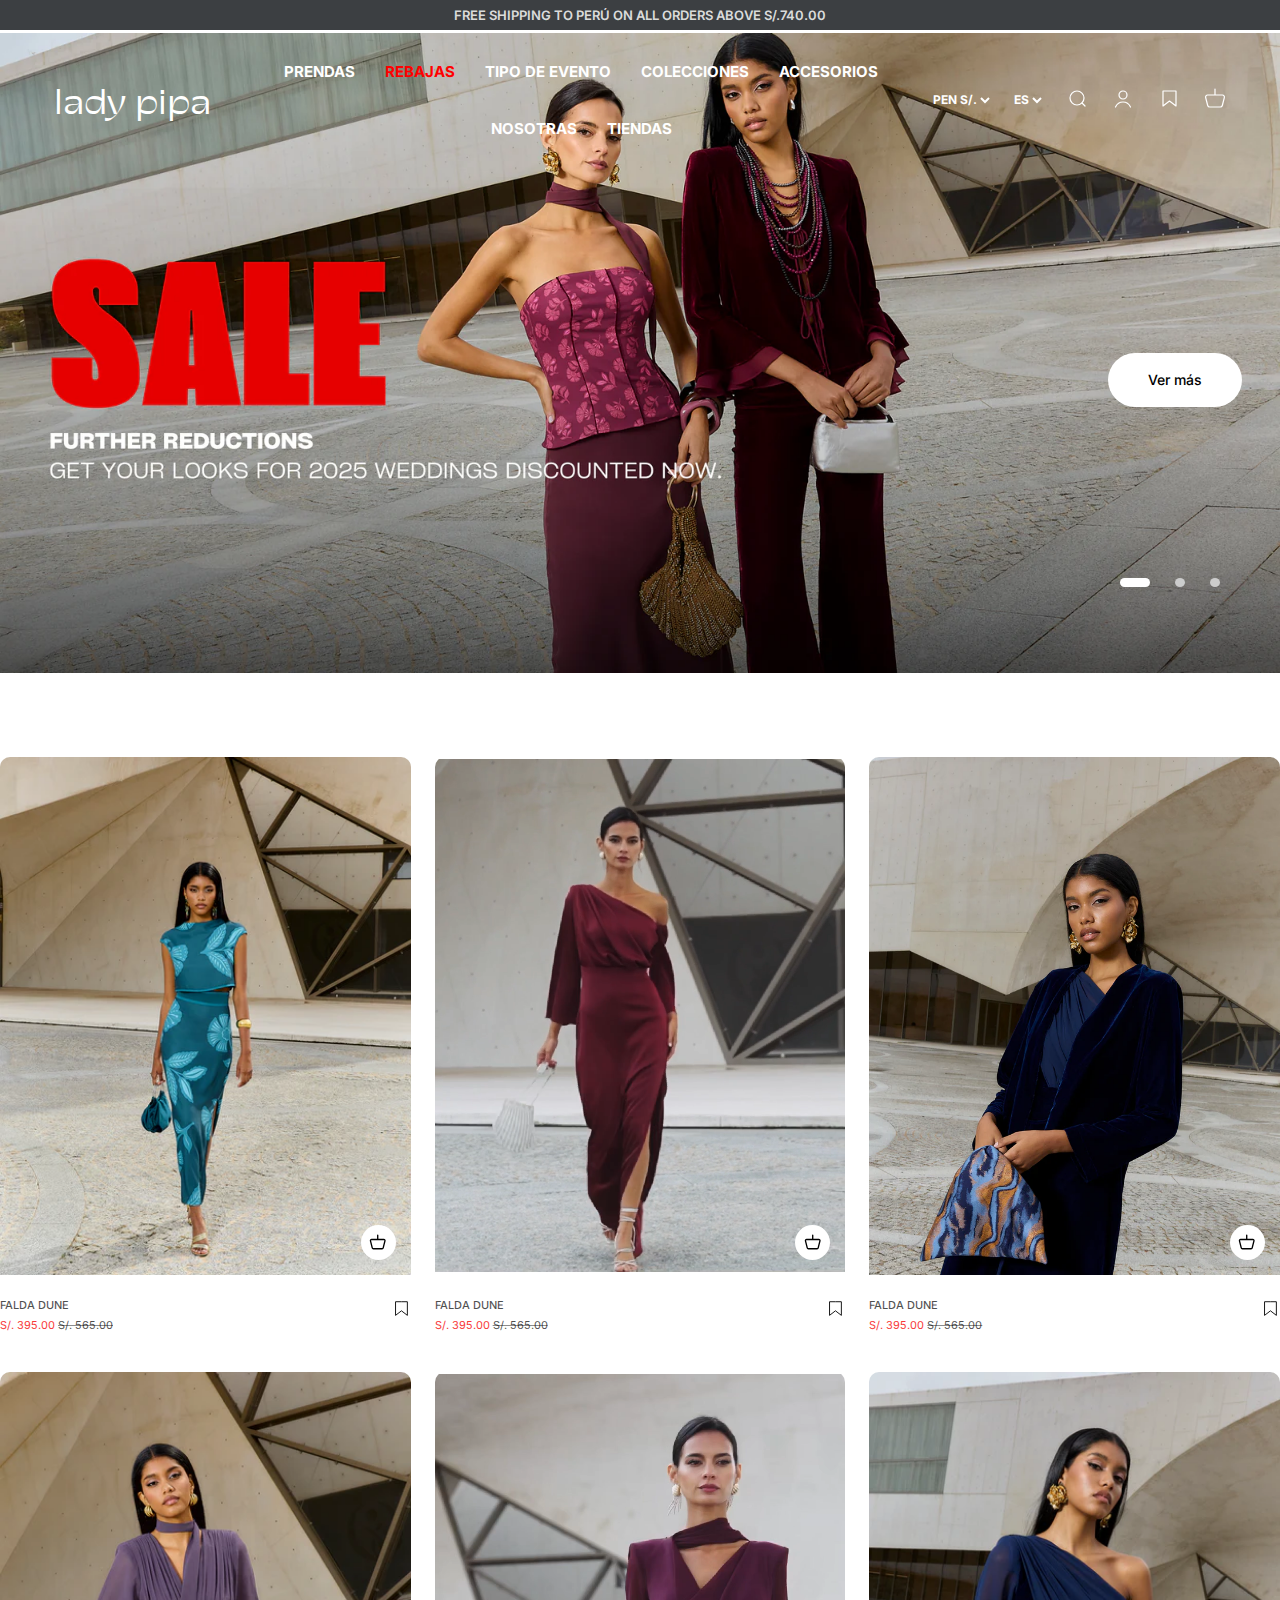
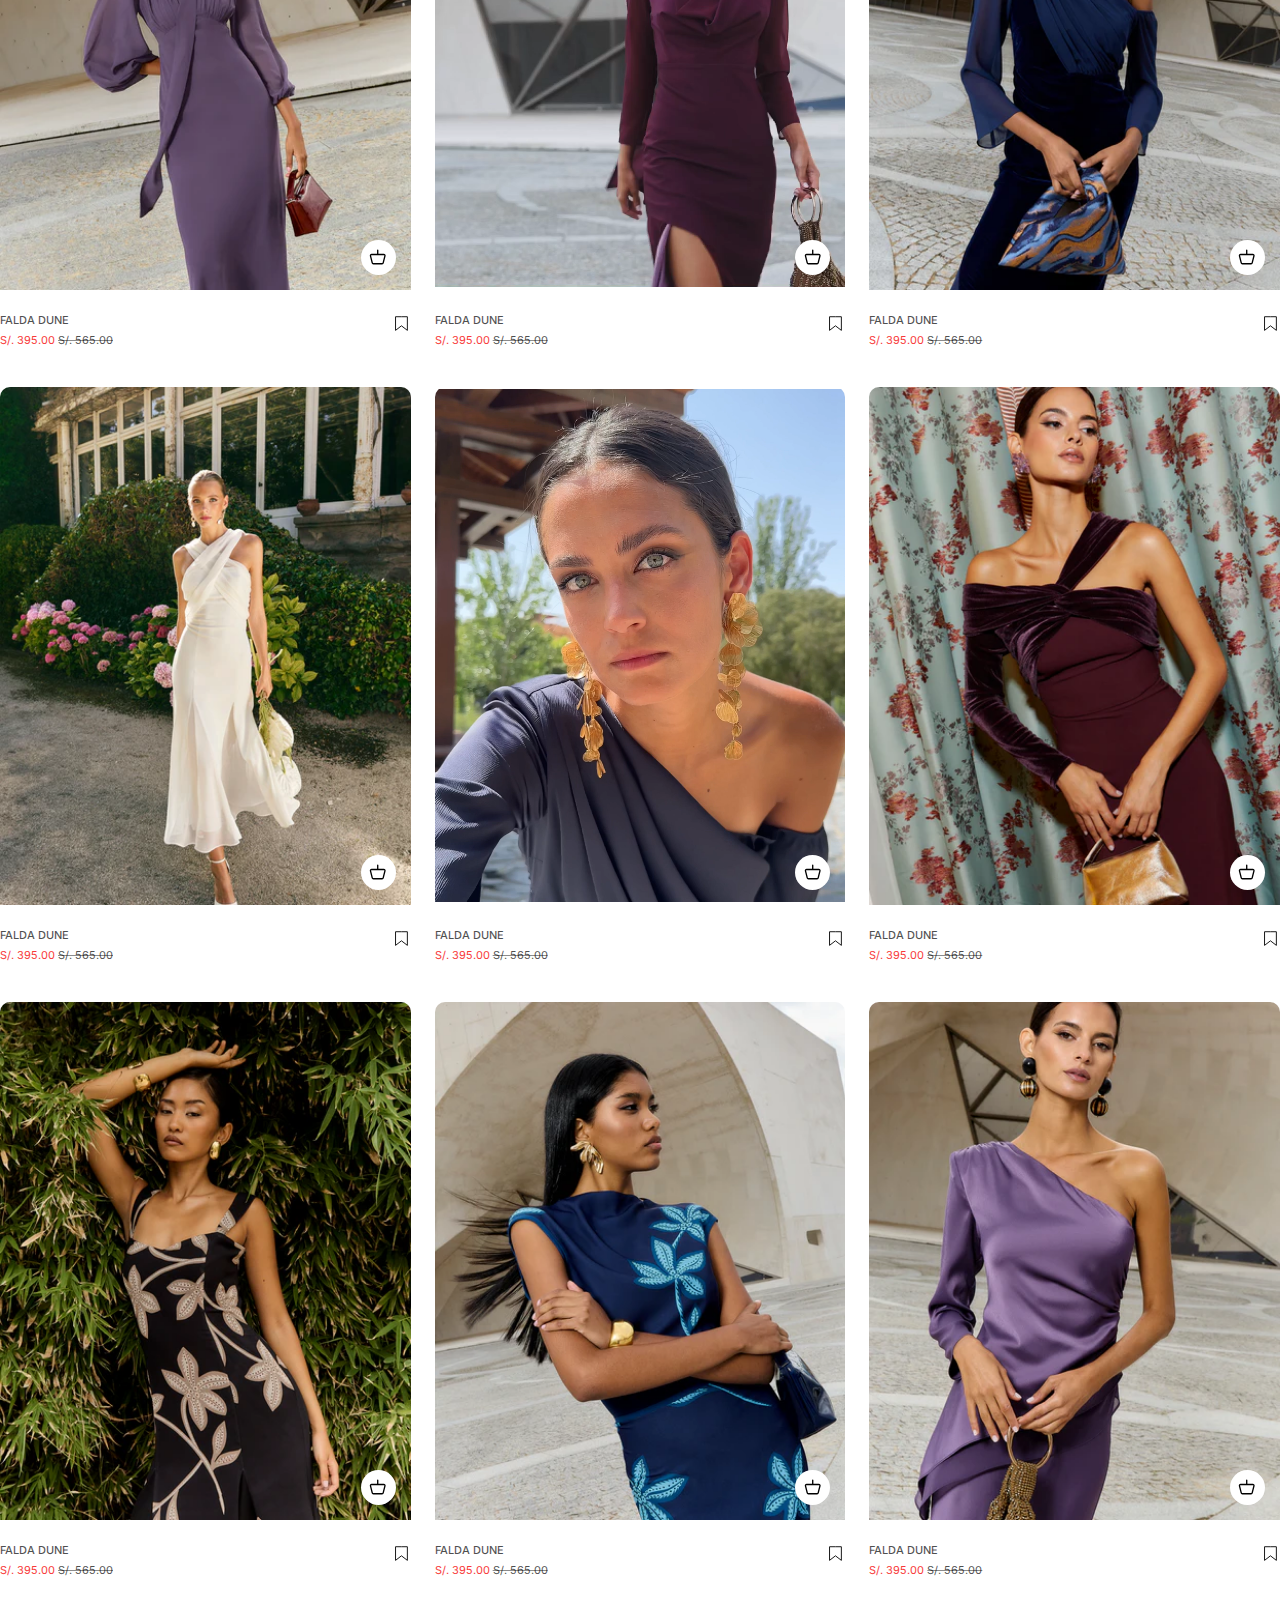
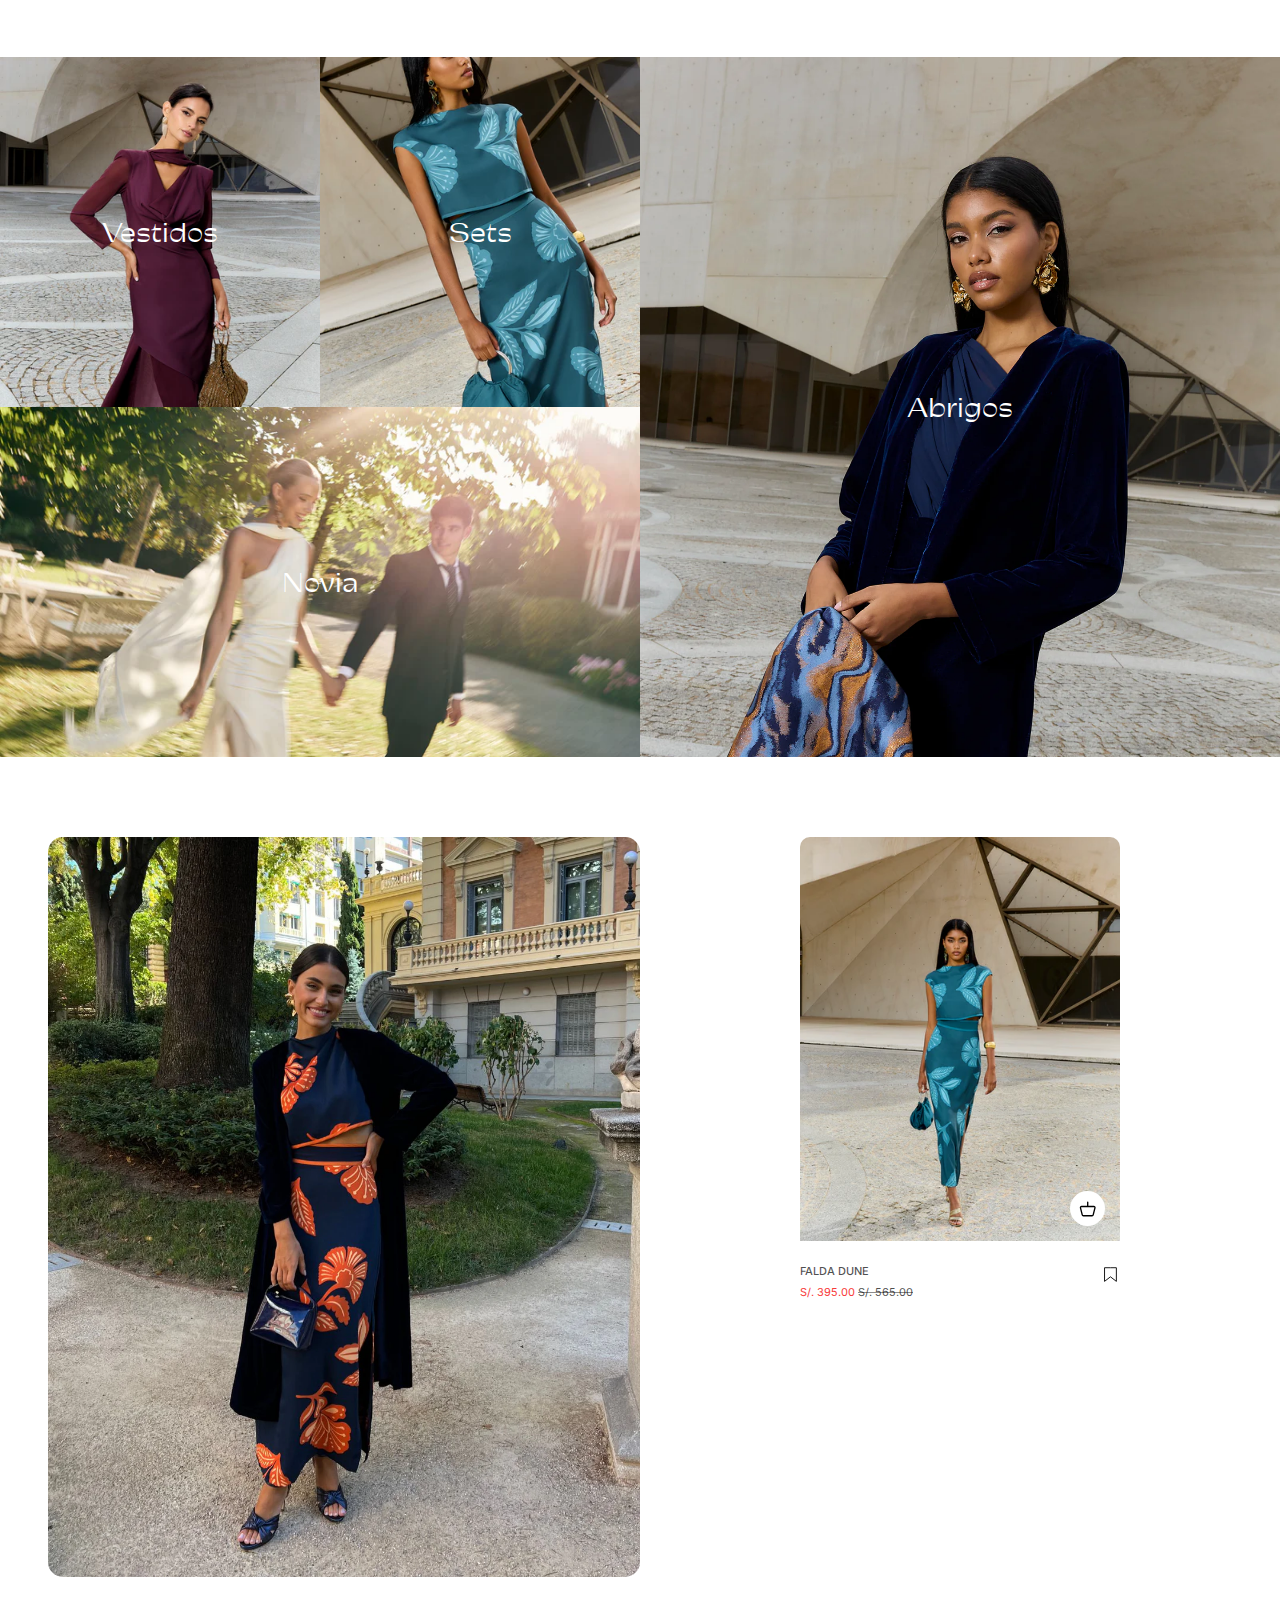
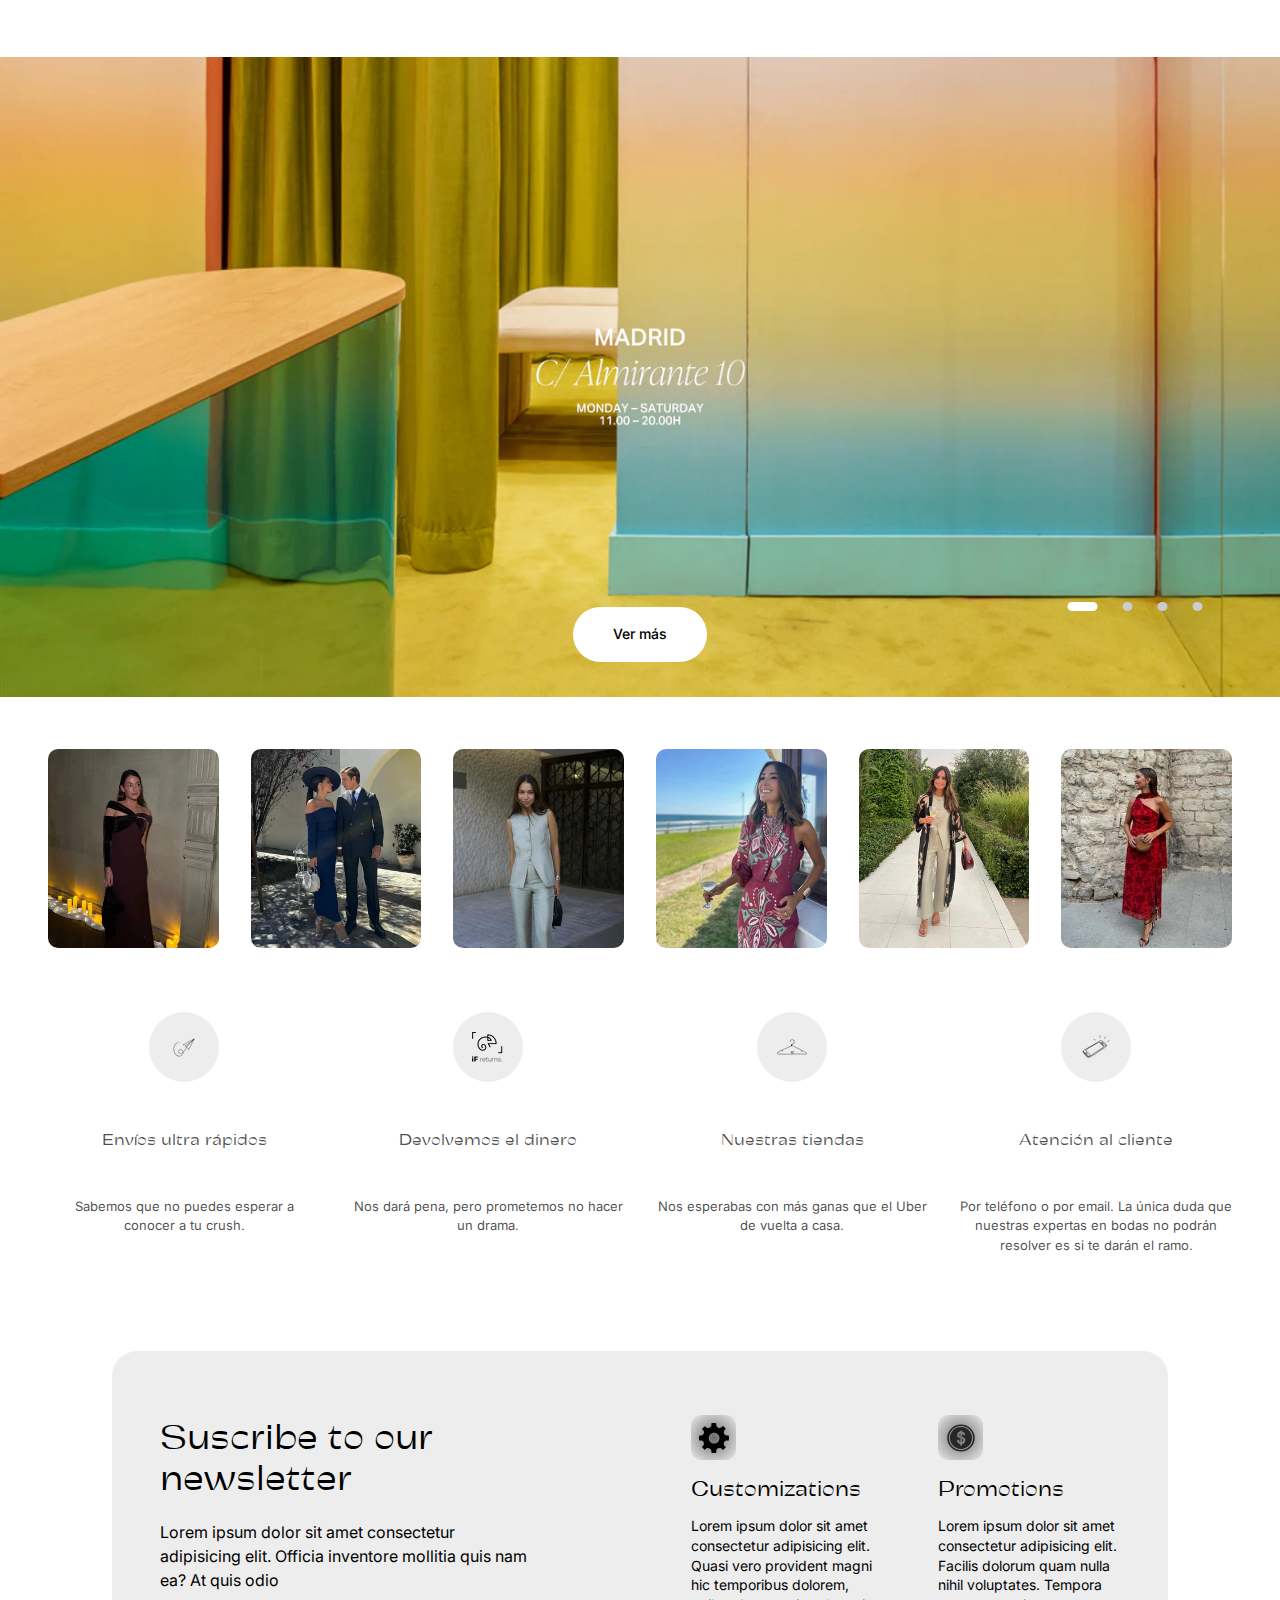
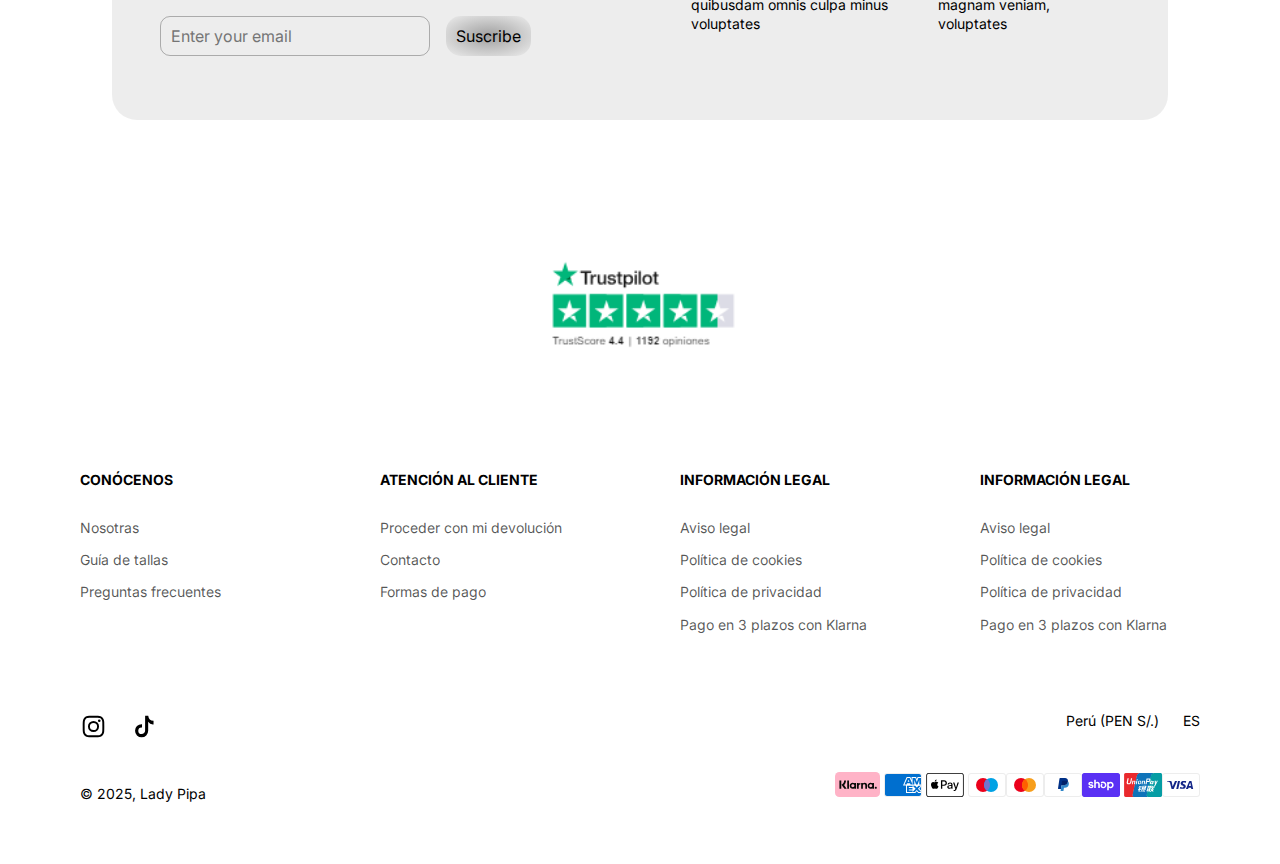
<file: index.html>
<!DOCTYPE html>
<html lang="es">

<head>
    <meta charset="UTF-8">
    <meta name="viewport" content="width=device-width, initial-scale=1.0">
    <title>Lady Pipa: Dresses and jumpsuits suitable for parties, weddings and much more.</title>
    <link rel="shortcut icon" href="assets/img/icons/ladypipa-ico.png" type="image/x-icon">

    <link rel="stylesheet" href="assets/css/normalize.css">
    <link rel="stylesheet" href="assets/css/home.css">

    <link rel="preconnect" href="https://fonts.googleapis.com">
    <link rel="preconnect" href="https://fonts.gstatic.com" crossorigin>
    <link
        href="https://fonts.googleapis.com/css2?family=Inter:ital,opsz,wght@0,14..32,100..900;1,14..32,100..900&display=swap"
        rel="stylesheet">
</head>

<body>
    <div class="free-shipping-container">
        <div class="free-shiping-msg">
            Free shipping to Perú on all orders above S/.740.00
        </div>
    </div>

    <header class="header">
        <div class="header_container">
            <div class="header_logo">
                <a class="header_logo-text" href="index.html">
                    <span>
                        lady pipa
                    </span>
                </a>
                </h1>
            </div>
            <div class="header_menu">
                <div class="header_menu-list">
                    <button class="btn_menu_responsive">
                        <!-- Botton para el menu respondive -->
                    </button>
                    <button class="btn_menu_search">
                        <!-- botton para el buscador -->
                    </button>
                    <nav class="nav-pc">
                        <ul>
                            <li class="nav-link" data-target="modal-prendas">
                                <span>Prendas</span>
                                <div id="modal-prendas" class="modal">
                                    <div class="modal-list">
                                        <div class="modal-list-link">
                                            <p>Categorías</p>
                                            <ul>
                                                <li>Ver todo</li>
                                                <li>Vestidos</li>
                                                <li>Monos</li>
                                                <li>Sets</li>
                                                <li>Tops</li>
                                                <li>Faldas y Pantalones </li>
                                                <li>Kimonos y chales</li>
                                            </ul>
                                        </div>
                                        <div class="modal-list-img ">
                                            <img class="list-img-rebajas"
                                                src="assets/img/home/navbar/navbar-img-1.webp" alt="">
                                        </div>
                                    </div>
                                </div>
                            </li>
                            <li class="nav-link" data-target="modal-rebajas">
                                <a class="red link" href="/rebajas">Rebajas</a>
                                <div id="modal-rebajas" class="modal">
                                    <div class="modal-list">
                                        <div class="modal-list-link">
                                            <p>Categorías</p>
                                            <ul>
                                                <li>Ver todo</li>
                                                <li>Ropa</li>
                                                <li>Zapatos</li>
                                                <li>Accesorios</li>
                                            </ul>
                                        </div>
                                        <div class="modal-list-img ">
                                            <img class="list-img-rebajas"
                                                src="assets/img/home/navbar/navbar-img-2.webp" alt="">
                                        </div>
                                    </div>
                                </div>
                            </li>
                            <li class="nav-link" data-target="modal-evento">
                                <span>Tipo de Evento</span>
                                <div id="modal-evento" class="modal">
                                    <div class="modal-list">
                                        <div class="modal-list-link">
                                            <p>Colecciones</p>
                                            <ul>
                                                <li>Invitada boda</li>
                                                <li>Novia</li>
                                                <li>Bautizos y comuniones</li>
                                                <li>Graduaciones</li>
                                                <li>Fiestas</li>
                                            </ul>
                                        </div>
                                        <div class="modal-list-img ">
                                            <img class="list-img" src="assets/img/home/navbar/navbar-img-3.webp"
                                                alt="">
                                            <img class="list-img" src="assets/img/home/navbar/navbar-img-4.webp"
                                                alt="">
                                            <img class="list-img" src="assets/img/home/navbar/navbar-img-5.webp"
                                                alt="">
                                        </div>
                                    </div>
                                </div>
                            </li>
                            <li class="nav-link" data-target="modal-colecciones">
                                <span>Colecciones</span>
                                <div id="modal-colecciones" class="modal">
                                    <div class="modal-list">
                                        <div class="modal-list-link">
                                            <p>Colecciones</p>
                                            <ul>
                                                <li>Front-Row</li>
                                                <li>Kioto</li>
                                                <li>Verano</li>
                                                <li>Bridal</li>
                                                <li>Extended Sizes</li>
                                                <li>Embarazada</li>
                                            </ul>
                                        </div>
                                        <div class="modal-list-img ">
                                            <img class="list-img" src="assets/img/home/navbar/navbar-img-6.webp"
                                                alt="">
                                            <img class="list-img" src="assets/img/home/navbar/navbar-img-7.webp"
                                                alt="">
                                            <img class="list-img" src="assets/img/home/navbar/navbar-img-8.webp"
                                                alt="">
                                        </div>
                                    </div>
                                </div>
                            </li>
                            <li class="nav-link" data-target="modal-accesorios">
                                <span>Accesorios</span>
                                <div id="modal-accesorios" class="modal">
                                    <div class="modal-list">
                                        <div class="modal-list-link">
                                            <p>Categorías</p>
                                            <ul>
                                                <li>Ver todo</li>
                                                <li>Kimonos y chales</li>
                                                <li>Bolsos</li>
                                                <li>Sujetadores y bodies</li>
                                                <li>Zapatos</li>
                                                <li>Joyas</li>
                                            </ul>
                                        </div>
                                        <div class="modal-list-img ">
                                            <img class="list-img" src="assets/img/home/navbar/navbar-img-9.jpg"
                                                alt="">
                                            <img class="list-img" src="assets/img/home/navbar/navbar-img-10.webp"
                                                alt="">

                                        </div>
                                    </div>
                                </div>
                            </li>
                            <li class="nav-link">
                                <a class="link" href="/nosotras">Nosotras</a>
                            </li>
                            <li class="nav-link">
                                <a class="link" href="/tiendas">Tiendas</a>
                            </li>
                        </ul>
                    </nav>
                </div>
            </div>
            <div class="header_icons">
                <div class="icons-list">
                    <ul>
                        <li>
                            <span>PEN S/.</span>
                            <svg role="presentation" focusable="false" width="10" height="7"
                                class="icon icon-chevron-bottom" viewBox="0 0 10 7">
                                <path d="m1 1 4 4 4-4" fill="none" stroke="currentColor" stroke-width="2"></path>
                            </svg>
                        </li>
                        <li>
                            <span>ES</span>
                            <svg role="presentation" focusable="false" width="10" height="7"
                                class="icon icon-chevron-bottom" viewBox="0 0 10 7">
                                <path d="m1 1 4 4 4-4" fill="none" stroke="currentColor" stroke-width="2"></path>
                            </svg>
                        </li>
                        <li class="li-icon-search" data-target="popup-1">
                            <svg role="presentation" stroke-width="1.2" focusable="false" width="22" height="22"
                                class="icon icon-search" viewBox="0 0 22 22">
                                <circle cx="11" cy="10" r="7" fill="none" stroke="currentColor"></circle>
                                <path d="m16 15 3 3" stroke="currentColor" stroke-linecap="round"
                                    stroke-linejoin="round"></path>
                            </svg>
                        </li>
                        <li class="li-icon-login">
                            <a href="login.html">
                                <svg role="presentation" stroke-width="1.2" focusable="false" width="22" height="22"
                                    class="icon icon-account" viewBox="0 0 22 22">
                                    <circle cx="11" cy="7" r="4" fill="none" stroke="currentColor"></circle>
                                    <path d="M3.5 19c1.421-2.974 4.247-5 7.5-5s6.079 2.026 7.5 5" fill="none"
                                        stroke="currentColor" stroke-linecap="round"></path>
                                </svg>
                            </a>
                        </li>
                        <li>
                            <svg width="22" height="22" class="icon icon-wishlist" viewBox="0 0 22 22" fill="none"
                                stroke-width="1.2" xmlns="http://www.w3.org/2000/svg">
                                <path d="M18 18L11.5 13L5 18V3H11.5H18V18Z" stroke="currentColor"
                                    stroke-linejoin="round"></path>
                            </svg>
                        </li>
                        <li class="li-icon-cart" data-target="popup-2">
                            <svg role="presentation" stroke-width="1.2" focusable="false" width="22" height="22"
                                class="icon icon-cart" viewBox="0 0 22 22">
                                <path
                                    d="M11 7H3.577A2 2 0 0 0 1.64 9.497l2.051 8A2 2 0 0 0 5.63 19H16.37a2 2 0 0 0 1.937-1.503l2.052-8A2 2 0 0 0 18.422 7H11Zm0 0V1"
                                    fill="none" stroke="currentColor" stroke-linecap="round" stroke-linejoin="round">
                                </path>
                            </svg>
                        </li>
                    </ul>
                </div>
            </div>
        </div>
        <div class="container-menu">

        </div>
    </header>

    <main>
        <div class="container-all">
            <div class="container-carousel">
                <div class="carousel">
                    <div class="carousel-item active">
                        <img class="img-1" src="assets/img/home/sliders/slider1-1-1600w.webp" alt="Imagen 1">
                        <button class="btn-img-1 btn-carousel">Ver más</button>
                    </div>
                    <div class="carousel-item">
                        <img class="img-2" src="assets/img/home/sliders/slider1-2-1600w.webp" alt="Imagen 2">
                        <button class="btn-img-2 btn-carousel">Ver más</button>
                    </div>
                    <div class="carousel-item">
                        <img class="img-3" src="assets/img/home/sliders/slider1-3-1600w.webp" alt="Imagen 3">
                        <button class="btn-img-3 btn-carousel">Ver más</button>
                    </div>

                </div>

                <div class="carousel-controls">
                    <span class="dot" data-index="0"></span>
                    <span class="dot" data-index="1"></span>
                    <span class="dot" data-index="2"></span>
                </div>
            </div>

            <div class="container-cards">

                <div class="card">
                    <div class="card_product">
                        <img src="assets/img/home/cards/card-1-500w.webp" alt="" class="card_product-img">
                        <div class="card_product-hover">
                            <div class="card_product-hover-title">
                                <span>
                                    Añadir talla
                                </span>
                            </div>
                            <div class="card_product-hover-tallas">
                                <span>XXS</span>
                                <span>XS</span>
                                <span>S</span>
                                <span>M</span>
                                <span>L</span>
                                <span>XL</span>
                                <span>XXL</span>
                                <span>3XL</span>
                                <span>4XL</span>
                                <span>5XL</span>
                            </div>
                        </div>
                        <div class="card_product-icon">
                            <svg role="presentation" fill="none" stroke-width="1.2" focusable="false" width="18"
                                height="18" class="icon icon-quick-buy-cart" viewBox="0 0 16 14">
                                <path
                                    d="M7.75 4.75H2.283a1 1 0 0 0-.97 1.244l1.574 6.25a1 1 0 0 0 .97.756h7.787a1 1 0 0 0 .97-.756l1.573-6.25a1 1 0 0 0-.97-1.244H7.75Zm0 0V1"
                                    stroke="currentColor" stroke-linecap="round" stroke-linejoin="round"></path>
                            </svg>
                        </div>
                    </div>
                    <div class="card_description">
                        <div class="card_description-text">
                            <p class="card-title">Falda Dune</p>
                            <p class="price"><span class="discount">S/. 395.00 </span> <span class="discount2">S/.
                                    565.00</span></p>
                        </div>
                        <div class="card_description-icon">
                            <svg viewBox="0 0 22 22" width="20" height="20" fill="#FFF">
                                <path d="M18 18L11.5 13L5 18V3H11.5H18V18Z" stroke="currentColor"
                                    stroke-linejoin="round" stroke="#000">
                                </path>
                            </svg>
                        </div>
                    </div>
                </div>

                <div class="card">
                    <div class="card_product">
                        <video autoplay loop muted src="assets/img/home/cards/card-2-500w.mp4" alt="" class="card_product-img"></video>
                        <div class="card_product-hover">
                            <div class="card_product-hover-title">
                                <span>
                                    Añadir talla
                                </span>
                            </div>
                            <div class="card_product-hover-tallas">
                                <span>XXS</span>
                                <span>XS</span>
                                <span>S</span>
                                <span>M</span>
                                <span>L</span>
                                <span>XL</span>
                                <span>XXL</span>
                                <span>3XL</span>
                                <span>4XL</span>
                                <span>5XL</span>
                            </div>
                        </div>
                        <div class="card_product-icon">
                            <svg role="presentation" fill="none" stroke-width="1.2" focusable="false" width="18"
                                height="18" class="icon icon-quick-buy-cart" viewBox="0 0 16 14">
                                <path
                                    d="M7.75 4.75H2.283a1 1 0 0 0-.97 1.244l1.574 6.25a1 1 0 0 0 .97.756h7.787a1 1 0 0 0 .97-.756l1.573-6.25a1 1 0 0 0-.97-1.244H7.75Zm0 0V1"
                                    stroke="currentColor" stroke-linecap="round" stroke-linejoin="round"></path>
                            </svg>
                        </div>
                    </div>
                    <div class="card_description">
                        <div class="card_description-text">
                            <p class="card-title">Falda Dune</p>
                            <p class="price"><span class="discount">S/. 395.00 </span> <span class="discount2">S/.
                                    565.00</span></p>
                        </div>
                        <div class="card_description-icon">
                            <svg viewBox="0 0 22 22" width="20" height="20" fill="#FFF">
                                <path d="M18 18L11.5 13L5 18V3H11.5H18V18Z" stroke="currentColor"
                                    stroke-linejoin="round" stroke="#000">
                                </path>
                            </svg>
                        </div>
                    </div>
                </div>

                <div class="card">
                    <div class="card_product">
                        <img src="assets/img/home/cards/card-3-500w.webp" alt="" class="card_product-img">
                        <div class="card_product-hover">
                            <div class="card_product-hover-title">
                                <span>
                                    Añadir talla
                                </span>
                            </div>
                            <div class="card_product-hover-tallas">
                                <span>XXS</span>
                                <span>XS</span>
                                <span>S</span>
                                <span>M</span>
                                <span>L</span>
                                <span>XL</span>
                                <span>XXL</span>
                                <span>3XL</span>
                                <span>4XL</span>
                                <span>5XL</span>
                            </div>
                        </div>
                        <div class="card_product-icon">
                            <svg role="presentation" fill="none" stroke-width="1.2" focusable="false" width="18"
                                height="18" class="icon icon-quick-buy-cart" viewBox="0 0 16 14">
                                <path
                                    d="M7.75 4.75H2.283a1 1 0 0 0-.97 1.244l1.574 6.25a1 1 0 0 0 .97.756h7.787a1 1 0 0 0 .97-.756l1.573-6.25a1 1 0 0 0-.97-1.244H7.75Zm0 0V1"
                                    stroke="currentColor" stroke-linecap="round" stroke-linejoin="round"></path>
                            </svg>
                        </div>
                    </div>
                    <div class="card_description">
                        <div class="card_description-text">
                            <p class="card-title">Falda Dune</p>
                            <p class="price"><span class="discount">S/. 395.00 </span> <span class="discount2">S/.
                                    565.00</span></p>
                        </div>
                        <div class="card_description-icon">
                            <svg viewBox="0 0 22 22" width="20" height="20" fill="#FFF">
                                <path d="M18 18L11.5 13L5 18V3H11.5H18V18Z" stroke="currentColor"
                                    stroke-linejoin="round" stroke="#000">
                                </path>
                            </svg>
                        </div>
                    </div>
                </div>

                <div class="card">
                    <div class="card_product">
                        <img src="assets/img/home/cards/card-4-500w.webp" alt="" class="card_product-img">
                        <div class="card_product-hover">
                            <div class="card_product-hover-title">
                                <span>
                                    Añadir talla
                                </span>
                            </div>
                            <div class="card_product-hover-tallas">
                                <span>XXS</span>
                                <span>XS</span>
                                <span>S</span>
                                <span>M</span>
                                <span>L</span>
                                <span>XL</span>
                                <span>XXL</span>
                                <span>3XL</span>
                                <span>4XL</span>
                                <span>5XL</span>
                            </div>
                        </div>
                        <div class="card_product-icon">
                            <svg role="presentation" fill="none" stroke-width="1.2" focusable="false" width="18"
                                height="18" class="icon icon-quick-buy-cart" viewBox="0 0 16 14">
                                <path
                                    d="M7.75 4.75H2.283a1 1 0 0 0-.97 1.244l1.574 6.25a1 1 0 0 0 .97.756h7.787a1 1 0 0 0 .97-.756l1.573-6.25a1 1 0 0 0-.97-1.244H7.75Zm0 0V1"
                                    stroke="currentColor" stroke-linecap="round" stroke-linejoin="round"></path>
                            </svg>
                        </div>
                    </div>
                    <div class="card_description">
                        <div class="card_description-text">
                            <p class="card-title">Falda Dune</p>
                            <p class="price"><span class="discount">S/. 395.00 </span> <span class="discount2">S/.
                                    565.00</span></p>
                        </div>
                        <div class="card_description-icon">
                            <svg viewBox="0 0 22 22" width="20" height="20" fill="#FFF">
                                <path d="M18 18L11.5 13L5 18V3H11.5H18V18Z" stroke="currentColor"
                                    stroke-linejoin="round" stroke="#000">
                                </path>
                            </svg>
                        </div>
                    </div>
                </div>

                <div class="card">
                    <div class="card_product">
                        <video autoplay loop muted src="assets/img/home/cards/card-5-500w.mp4" alt="" class="card_product-img"></video></video>
                        <div class="card_product-hover">
                            <div class="card_product-hover-title">
                                <span>
                                    Añadir talla
                                </span>
                            </div>
                            <div class="card_product-hover-tallas">
                                <span>XXS</span>
                                <span>XS</span>
                                <span>S</span>
                                <span>M</span>
                                <span>L</span>
                                <span>XL</span>
                                <span>XXL</span>
                                <span>3XL</span>
                                <span>4XL</span>
                                <span>5XL</span>
                            </div>
                        </div>
                        <div class="card_product-icon">
                            <svg role="presentation" fill="none" stroke-width="1.2" focusable="false" width="18"
                                height="18" class="icon icon-quick-buy-cart" viewBox="0 0 16 14">
                                <path
                                    d="M7.75 4.75H2.283a1 1 0 0 0-.97 1.244l1.574 6.25a1 1 0 0 0 .97.756h7.787a1 1 0 0 0 .97-.756l1.573-6.25a1 1 0 0 0-.97-1.244H7.75Zm0 0V1"
                                    stroke="currentColor" stroke-linecap="round" stroke-linejoin="round"></path>
                            </svg>
                        </div>
                    </div>
                    <div class="card_description">
                        <div class="card_description-text">
                            <p class="card-title">Falda Dune</p>
                            <p class="price"><span class="discount">S/. 395.00 </span> <span class="discount2">S/.
                                    565.00</span></p>
                        </div>
                        <div class="card_description-icon">
                            <svg viewBox="0 0 22 22" width="20" height="20" fill="#FFF">
                                <path d="M18 18L11.5 13L5 18V3H11.5H18V18Z" stroke="currentColor"
                                    stroke-linejoin="round" stroke="#000">
                                </path>
                            </svg>
                        </div>
                    </div>
                </div>

                <div class="card">
                    <div class="card_product">
                        <img src="assets/img/home/cards/card-6-500w.webp" alt="" class="card_product-img">
                        <div class="card_product-hover">
                            <div class="card_product-hover-title">
                                <span>
                                    Añadir talla
                                </span>
                            </div>
                            <div class="card_product-hover-tallas">
                                <span>XXS</span>
                                <span>XS</span>
                                <span>S</span>
                                <span>M</span>
                                <span>L</span>
                                <span>XL</span>
                                <span>XXL</span>
                                <span>3XL</span>
                                <span>4XL</span>
                                <span>5XL</span>
                            </div>
                        </div>
                        <div class="card_product-icon">
                            <svg role="presentation" fill="none" stroke-width="1.2" focusable="false" width="18"
                                height="18" class="icon icon-quick-buy-cart" viewBox="0 0 16 14">
                                <path
                                    d="M7.75 4.75H2.283a1 1 0 0 0-.97 1.244l1.574 6.25a1 1 0 0 0 .97.756h7.787a1 1 0 0 0 .97-.756l1.573-6.25a1 1 0 0 0-.97-1.244H7.75Zm0 0V1"
                                    stroke="currentColor" stroke-linecap="round" stroke-linejoin="round"></path>
                            </svg>
                        </div>
                    </div>
                    <div class="card_description">
                        <div class="card_description-text">
                            <p class="card-title">Falda Dune</p>
                            <p class="price"><span class="discount">S/. 395.00 </span> <span class="discount2">S/.
                                    565.00</span></p>
                        </div>
                        <div class="card_description-icon">
                            <svg viewBox="0 0 22 22" width="20" height="20" fill="#FFF">
                                <path d="M18 18L11.5 13L5 18V3H11.5H18V18Z" stroke="currentColor"
                                    stroke-linejoin="round" stroke="#000">
                                </path>
                            </svg>
                        </div>
                    </div>
                </div>

                <div class="card">
                    <div class="card_product">
                        <img src="assets/img/home/cards/card-7-500w.webp" alt="" class="card_product-img">
                        <div class="card_product-hover">
                            <div class="card_product-hover-title">
                                <span>
                                    Añadir talla
                                </span>
                            </div>
                            <div class="card_product-hover-tallas">
                                <span>XXS</span>
                                <span>XS</span>
                                <span>S</span>
                                <span>M</span>
                                <span>L</span>
                                <span>XL</span>
                                <span>XXL</span>
                                <span>3XL</span>
                                <span>4XL</span>
                                <span>5XL</span>
                            </div>
                        </div>
                        <div class="card_product-icon">
                            <svg role="presentation" fill="none" stroke-width="1.2" focusable="false" width="18"
                                height="18" class="icon icon-quick-buy-cart" viewBox="0 0 16 14">
                                <path
                                    d="M7.75 4.75H2.283a1 1 0 0 0-.97 1.244l1.574 6.25a1 1 0 0 0 .97.756h7.787a1 1 0 0 0 .97-.756l1.573-6.25a1 1 0 0 0-.97-1.244H7.75Zm0 0V1"
                                    stroke="currentColor" stroke-linecap="round" stroke-linejoin="round"></path>
                            </svg>
                        </div>
                    </div>
                    <div class="card_description">
                        <div class="card_description-text">
                            <p class="card-title">Falda Dune</p>
                            <p class="price"><span class="discount">S/. 395.00 </span> <span class="discount2">S/.
                                    565.00</span></p>
                        </div>
                        <div class="card_description-icon">
                            <svg viewBox="0 0 22 22" width="20" height="20" fill="#FFF">
                                <path d="M18 18L11.5 13L5 18V3H11.5H18V18Z" stroke="currentColor"
                                    stroke-linejoin="round" stroke="#000">
                                </path>
                            </svg>
                        </div>
                    </div>
                </div>

                <div class="card">
                    <div class="card_product">
                        <video autoplay loop muted src="assets/img/home/cards/card-8-500w.mp4" alt="" class="card_product-img"></video>
                        <div class="card_product-hover">
                            <div class="card_product-hover-title">
                                <span>
                                    Añadir talla
                                </span>
                            </div>
                            <div class="card_product-hover-tallas">
                                <span>XXS</span>
                                <span>XS</span>
                                <span>S</span>
                                <span>M</span>
                                <span>L</span>
                                <span>XL</span>
                                <span>XXL</span>
                                <span>3XL</span>
                                <span>4XL</span>
                                <span>5XL</span>
                            </div>
                        </div>
                        <div class="card_product-icon">
                            <svg role="presentation" fill="none" stroke-width="1.2" focusable="false" width="18"
                                height="18" class="icon icon-quick-buy-cart" viewBox="0 0 16 14">
                                <path
                                    d="M7.75 4.75H2.283a1 1 0 0 0-.97 1.244l1.574 6.25a1 1 0 0 0 .97.756h7.787a1 1 0 0 0 .97-.756l1.573-6.25a1 1 0 0 0-.97-1.244H7.75Zm0 0V1"
                                    stroke="currentColor" stroke-linecap="round" stroke-linejoin="round"></path>
                            </svg>
                        </div>
                    </div>
                    <div class="card_description">
                        <div class="card_description-text">
                            <p class="card-title">Falda Dune</p>
                            <p class="price"><span class="discount">S/. 395.00 </span> <span class="discount2">S/.
                                    565.00</span></p>
                        </div>
                        <div class="card_description-icon">
                            <svg viewBox="0 0 22 22" width="20" height="20" fill="#FFF">
                                <path d="M18 18L11.5 13L5 18V3H11.5H18V18Z" stroke="currentColor"
                                    stroke-linejoin="round" stroke="#000">
                                </path>
                            </svg>
                        </div>
                    </div>
                </div>

                <div class="card">
                    <div class="card_product">
                        <img src="assets/img/home/cards/card-9-500w.webp" alt="" class="card_product-img">
                        <div class="card_product-hover">
                            <div class="card_product-hover-title">
                                <span>
                                    Añadir talla
                                </span>
                            </div>
                            <div class="card_product-hover-tallas">
                                <span>XXS</span>
                                <span>XS</span>
                                <span>S</span>
                                <span>M</span>
                                <span>L</span>
                                <span>XL</span>
                                <span>XXL</span>
                                <span>3XL</span>
                                <span>4XL</span>
                                <span>5XL</span>
                            </div>
                        </div>
                        <div class="card_product-icon">
                            <svg role="presentation" fill="none" stroke-width="1.2" focusable="false" width="18"
                                height="18" class="icon icon-quick-buy-cart" viewBox="0 0 16 14">
                                <path
                                    d="M7.75 4.75H2.283a1 1 0 0 0-.97 1.244l1.574 6.25a1 1 0 0 0 .97.756h7.787a1 1 0 0 0 .97-.756l1.573-6.25a1 1 0 0 0-.97-1.244H7.75Zm0 0V1"
                                    stroke="currentColor" stroke-linecap="round" stroke-linejoin="round"></path>
                            </svg>
                        </div>
                    </div>
                    <div class="card_description">
                        <div class="card_description-text">
                            <p class="card-title">Falda Dune</p>
                            <p class="price"><span class="discount">S/. 395.00 </span> <span class="discount2">S/.
                                    565.00</span></p>
                        </div>
                        <div class="card_description-icon">
                            <svg viewBox="0 0 22 22" width="20" height="20" fill="#FFF">
                                <path d="M18 18L11.5 13L5 18V3H11.5H18V18Z" stroke="currentColor"
                                    stroke-linejoin="round" stroke="#000">
                                </path>
                            </svg>
                        </div>
                    </div>
                </div>

                <div class="card">
                    <div class="card_product">
                        <img src="assets/img/home/cards/card-10-500w.webp" alt="" class="card_product-img">
                        <div class="card_product-hover">
                            <div class="card_product-hover-title">
                                <span>
                                    Añadir talla
                                </span>
                            </div>
                            <div class="card_product-hover-tallas">
                                <span>XXS</span>
                                <span>XS</span>
                                <span>S</span>
                                <span>M</span>
                                <span>L</span>
                                <span>XL</span>
                                <span>XXL</span>
                                <span>3XL</span>
                                <span>4XL</span>
                                <span>5XL</span>
                            </div>
                        </div>
                        <div class="card_product-icon">
                            <svg role="presentation" fill="none" stroke-width="1.2" focusable="false" width="18"
                                height="18" class="icon icon-quick-buy-cart" viewBox="0 0 16 14">
                                <path
                                    d="M7.75 4.75H2.283a1 1 0 0 0-.97 1.244l1.574 6.25a1 1 0 0 0 .97.756h7.787a1 1 0 0 0 .97-.756l1.573-6.25a1 1 0 0 0-.97-1.244H7.75Zm0 0V1"
                                    stroke="currentColor" stroke-linecap="round" stroke-linejoin="round"></path>
                            </svg>
                        </div>
                    </div>
                    <div class="card_description">
                        <div class="card_description-text">
                            <p class="card-title">Falda Dune</p>
                            <p class="price"><span class="discount">S/. 395.00 </span> <span class="discount2">S/.
                                    565.00</span></p>
                        </div>
                        <div class="card_description-icon">
                            <svg viewBox="0 0 22 22" width="20" height="20" fill="#FFF">
                                <path d="M18 18L11.5 13L5 18V3H11.5H18V18Z" stroke="currentColor"
                                    stroke-linejoin="round" stroke="#000">
                                </path>
                            </svg>
                        </div>
                    </div>
                </div>

                <div class="card">
                    <div class="card_product">
                        <img src="assets/img/home/cards/card-11-500w.webp" alt="" class="card_product-img">
                        <div class="card_product-hover">
                            <div class="card_product-hover-title">
                                <span>
                                    Añadir talla
                                </span>
                            </div>
                            <div class="card_product-hover-tallas">
                                <span>XXS</span>
                                <span>XS</span>
                                <span>S</span>
                                <span>M</span>
                                <span>L</span>
                                <span>XL</span>
                                <span>XXL</span>
                                <span>3XL</span>
                                <span>4XL</span>
                                <span>5XL</span>
                            </div>
                        </div>
                        <div class="card_product-icon">
                            <svg role="presentation" fill="none" stroke-width="1.2" focusable="false" width="18"
                                height="18" class="icon icon-quick-buy-cart" viewBox="0 0 16 14">
                                <path
                                    d="M7.75 4.75H2.283a1 1 0 0 0-.97 1.244l1.574 6.25a1 1 0 0 0 .97.756h7.787a1 1 0 0 0 .97-.756l1.573-6.25a1 1 0 0 0-.97-1.244H7.75Zm0 0V1"
                                    stroke="currentColor" stroke-linecap="round" stroke-linejoin="round"></path>
                            </svg>
                        </div>
                    </div>
                    <div class="card_description">
                        <div class="card_description-text">
                            <p class="card-title">Falda Dune</p>
                            <p class="price"><span class="discount">S/. 395.00 </span> <span class="discount2">S/.
                                    565.00</span></p>
                        </div>
                        <div class="card_description-icon">
                            <svg viewBox="0 0 22 22" width="20" height="20" fill="#FFF">
                                <path d="M18 18L11.5 13L5 18V3H11.5H18V18Z" stroke="currentColor"
                                    stroke-linejoin="round" stroke="#000">
                                </path>
                            </svg>
                        </div>
                    </div>
                </div>

                <div class="card">
                    <div class="card_product">
                        <img src="assets/img/home/cards/card-12-500w.webp" alt="" class="card_product-img">
                        <div class="card_product-hover">
                            <div class="card_product-hover-title">
                                <span>
                                    Añadir talla
                                </span>
                            </div>
                            <div class="card_product-hover-tallas">
                                <span>XXS</span>
                                <span>XS</span>
                                <span>S</span>
                                <span>M</span>
                                <span>L</span>
                                <span>XL</span>
                                <span>XXL</span>
                                <span>3XL</span>
                                <span>4XL</span>
                                <span>5XL</span>
                            </div>
                        </div>
                        <div class="card_product-icon">
                            <svg role="presentation" fill="none" stroke-width="1.2" focusable="false" width="18"
                                height="18" class="icon icon-quick-buy-cart" viewBox="0 0 16 14">
                                <path
                                    d="M7.75 4.75H2.283a1 1 0 0 0-.97 1.244l1.574 6.25a1 1 0 0 0 .97.756h7.787a1 1 0 0 0 .97-.756l1.573-6.25a1 1 0 0 0-.97-1.244H7.75Zm0 0V1"
                                    stroke="currentColor" stroke-linecap="round" stroke-linejoin="round"></path>
                            </svg>
                        </div>
                    </div>
                    <div class="card_description">
                        <div class="card_description-text">
                            <p class="card-title">Falda Dune</p>
                            <p class="price"><span class="discount">S/. 395.00 </span> <span class="discount2">S/.
                                    565.00</span></p>
                        </div>
                        <div class="card_description-icon">
                            <svg viewBox="0 0 22 22" width="20" height="20" fill="#FFF">
                                <path d="M18 18L11.5 13L5 18V3H11.5H18V18Z" stroke="currentColor"
                                    stroke-linejoin="round" stroke="#000">
                                </path>
                            </svg>
                        </div>
                    </div>
                </div>
            </div>

            <div class="container_gallery">
                <div class="gallery">
                    <div class="img-small">
                        <img class="img-gallery" src="assets/img/home/galery/gallery-4.webp" alt="">
                        <span class="txt-gallery">Vestidos</span>
                    </div>
                    <div class="img-small">
                        <img class="img-gallery" src="assets/img/home/galery/gallery-3.webp" alt="">
                        <span class="txt-gallery">Sets</span>
                    </div>
                    <div class="img-wide">
                        <img class="img-gallery" src="assets/img/home/galery/gallery-2.webp" alt="">
                        <span class="txt-gallery">Novia</span>
                    </div>
                    <div class="img-large">
                        <img class="img-gallery" src="assets/img/home/galery/gallery-1.webp" alt="">
                        <span class="txt-gallery">Abrigos</span>
                    </div>
                </div>
            </div>

            <div class="container_model">
                <div class="model">
                    <div class="model-section">
                        <img class="model-section-img" src="assets/img/home/section-model/model-img-1.webp" alt="">
                        <div class="model-section-controls">
                        </div>
                    </div>
                    <div class="model-card">

                        <div class="card">
                            <div class="card_product">
                                <img src="assets/img/home/cards/card-1-500w.webp" alt="" class="card_product-img">
                                <div class="card_product-hover">
                                    <div class="card_product-hover-title">
                                        <span>
                                            Añadir talla
                                        </span>
                                    </div>
                                    <div class="card_product-hover-tallas">
                                        <span>XXS</span>
                                        <span>XS</span>
                                        <span>S</span>
                                        <span>M</span>
                                        <span>L</span>
                                        <span>XL</span>
                                        <span>XXL</span>
                                        <span>3XL</span>
                                        <span>4XL</span>
                                        <span>5XL</span>
                                    </div>
                                </div>
                                <div class="card_product-icon">
                                    <svg role="presentation" fill="none" stroke-width="1.2" focusable="false" width="18"
                                        height="18" class="icon icon-quick-buy-cart" viewBox="0 0 16 14">
                                        <path
                                            d="M7.75 4.75H2.283a1 1 0 0 0-.97 1.244l1.574 6.25a1 1 0 0 0 .97.756h7.787a1 1 0 0 0 .97-.756l1.573-6.25a1 1 0 0 0-.97-1.244H7.75Zm0 0V1"
                                            stroke="currentColor" stroke-linecap="round" stroke-linejoin="round"></path>
                                    </svg>
                                </div>
                            </div>
                            <div class="card_description">
                                <div class="card_description-text">
                                    <p class="card-title">Falda Dune</p>
                                    <p class="price"><span class="discount">S/. 395.00 </span> <span
                                            class="discount2">S/. 565.00</span></p>
                                </div>
                                <div class="card_description-icon">
                                    <svg viewBox="0 0 22 22" width="20" height="20" fill="#FFF">
                                        <path d="M18 18L11.5 13L5 18V3H11.5H18V18Z" stroke="currentColor"
                                            stroke-linejoin="round" stroke="#000">
                                        </path>
                                    </svg>
                                </div>
                            </div>
                        </div>

                        <div class="model-card-controls">
                        </div>
                    </div>
                </div>
            </div>

            <div class="container-carousel-2">
                <div class="carousel-2">
                    <div class="carousel-item-2 active-2">
                        <img class="img-2-1" src="assets/img/home/sliders/slider3-1-1600w.webp" alt="Imagen 1">
                        <button class="btn-img-2 btn-carousel-2">Ver más</button>
                    </div>
                    <div class="carousel-item-2">
                        <img class="img-2-2" src="assets/img/home/sliders/slider3-2-1600w.webp" alt="Imagen 2">
                        <button class="btn-img-2 btn-carousel-2">Ver más</button>
                    </div>
                    <div class="carousel-item-2">
                        <img class="img-2-3" src="assets/img/home/sliders/slider3-3-1600w.webp" alt="Imagen 3">
                        <button class="btn-img-2 btn-carousel-2">Ver más</button>
                    </div>
                    <div class="carousel-item-2">
                        <img class="img-2-4" src="assets/img/home/sliders/slider3-4-1600w.webp" alt="Imagen 3">
                        <button class="btn-img-2 btn-carousel-2">Ver más</button>
                    </div>

                </div>

                <div class="carousel-controls-2">
                    <span class="dot-2" data-index="0"></span>
                    <span class="dot-2" data-index="1"></span>
                    <span class="dot-2" data-index="2"></span>
                    <span class="dot-2" data-index="3"></span>
                </div>
            </div>

            <div class="container-carousel-4">
                <div class="carousel-4">
                    <div class="carousel-4-imgs">
                        <img class="carousel-4-img" src="assets/img/home/sliders/slider4-1-200w.webp" alt="">
                        <img class="carousel-4-img" src="assets/img/home/sliders/slider4-2-200w.webp" alt="">
                        <img class="carousel-4-img" src="assets/img/home/sliders/slider4-3-200w.webp" alt="">
                        <img class="carousel-4-img" src="assets/img/home/sliders/slider4-4-200w.webp" alt="">
                        <img class="carousel-4-img" src="assets/img/home/sliders/slider4-5-200w.webp" alt="">
                        <img class="carousel-4-img" src="assets/img/home/sliders/slider4-6-200w.webp" alt="">
                    </div>
                    <div class="carousel-4-hover">
                        <div class="control-izq"></div>
                        <div class="control-der"></div>
                    </div>
                </div>
            </div>

            <div class="container-benefits">
                <div class="benefits">
                    <div class="benefit-img">
                        <img src="assets/img/home/benefits/benefits-1.webp" alt="">
                    </div>
                    <div class="benefit-title">
                        Envíos ultra rápidos
                    </div>
                    <div class="benefit-description">
                        Sabemos que no puedes esperar a conocer a tu crush.
                    </div>
                </div>

                <div class="benefits">
                    <div class="benefit-img">
                        <img src="assets/img/home/benefits/benefits-2.webp" alt="">
                    </div>
                    <div class="benefit-title">
                        Devolvemos el dinero
                    </div>
                    <div class="benefit-description">
                        Nos dará pena, pero prometemos no hacer un drama.
                    </div>
                </div>

                <div class="benefits">
                    <div class="benefit-img">
                        <img src="assets/img/home/benefits/benefits-3.webp" alt="">
                    </div>
                    <div class="benefit-title">
                        Nuestras tiendas
                    </div>
                    <div class="benefit-description">
                        Nos esperabas con más ganas que el Uber de vuelta a casa.
                    </div>
                </div>

                <div class="benefits">
                    <div class="benefit-img">
                        <img src="assets/img/home/benefits/benefits-4.webp" alt="">
                    </div>
                    <div class="benefit-title">
                        Atención al cliente
                    </div>
                    <div class="benefit-description">
                        Por teléfono o por email. La única duda que nuestras expertas en bodas no podrán resolver es si
                        te darán el ramo.
                    </div>
                </div>
            </div>

            <div class="container_newsletter">
                <div class="newsletter-input">
                    <div class="input-title">
                        Suscribe to our newsletter
                    </div>
                    <div class="input-description">
                        Lorem ipsum dolor sit amet consectetur adipisicing elit. Officia inventore mollitia quis nam ea?
                        At quis odio
                    </div>
                    <div class="input-container">
                        <input placeholder="Enter your email" type="text">
                        <button>Suscribe</button>
                    </div>
                </div>
                <div class="newsletter-bonus">
                    <div class="bonus">
                        <div class="logo">
                            <img src="assets/img/icons/engranaje.svg" alt="">
                        </div>
                        <div class="title">Customizations</div>
                        <div class="description">Lorem ipsum dolor sit amet consectetur adipisicing elit. Quasi vero
                            provident magni hic temporibus dolorem, quibusdam omnis culpa minus voluptates</div>
                    </div>
                    <div class="bonus">
                        <div class="logo">
                            <img src="assets/img/icons/moneda.svg" alt="">
                        </div>
                        <div class="title">Promotions</div>
                        <div class="description">Lorem ipsum dolor sit amet consectetur adipisicing elit. Facilis
                            dolorum quam nulla nihil voluptates. Tempora magnam veniam, voluptates</div>
                    </div>
                </div>
            </div>
        </div>
    </main>

    <div class="traspilot">
        <img src="assets/img/icons/image.png" alt="">
    </div>

    <footer>
        <div class="container-links">
            <div class="conocenos">
                <span class="title-links">CONÓCENOS</span>
                <span class="footer-links">Nosotras</span>
                <span class="footer-links">Guía de tallas</span>
                <span class="footer-links">Preguntas frecuentes</span>
            </div>
            <div class="atencion">
                <span class="title-links">ATENCIÓN AL CLIENTE</span>
                <span class="footer-links">Proceder con mi devolución</span>
                <span class="footer-links">Contacto</span>
                <span class="footer-links">Formas de pago</span>
            </div>
            <div class="informacion">
                <span class="title-links">INFORMACIÓN LEGAL</span>
                <span class="footer-links">Aviso legal</span>
                <span class="footer-links">Política de cookies</span>
                <span class="footer-links">Política de privacidad</span>
                <span class="footer-links">Pago en 3 plazos con Klarna</span>
            </div>
            <div class="informacion">
                <span class="title-links">INFORMACIÓN LEGAL</span>
                <span class="footer-links">Aviso legal</span>
                <span class="footer-links">Política de cookies</span>
                <span class="footer-links">Política de privacidad</span>
                <span class="footer-links">Pago en 3 plazos con Klarna</span>
            </div>

            <div class="container-others">
                <div class="others">
                    <div class="social-media">
                        <svg role="presentation" focusable="false" width="27" height="27" class="icon icon-instagram"
                            viewBox="0 0 24 24">
                            <path fill-rule="evenodd" clip-rule="evenodd"
                                d="M12 2.4c-2.607 0-2.934.011-3.958.058-1.022.046-1.72.209-2.33.446a4.705 4.705 0 0 0-1.7 1.107 4.706 4.706 0 0 0-1.108 1.7c-.237.611-.4 1.31-.446 2.331C2.41 9.066 2.4 9.392 2.4 12c0 2.607.011 2.934.058 3.958.046 1.022.209 1.72.446 2.33a4.706 4.706 0 0 0 1.107 1.7c.534.535 1.07.863 1.7 1.108.611.237 1.309.4 2.33.446 1.025.047 1.352.058 3.959.058s2.934-.011 3.958-.058c1.022-.046 1.72-.209 2.33-.446a4.706 4.706 0 0 0 1.7-1.107 4.706 4.706 0 0 0 1.108-1.7c.237-.611.4-1.31.446-2.33.047-1.025.058-1.352.058-3.959s-.011-2.934-.058-3.958c-.047-1.022-.209-1.72-.446-2.33a4.706 4.706 0 0 0-1.107-1.7 4.705 4.705 0 0 0-1.7-1.108c-.611-.237-1.31-.4-2.331-.446C14.934 2.41 14.608 2.4 12 2.4Zm0 1.73c2.563 0 2.867.01 3.88.056.935.042 1.443.199 1.782.33.448.174.768.382 1.104.718.336.336.544.656.718 1.104.131.338.287.847.33 1.783.046 1.012.056 1.316.056 3.879 0 2.563-.01 2.867-.056 3.88-.043.935-.199 1.444-.33 1.782a2.974 2.974 0 0 1-.719 1.104 2.974 2.974 0 0 1-1.103.718c-.339.131-.847.288-1.783.33-1.012.046-1.316.056-3.88.056-2.563 0-2.866-.01-3.878-.056-.936-.042-1.445-.199-1.783-.33a2.974 2.974 0 0 1-1.104-.718 2.974 2.974 0 0 1-.718-1.104c-.131-.338-.288-.847-.33-1.783-.047-1.012-.056-1.316-.056-3.879 0-2.563.01-2.867.056-3.88.042-.935.199-1.443.33-1.782.174-.448.382-.768.718-1.104a2.974 2.974 0 0 1 1.104-.718c.338-.131.847-.288 1.783-.33C9.133 4.14 9.437 4.13 12 4.13Zm0 11.07a3.2 3.2 0 1 1 0-6.4 3.2 3.2 0 0 1 0 6.4Zm0-8.13a4.93 4.93 0 1 0 0 9.86 4.93 4.93 0 0 0 0-9.86Zm6.276-.194a1.152 1.152 0 1 1-2.304 0 1.152 1.152 0 0 1 2.304 0Z"
                                fill="currentColor"></path>
                        </svg>
                        <svg role="presentation" focusable="false" width="27" height="27" class="icon icon-tiktok"
                            viewBox="0 0 24 24">
                            <path
                                d="M20.027 10.168a5.125 5.125 0 0 1-4.76-2.294v7.893a5.833 5.833 0 1 1-5.834-5.834c.122 0 .241.011.361.019v2.874c-.12-.014-.237-.036-.36-.036a2.977 2.977 0 0 0 0 5.954c1.644 0 3.096-1.295 3.096-2.94L12.56 2.4h2.75a5.122 5.122 0 0 0 4.72 4.573v3.195"
                                fill="currentColor"></path>
                        </svg>
                    </div>
                    <div class="info-options">
                        <span>Perú (PEN S/.)</span>
                        <span>ES</span>
                    </div>
                </div>
                <div class="footer-payments-copy">
                    <p class="footer-copy">© 2025, Lady Pipa</p>
                    <div class="footer-payments">
                        <svg version="1.1" viewBox="0 0 45 25" height="25" width="45"
                            xmlns="http://www.w3.org/2000/svg">
                            <title>Klarna Payment Badge</title>
                            <g fill="none" fill-rule="evenodd">
                                <g transform="translate(-310 -37)" fill-rule="nonzero">
                                    <g transform="translate(310 37)">
                                        <rect x="5.6843e-14" width="45" height="25" rx="4.321" fill="#FFB3C7"></rect>
                                        <g transform="translate(4.4136 8.4)" fill="#0A0B09">
                                            <path
                                                d="m36.38 6.2463c-0.58875 0-1.066 0.48158-1.066 1.0757 0 0.594 0.47725 1.0757 1.066 1.0757 0.58874 0 1.0661-0.48167 1.0661-1.0757 0-0.59416-0.47734-1.0757-1.0661-1.0757zm-3.5073-0.83166c0-0.81338-0.68897-1.4726-1.5389-1.4726s-1.539 0.65925-1.539 1.4726c0 0.81339 0.68898 1.4728 1.539 1.4728s1.5389-0.65941 1.5389-1.4728zm0.0057148-2.8622h1.6984v5.7242h-1.6984v-0.36584c-0.47982 0.3302-1.059 0.52431-1.6837 0.52431-1.6531 0-2.9933-1.3523-2.9933-3.0205s1.3402-3.0204 2.9933-3.0204c0.6247 0 1.2039 0.1941 1.6837 0.5244v-0.36619zm-13.592 0.74562v-0.74554h-1.7389v5.7241h1.7428v-2.6725c0-0.90167 0.96849-1.3863 1.6405-1.3863 0.0068818 0 0.013306 6.6771e-4 0.020188 7.527e-4v-1.6656c-0.68973 0-1.3241 0.298-1.6646 0.7452zm-4.3316 2.1166c0-0.81338-0.68905-1.4726-1.539-1.4726-0.84991 0-1.539 0.65925-1.539 1.4726 0 0.81339 0.68905 1.4728 1.539 1.4728 0.84998 0 1.539-0.65941 1.539-1.4728zm0.0056186-2.8622h1.6985v5.7242h-1.6985v-0.36584c-0.47982 0.3302-1.059 0.52431-1.6836 0.52431-1.6532 0-2.9934-1.3523-2.9934-3.0205s1.3402-3.0204 2.9934-3.0204c0.62464 0 1.2038 0.1941 1.6836 0.5244v-0.36619zm10.223-0.15396c-0.67846 0-1.3206 0.21255-1.7499 0.79895v-0.64465h-1.6911v5.7239h1.7119v-3.0081c0-0.87046 0.57847-1.2967 1.275-1.2967 0.74646 0 1.1756 0.44996 1.1756 1.2849v3.0199h1.6964v-3.6401c0-1.3321-1.0496-2.238-2.4179-2.238zm-17.374 5.8782h1.7777v-8.2751h-1.7777v8.2751zm-7.8091 0.0022581h1.8824v-8.2789h-1.8824v8.2789zm6.584-8.2789c0 1.7923-0.69219 3.4596-1.9256 4.6989l2.602 3.5803h-2.325l-2.8278-3.891 0.72981-0.55152c1.2103-0.91484 1.9045-2.3132 1.9045-3.8367h1.8421z">
                                            </path>
                                        </g>
                                    </g>
                                </g>
                            </g>
                        </svg>
                        <svg xmlns="http://www.w3.org/2000/svg" role="img" aria-labelledby="pi-american_express"
                            viewBox="0 0 38 24" width="38" height="24">
                            <title id="pi-american_express">American Express</title>
                            <path fill="#000"
                                d="M35 0H3C1.3 0 0 1.3 0 3v18c0 1.7 1.4 3 3 3h32c1.7 0 3-1.3 3-3V3c0-1.7-1.4-3-3-3Z"
                                opacity=".07"></path>
                            <path fill="#006FCF"
                                d="M35 1c1.1 0 2 .9 2 2v18c0 1.1-.9 2-2 2H3c-1.1 0-2-.9-2-2V3c0-1.1.9-2 2-2h32Z"></path>
                            <path fill="#FFF"
                                d="M22.012 19.936v-8.421L37 11.528v2.326l-1.732 1.852L37 17.573v2.375h-2.766l-1.47-1.622-1.46 1.628-9.292-.02Z">
                            </path>
                            <path fill="#006FCF"
                                d="M23.013 19.012v-6.57h5.572v1.513h-3.768v1.028h3.678v1.488h-3.678v1.01h3.768v1.531h-5.572Z">
                            </path>
                            <path fill="#006FCF"
                                d="m28.557 19.012 3.083-3.289-3.083-3.282h2.386l1.884 2.083 1.89-2.082H37v.051l-3.017 3.23L37 18.92v.093h-2.307l-1.917-2.103-1.898 2.104h-2.321Z">
                            </path>
                            <path fill="#FFF"
                                d="M22.71 4.04h3.614l1.269 2.881V4.04h4.46l.77 2.159.771-2.159H37v8.421H19l3.71-8.421Z">
                            </path>
                            <path fill="#006FCF"
                                d="m23.395 4.955-2.916 6.566h2l.55-1.315h2.98l.55 1.315h2.05l-2.904-6.566h-2.31Zm.25 3.777.875-2.09.873 2.09h-1.748Z">
                            </path>
                            <path fill="#006FCF"
                                d="M28.581 11.52V4.953l2.811.01L32.84 9l1.456-4.046H37v6.565l-1.74.016v-4.51l-1.644 4.494h-1.59L30.35 7.01v4.51h-1.768Z">
                            </path>
                        </svg>
                        <svg version="1.1" xmlns="http://www.w3.org/2000/svg" role="img" x="0" y="0" width="38"
                            height="24" viewBox="0 0 165.521 105.965" xml:space="preserve"
                            aria-labelledby="pi-apple_pay">
                            <title id="pi-apple_pay">Apple Pay</title>
                            <path fill="#000"
                                d="M150.698 0H14.823c-.566 0-1.133 0-1.698.003-.477.004-.953.009-1.43.022-1.039.028-2.087.09-3.113.274a10.51 10.51 0 0 0-2.958.975 9.932 9.932 0 0 0-4.35 4.35 10.463 10.463 0 0 0-.975 2.96C.113 9.611.052 10.658.024 11.696a70.22 70.22 0 0 0-.022 1.43C0 13.69 0 14.256 0 14.823v76.318c0 .567 0 1.132.002 1.699.003.476.009.953.022 1.43.028 1.036.09 2.084.275 3.11a10.46 10.46 0 0 0 .974 2.96 9.897 9.897 0 0 0 1.83 2.52 9.874 9.874 0 0 0 2.52 1.83c.947.483 1.917.79 2.96.977 1.025.183 2.073.245 3.112.273.477.011.953.017 1.43.02.565.004 1.132.004 1.698.004h135.875c.565 0 1.132 0 1.697-.004.476-.002.952-.009 1.431-.02 1.037-.028 2.085-.09 3.113-.273a10.478 10.478 0 0 0 2.958-.977 9.955 9.955 0 0 0 4.35-4.35c.483-.947.789-1.917.974-2.96.186-1.026.246-2.074.274-3.11.013-.477.02-.954.022-1.43.004-.567.004-1.132.004-1.699V14.824c0-.567 0-1.133-.004-1.699a63.067 63.067 0 0 0-.022-1.429c-.028-1.038-.088-2.085-.274-3.112a10.4 10.4 0 0 0-.974-2.96 9.94 9.94 0 0 0-4.35-4.35A10.52 10.52 0 0 0 156.939.3c-1.028-.185-2.076-.246-3.113-.274a71.417 71.417 0 0 0-1.431-.022C151.83 0 151.263 0 150.698 0z">
                            </path>
                            <path fill="#FFF"
                                d="M150.698 3.532l1.672.003c.452.003.905.008 1.36.02.793.022 1.719.065 2.583.22.75.135 1.38.34 1.984.648a6.392 6.392 0 0 1 2.804 2.807c.306.6.51 1.226.645 1.983.154.854.197 1.783.218 2.58.013.45.019.9.02 1.36.005.557.005 1.113.005 1.671v76.318c0 .558 0 1.114-.004 1.682-.002.45-.008.9-.02 1.35-.022.796-.065 1.725-.221 2.589a6.855 6.855 0 0 1-.645 1.975 6.397 6.397 0 0 1-2.808 2.807c-.6.306-1.228.511-1.971.645-.881.157-1.847.2-2.574.22-.457.01-.912.017-1.379.019-.555.004-1.113.004-1.669.004H14.801c-.55 0-1.1 0-1.66-.004a74.993 74.993 0 0 1-1.35-.018c-.744-.02-1.71-.064-2.584-.22a6.938 6.938 0 0 1-1.986-.65 6.337 6.337 0 0 1-1.622-1.18 6.355 6.355 0 0 1-1.178-1.623 6.935 6.935 0 0 1-.646-1.985c-.156-.863-.2-1.788-.22-2.578a66.088 66.088 0 0 1-.02-1.355l-.003-1.327V14.474l.002-1.325a66.7 66.7 0 0 1 .02-1.357c.022-.792.065-1.717.222-2.587a6.924 6.924 0 0 1 .646-1.981c.304-.598.7-1.144 1.18-1.623a6.386 6.386 0 0 1 1.624-1.18 6.96 6.96 0 0 1 1.98-.646c.865-.155 1.792-.198 2.586-.22.452-.012.905-.017 1.354-.02l1.677-.003h135.875">
                            </path>
                            <g>
                                <g>
                                    <path fill="#000"
                                        d="M43.508 35.77c1.404-1.755 2.356-4.112 2.105-6.52-2.054.102-4.56 1.355-6.012 3.112-1.303 1.504-2.456 3.959-2.156 6.266 2.306.2 4.61-1.152 6.063-2.858">
                                    </path>
                                    <path fill="#000"
                                        d="M45.587 39.079c-3.35-.2-6.196 1.9-7.795 1.9-1.6 0-4.049-1.8-6.698-1.751-3.447.05-6.645 2-8.395 5.1-3.598 6.2-.95 15.4 2.55 20.45 1.699 2.5 3.747 5.25 6.445 5.151 2.55-.1 3.549-1.65 6.647-1.65 3.097 0 3.997 1.65 6.696 1.6 2.798-.05 4.548-2.5 6.247-5 1.95-2.85 2.747-5.6 2.797-5.75-.05-.05-5.396-2.101-5.446-8.251-.05-5.15 4.198-7.6 4.398-7.751-2.399-3.548-6.147-3.948-7.447-4.048">
                                    </path>
                                </g>
                                <g>
                                    <path fill="#000"
                                        d="M78.973 32.11c7.278 0 12.347 5.017 12.347 12.321 0 7.33-5.173 12.373-12.529 12.373h-8.058V69.62h-5.822V32.11h14.062zm-8.24 19.807h6.68c5.07 0 7.954-2.729 7.954-7.46 0-4.73-2.885-7.434-7.928-7.434h-6.706v14.894z">
                                    </path>
                                    <path fill="#000"
                                        d="M92.764 61.847c0-4.809 3.665-7.564 10.423-7.98l7.252-.442v-2.08c0-3.04-2.001-4.704-5.562-4.704-2.938 0-5.07 1.507-5.51 3.82h-5.252c.157-4.86 4.731-8.395 10.918-8.395 6.654 0 10.995 3.483 10.995 8.89v18.663h-5.38v-4.497h-.13c-1.534 2.937-4.914 4.782-8.579 4.782-5.406 0-9.175-3.222-9.175-8.057zm17.675-2.417v-2.106l-6.472.416c-3.64.234-5.536 1.585-5.536 3.95 0 2.288 1.975 3.77 5.068 3.77 3.95 0 6.94-2.522 6.94-6.03z">
                                    </path>
                                    <path fill="#000"
                                        d="M120.975 79.652v-4.496c.364.051 1.247.103 1.715.103 2.573 0 4.029-1.09 4.913-3.899l.52-1.663-9.852-27.293h6.082l6.863 22.146h.13l6.862-22.146h5.927l-10.216 28.67c-2.34 6.577-5.017 8.735-10.683 8.735-.442 0-1.872-.052-2.261-.157z">
                                    </path>
                                </g>
                            </g>
                        </svg>
                        <svg viewBox="0 0 38 24" xmlns="http://www.w3.org/2000/svg" width="38" height="24" role="img"
                            aria-labelledby="pi-maestro">
                            <title id="pi-maestro">Maestro</title>
                            <path opacity=".07"
                                d="M35 0H3C1.3 0 0 1.3 0 3v18c0 1.7 1.4 3 3 3h32c1.7 0 3-1.3 3-3V3c0-1.7-1.4-3-3-3z">
                            </path>
                            <path fill="#fff"
                                d="M35 1c1.1 0 2 .9 2 2v18c0 1.1-.9 2-2 2H3c-1.1 0-2-.9-2-2V3c0-1.1.9-2 2-2h32">
                            </path>
                            <circle fill="#EB001B" cx="15" cy="12" r="7"></circle>
                            <circle fill="#00A2E5" cx="23" cy="12" r="7"></circle>
                            <path fill="#7375CF"
                                d="M22 12c0-2.4-1.2-4.5-3-5.7-1.8 1.3-3 3.4-3 5.7s1.2 4.5 3 5.7c1.8-1.2 3-3.3 3-5.7z">
                            </path>
                        </svg><svg viewBox="0 0 38 24" xmlns="http://www.w3.org/2000/svg" role="img" width="38"
                            height="24" aria-labelledby="pi-master">
                            <title id="pi-master">Mastercard</title>
                            <path opacity=".07"
                                d="M35 0H3C1.3 0 0 1.3 0 3v18c0 1.7 1.4 3 3 3h32c1.7 0 3-1.3 3-3V3c0-1.7-1.4-3-3-3z">
                            </path>
                            <path fill="#fff"
                                d="M35 1c1.1 0 2 .9 2 2v18c0 1.1-.9 2-2 2H3c-1.1 0-2-.9-2-2V3c0-1.1.9-2 2-2h32">
                            </path>
                            <circle fill="#EB001B" cx="15" cy="12" r="7"></circle>
                            <circle fill="#F79E1B" cx="23" cy="12" r="7"></circle>
                            <path fill="#FF5F00"
                                d="M22 12c0-2.4-1.2-4.5-3-5.7-1.8 1.3-3 3.4-3 5.7s1.2 4.5 3 5.7c1.8-1.2 3-3.3 3-5.7z">
                            </path>
                        </svg><svg viewBox="0 0 38 24" xmlns="http://www.w3.org/2000/svg" width="38" height="24"
                            role="img" aria-labelledby="pi-paypal">
                            <title id="pi-paypal">PayPal</title>
                            <path opacity=".07"
                                d="M35 0H3C1.3 0 0 1.3 0 3v18c0 1.7 1.4 3 3 3h32c1.7 0 3-1.3 3-3V3c0-1.7-1.4-3-3-3z">
                            </path>
                            <path fill="#fff"
                                d="M35 1c1.1 0 2 .9 2 2v18c0 1.1-.9 2-2 2H3c-1.1 0-2-.9-2-2V3c0-1.1.9-2 2-2h32">
                            </path>
                            <path fill="#003087"
                                d="M23.9 8.3c.2-1 0-1.7-.6-2.3-.6-.7-1.7-1-3.1-1h-4.1c-.3 0-.5.2-.6.5L14 15.6c0 .2.1.4.3.4H17l.4-3.4 1.8-2.2 4.7-2.1z">
                            </path>
                            <path fill="#3086C8"
                                d="M23.9 8.3l-.2.2c-.5 2.8-2.2 3.8-4.6 3.8H18c-.3 0-.5.2-.6.5l-.6 3.9-.2 1c0 .2.1.4.3.4H19c.3 0 .5-.2.5-.4v-.1l.4-2.4v-.1c0-.2.3-.4.5-.4h.3c2.1 0 3.7-.8 4.1-3.2.2-1 .1-1.8-.4-2.4-.1-.5-.3-.7-.5-.8z">
                            </path>
                            <path fill="#012169"
                                d="M23.3 8.1c-.1-.1-.2-.1-.3-.1-.1 0-.2 0-.3-.1-.3-.1-.7-.1-1.1-.1h-3c-.1 0-.2 0-.2.1-.2.1-.3.2-.3.4l-.7 4.4v.1c0-.3.3-.5.6-.5h1.3c2.5 0 4.1-1 4.6-3.8v-.2c-.1-.1-.3-.2-.5-.2h-.1z">
                            </path>
                        </svg><svg xmlns="http://www.w3.org/2000/svg" role="img" viewBox="0 0 38 24" width="38"
                            height="24" aria-labelledby="pi-shopify_pay">
                            <title id="pi-shopify_pay">Shop Pay</title>
                            <path opacity=".07"
                                d="M35 0H3C1.3 0 0 1.3 0 3v18c0 1.7 1.4 3 3 3h32c1.7 0 3-1.3 3-3V3c0-1.7-1.4-3-3-3z"
                                fill="#000"></path>
                            <path
                                d="M35.889 0C37.05 0 38 .982 38 2.182v19.636c0 1.2-.95 2.182-2.111 2.182H2.11C.95 24 0 23.018 0 21.818V2.182C0 .982.95 0 2.111 0H35.89z"
                                fill="#5A31F4"></path>
                            <path
                                d="M9.35 11.368c-1.017-.223-1.47-.31-1.47-.705 0-.372.306-.558.92-.558.54 0 .934.238 1.225.704a.079.079 0 00.104.03l1.146-.584a.082.082 0 00.032-.114c-.475-.831-1.353-1.286-2.51-1.286-1.52 0-2.464.755-2.464 1.956 0 1.275 1.15 1.597 2.17 1.82 1.02.222 1.474.31 1.474.705 0 .396-.332.582-.993.582-.612 0-1.065-.282-1.34-.83a.08.08 0 00-.107-.035l-1.143.57a.083.083 0 00-.036.111c.454.92 1.384 1.437 2.627 1.437 1.583 0 2.539-.742 2.539-1.98s-1.155-1.598-2.173-1.82v-.003zM15.49 8.855c-.65 0-1.224.232-1.636.646a.04.04 0 01-.069-.03v-2.64a.08.08 0 00-.08-.081H12.27a.08.08 0 00-.08.082v8.194a.08.08 0 00.08.082h1.433a.08.08 0 00.081-.082v-3.594c0-.695.528-1.227 1.239-1.227.71 0 1.226.521 1.226 1.227v3.594a.08.08 0 00.081.082h1.433a.08.08 0 00.081-.082v-3.594c0-1.51-.981-2.577-2.355-2.577zM20.753 8.62c-.778 0-1.507.24-2.03.588a.082.082 0 00-.027.109l.632 1.088a.08.08 0 00.11.03 2.5 2.5 0 011.318-.366c1.25 0 2.17.891 2.17 2.068 0 1.003-.736 1.745-1.669 1.745-.76 0-1.288-.446-1.288-1.077 0-.361.152-.657.548-.866a.08.08 0 00.032-.113l-.596-1.018a.08.08 0 00-.098-.035c-.799.299-1.359 1.018-1.359 1.984 0 1.46 1.152 2.55 2.76 2.55 1.877 0 3.227-1.313 3.227-3.195 0-2.018-1.57-3.492-3.73-3.492zM28.675 8.843c-.724 0-1.373.27-1.845.746-.026.027-.069.007-.069-.029v-.572a.08.08 0 00-.08-.082h-1.397a.08.08 0 00-.08.082v8.182a.08.08 0 00.08.081h1.433a.08.08 0 00.081-.081v-2.683c0-.036.043-.054.069-.03a2.6 2.6 0 001.808.7c1.682 0 2.993-1.373 2.993-3.157s-1.313-3.157-2.993-3.157zm-.271 4.929c-.956 0-1.681-.768-1.681-1.783s.723-1.783 1.681-1.783c.958 0 1.68.755 1.68 1.783 0 1.027-.713 1.783-1.681 1.783h.001z"
                                fill="#fff"></path>
                        </svg>
                        <svg viewBox="-36 25 38 24" xmlns="http://www.w3.org/2000/svg" width="38" height="24" role="img"
                            aria-labelledby="pi-unionpay">
                            <title id="pi-unionpay">Union Pay</title>
                            <path fill="#005B9A"
                                d="M-36 46.8v.7-.7zM-18.3 25v24h-7.2c-1.3 0-2.1-1-1.8-2.3l4.4-19.4c.3-1.3 1.9-2.3 3.2-2.3h1.4zm12.6 0c-1.3 0-2.9 1-3.2 2.3l-4.5 19.4c-.3 1.3.5 2.3 1.8 2.3h-4.9V25h10.8z">
                            </path>
                            <path fill="#E9292D"
                                d="M-19.7 25c-1.3 0-2.9 1.1-3.2 2.3l-4.4 19.4c-.3 1.3.5 2.3 1.8 2.3h-8.9c-.8 0-1.5-.6-1.5-1.4v-21c0-.8.7-1.6 1.5-1.6h14.7z">
                            </path>
                            <path fill="#0E73B9"
                                d="M-5.7 25c-1.3 0-2.9 1.1-3.2 2.3l-4.4 19.4c-.3 1.3.5 2.3 1.8 2.3H-26h.5c-1.3 0-2.1-1-1.8-2.3l4.4-19.4c.3-1.3 1.9-2.3 3.2-2.3h14z">
                            </path>
                            <path fill="#059DA4"
                                d="M2 26.6v21c0 .8-.6 1.4-1.5 1.4h-12.1c-1.3 0-2.1-1.1-1.8-2.3l4.5-19.4C-8.6 26-7 25-5.7 25H.5c.9 0 1.5.7 1.5 1.6z">
                            </path>
                            <path fill="#fff"
                                d="M-21.122 38.645h.14c.14 0 .28-.07.28-.14l.42-.63h1.19l-.21.35h1.4l-.21.63h-1.68c-.21.28-.42.42-.7.42h-.84l.21-.63m-.21.91h3.01l-.21.7h-1.19l-.21.7h1.19l-.21.7h-1.19l-.28 1.05c-.07.14 0 .28.28.21h.98l-.21.7h-1.89c-.35 0-.49-.21-.35-.63l.35-1.33h-.77l.21-.7h.77l.21-.7h-.7l.21-.7zm4.83-1.75v.42s.56-.42 1.12-.42h1.96l-.77 2.66c-.07.28-.35.49-.77.49h-2.24l-.49 1.89c0 .07 0 .14.14.14h.42l-.14.56h-1.12c-.42 0-.56-.14-.49-.35l1.47-5.39h.91zm1.68.77h-1.75l-.21.7s.28-.21.77-.21h1.05l.14-.49zm-.63 1.68c.14 0 .21 0 .21-.14l.14-.35h-1.75l-.14.56 1.54-.07zm-1.19.84h.98v.42h.28c.14 0 .21-.07.21-.14l.07-.28h.84l-.14.49c-.07.35-.35.49-.77.56h-.56v.77c0 .14.07.21.35.21h.49l-.14.56h-1.19c-.35 0-.49-.14-.49-.49l.07-2.1zm4.2-2.45l.21-.84h1.19l-.07.28s.56-.28 1.05-.28h1.47l-.21.84h-.21l-1.12 3.85h.21l-.21.77h-.21l-.07.35h-1.19l.07-.35h-2.17l.21-.77h.21l1.12-3.85h-.28m1.26 0l-.28 1.05s.49-.21.91-.28c.07-.35.21-.77.21-.77h-.84zm-.49 1.54l-.28 1.12s.56-.28.98-.28c.14-.42.21-.77.21-.77l-.91-.07zm.21 2.31l.21-.77h-.84l-.21.77h.84zm2.87-4.69h1.12l.07.42c0 .07.07.14.21.14h.21l-.21.7h-.77c-.28 0-.49-.07-.49-.35l-.14-.91zm-.35 1.47h3.57l-.21.77h-1.19l-.21.7h1.12l-.21.77h-1.26l-.28.42h.63l.14.84c0 .07.07.14.21.14h.21l-.21.7h-.7c-.35 0-.56-.07-.56-.35l-.14-.77-.56.84c-.14.21-.35.35-.63.35h-1.05l.21-.7h.35c.14 0 .21-.07.35-.21l.84-1.26h-1.05l.21-.77h1.19l.21-.7h-1.19l.21-.77zm-19.74-5.04c-.14.7-.42 1.19-.91 1.54-.49.35-1.12.56-1.89.56-.7 0-1.26-.21-1.54-.56-.21-.28-.35-.56-.35-.98 0-.14 0-.35.07-.56l.84-3.92h1.19l-.77 3.92v.28c0 .21.07.35.14.49.14.21.35.28.7.28s.7-.07.91-.28c.21-.21.42-.42.49-.77l.77-3.92h1.19l-.84 3.92m1.12-1.54h.84l-.07.49.14-.14c.28-.28.63-.42 1.05-.42.35 0 .63.14.77.35.14.21.21.49.14.91l-.49 2.38h-.91l.42-2.17c.07-.28.07-.49 0-.56-.07-.14-.21-.14-.35-.14-.21 0-.42.07-.56.21-.14.14-.28.35-.28.63l-.42 2.03h-.91l.63-3.57m9.8 0h.84l-.07.49.14-.14c.28-.28.63-.42 1.05-.42.35 0 .63.14.77.35s.21.49.14.91l-.49 2.38h-.91l.42-2.24c.07-.21 0-.42-.07-.49-.07-.14-.21-.14-.35-.14-.21 0-.42.07-.56.21-.14.14-.28.35-.28.63l-.42 2.03h-.91l.7-3.57m-5.81 0h.98l-.77 3.5h-.98l.77-3.5m.35-1.33h.98l-.21.84h-.98l.21-.84zm1.4 4.55c-.21-.21-.35-.56-.35-.98v-.21c0-.07 0-.21.07-.28.14-.56.35-1.05.7-1.33.35-.35.84-.49 1.33-.49.42 0 .77.14 1.05.35.21.21.35.56.35.98v.21c0 .07 0 .21-.07.28-.14.56-.35.98-.7 1.33-.35.35-.84.49-1.33.49-.35 0-.7-.14-1.05-.35m1.89-.7c.14-.21.28-.49.35-.84v-.35c0-.21-.07-.35-.14-.49a.635.635 0 0 0-.49-.21c-.28 0-.49.07-.63.28-.14.21-.28.49-.35.84v.28c0 .21.07.35.14.49.14.14.28.21.49.21.28.07.42 0 .63-.21m6.51-4.69h2.52c.49 0 .84.14 1.12.35.28.21.35.56.35.91v.28c0 .07 0 .21-.07.28-.07.49-.35.98-.7 1.26-.42.35-.84.49-1.4.49h-1.4l-.42 2.03h-1.19l1.19-5.6m.56 2.59h1.12c.28 0 .49-.07.7-.21.14-.14.28-.35.35-.63v-.28c0-.21-.07-.35-.21-.42-.14-.07-.35-.14-.7-.14h-.91l-.35 1.68zm8.68 3.71c-.35.77-.7 1.26-.91 1.47-.21.21-.63.7-1.61.7l.07-.63c.84-.28 1.26-1.4 1.54-1.96l-.28-3.78h1.19l.07 2.38.91-2.31h1.05l-2.03 4.13m-2.94-3.85l-.42.28c-.42-.35-.84-.56-1.54-.21-.98.49-1.89 4.13.91 2.94l.14.21h1.12l.7-3.29-.91.07m-.56 1.82c-.21.56-.56.84-.91.77-.28-.14-.35-.63-.21-1.19.21-.56.56-.84.91-.77.28.14.35.63.21 1.19">
                            </path>
                        </svg><svg viewBox="0 0 38 24" xmlns="http://www.w3.org/2000/svg" role="img" width="38"
                            height="24" aria-labelledby="pi-visa">
                            <title id="pi-visa">Visa</title>
                            <path opacity=".07"
                                d="M35 0H3C1.3 0 0 1.3 0 3v18c0 1.7 1.4 3 3 3h32c1.7 0 3-1.3 3-3V3c0-1.7-1.4-3-3-3z">
                            </path>
                            <path fill="#fff"
                                d="M35 1c1.1 0 2 .9 2 2v18c0 1.1-.9 2-2 2H3c-1.1 0-2-.9-2-2V3c0-1.1.9-2 2-2h32">
                            </path>
                            <path
                                d="M28.3 10.1H28c-.4 1-.7 1.5-1 3h1.9c-.3-1.5-.3-2.2-.6-3zm2.9 5.9h-1.7c-.1 0-.1 0-.2-.1l-.2-.9-.1-.2h-2.4c-.1 0-.2 0-.2.2l-.3.9c0 .1-.1.1-.1.1h-2.1l.2-.5L27 8.7c0-.5.3-.7.8-.7h1.5c.1 0 .2 0 .2.2l1.4 6.5c.1.4.2.7.2 1.1.1.1.1.1.1.2zm-13.4-.3l.4-1.8c.1 0 .2.1.2.1.7.3 1.4.5 2.1.4.2 0 .5-.1.7-.2.5-.2.5-.7.1-1.1-.2-.2-.5-.3-.8-.5-.4-.2-.8-.4-1.1-.7-1.2-1-.8-2.4-.1-3.1.6-.4.9-.8 1.7-.8 1.2 0 2.5 0 3.1.2h.1c-.1.6-.2 1.1-.4 1.7-.5-.2-1-.4-1.5-.4-.3 0-.6 0-.9.1-.2 0-.3.1-.4.2-.2.2-.2.5 0 .7l.5.4c.4.2.8.4 1.1.6.5.3 1 .8 1.1 1.4.2.9-.1 1.7-.9 2.3-.5.4-.7.6-1.4.6-1.4 0-2.5.1-3.4-.2-.1.2-.1.2-.2.1zm-3.5.3c.1-.7.1-.7.2-1 .5-2.2 1-4.5 1.4-6.7.1-.2.1-.3.3-.3H18c-.2 1.2-.4 2.1-.7 3.2-.3 1.5-.6 3-1 4.5 0 .2-.1.2-.3.2M5 8.2c0-.1.2-.2.3-.2h3.4c.5 0 .9.3 1 .8l.9 4.4c0 .1 0 .1.1.2 0-.1.1-.1.1-.1l2.1-5.1c-.1-.1 0-.2.1-.2h2.1c0 .1 0 .1-.1.2l-3.1 7.3c-.1.2-.1.3-.2.4-.1.1-.3 0-.5 0H9.7c-.1 0-.2 0-.2-.2L7.9 9.5c-.2-.2-.5-.5-.9-.6-.6-.3-1.7-.5-1.9-.5L5 8.2z"
                                fill="#142688"></path>
                        </svg>
                    </div>
                </div>

            </div>
        </div>


    </footer>

    <div id="popup-1" class="popup">
        <div class="popup-content">
            <button class="btn-close close">&times;</button>
        </div>
    </div>

    <div id="popup-2" class="popup">
        <div class="popup-content">
            <button class="btn-close close">&times;</button>
            <div class="popup-cart">
                <svg role="presentation" stroke-width="1.2" focusable="false" width="45" height="45"
                    class="icon icon-cart" viewBox="0 0 22 22">
                    <path
                        d="M11 7H3.577A2 2 0 0 0 1.64 9.497l2.051 8A2 2 0 0 0 5.63 19H16.37a2 2 0 0 0 1.937-1.503l2.052-8A2 2 0 0 0 18.422 7H11Zm0 0V1"
                        fill="none" stroke="currentColor" stroke-linecap="round" stroke-linejoin="round">
                    </path>
                </svg>
                <div>
                    <span>0</span>
                </div>
            </div>
            <div class="popup-menssage">
                <p>La cesta está vacía</p>
            </div>
            <div>
                <button class="btn-close  popup-button">Seguir comprando</button>
            </div>
        </div>
    </div>



    <script src="assets/js/script.js"></script>
</body>

</html>
</file>
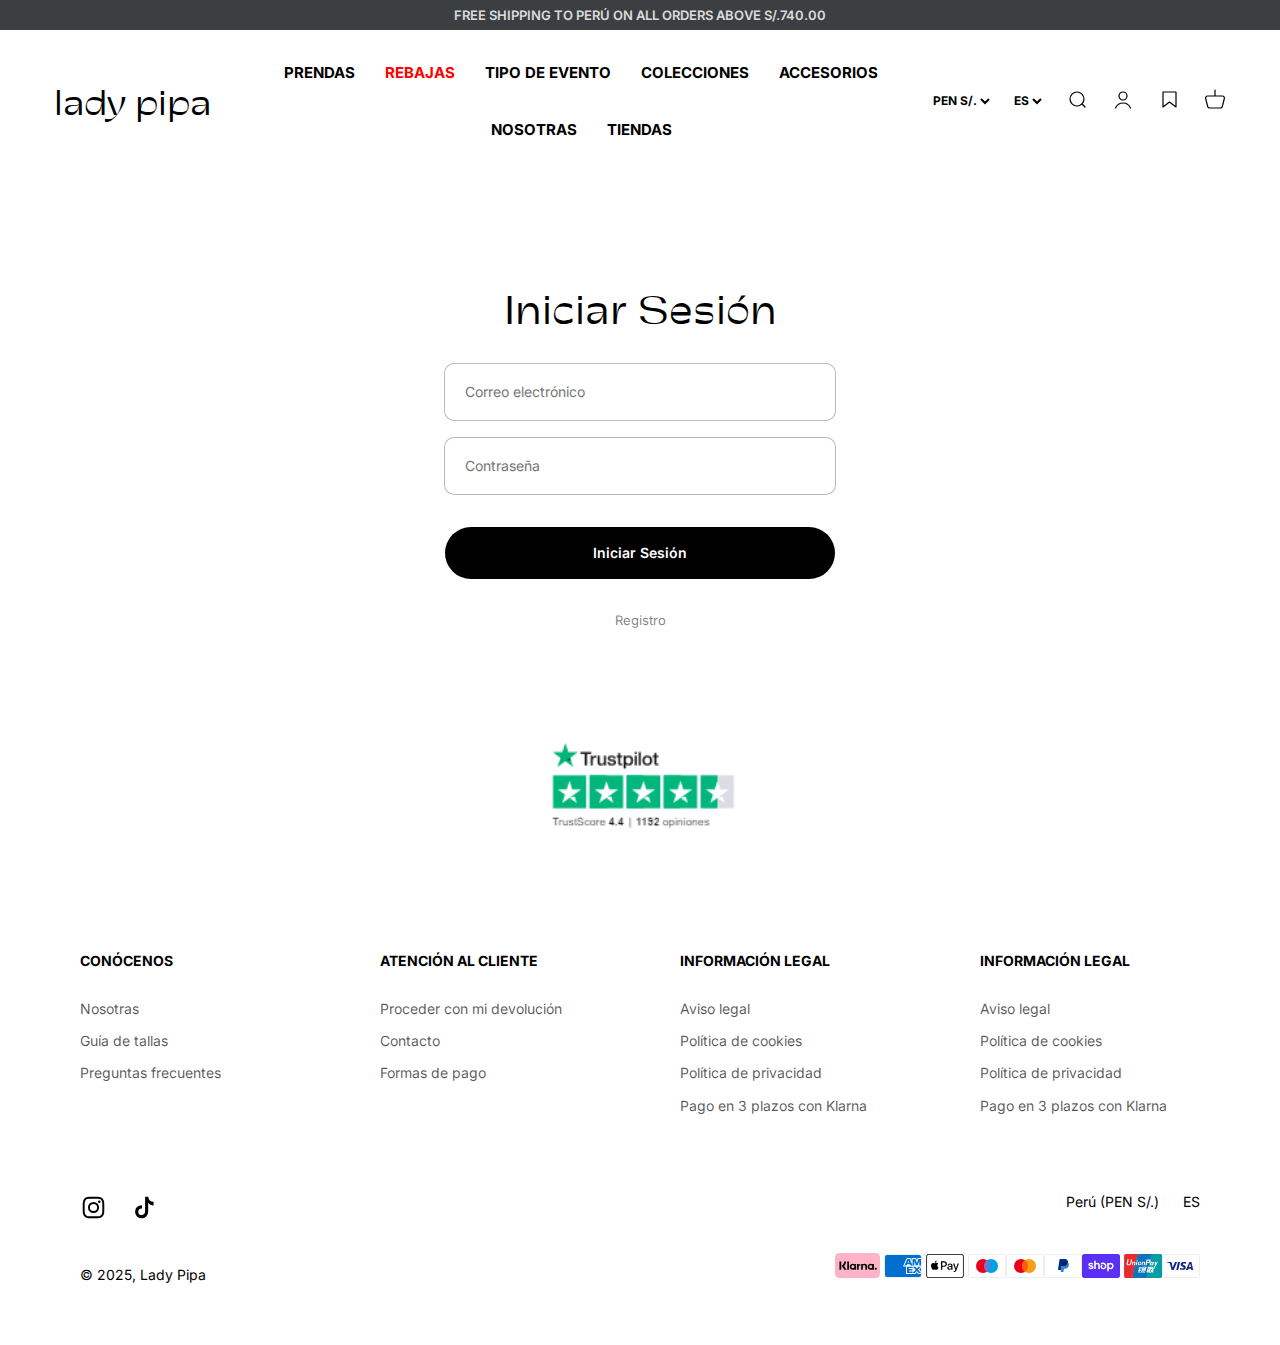
<file: login.html>
<!DOCTYPE html>
<html lang="es">

<head>
    <meta charset="UTF-8">
    <meta name="viewport" content="width=device-width, initial-scale=1.0">
    <title>Lady Pipa: Dresses and jumpsuits suitable for parties, weddings and much more.</title>
    <link rel="shortcut icon" href="assets/img/icons/ladypipa-ico.png" type="image/x-icon">

    <link rel="stylesheet" href="assets/css/normalize.css">
    <link rel="stylesheet" href="assets/css/home.css">

    <link rel="preconnect" href="https://fonts.googleapis.com">
    <link rel="preconnect" href="https://fonts.gstatic.com" crossorigin>
    <link
        href="https://fonts.googleapis.com/css2?family=Inter:ital,opsz,wght@0,14..32,100..900;1,14..32,100..900&display=swap"
        rel="stylesheet">
</head>

<body>
    <div class="free-shipping-container">
        <div class="free-shiping-msg">
            Free shipping to Perú on all orders above S/.740.00
        </div>
    </div>

    <header class="header">
        <div class="header_container">
            <div class="header_logo">
                <a class="header_logo-text" href="index.html">
                    <span>
                        lady pipa
                    </span>
                </a>
                </h1>
            </div>
            <div class="header_menu">
                <div class="header_menu-list">
                    <button class="btn_menu_responsive">
                        <!-- Botton para el menu respondive -->
                    </button>
                    <button class="btn_menu_search">
                        <!-- botton para el buscador -->
                    </button>
                    <nav class="nav-pc">
                        <ul>
                            <li class="nav-link" data-target="modal-prendas">
                                <span>Prendas</span>
                                <div id="modal-prendas" class="modal">
                                    <div class="modal-list">
                                        <div class="modal-list-link">
                                            <p>Categorías</p>
                                            <ul>
                                                <li>Ver todo</li>
                                                <li>Vestidos</li>
                                                <li>Monos</li>
                                                <li>Sets</li>
                                                <li>Tops</li>
                                                <li>Faldas y Pantalones </li>
                                                <li>Kimonos y chales</li>
                                            </ul>
                                        </div>
                                        <div class="modal-list-img ">
                                            <img class="list-img-rebajas"
                                                src="assets/img/home/navbar/navbar-img-1.webp" alt="">
                                        </div>
                                    </div>
                                </div>
                            </li>
                            <li class="nav-link" data-target="modal-rebajas">
                                <a class="red link" href="/rebajas">Rebajas</a>
                                <div id="modal-rebajas" class="modal">
                                    <div class="modal-list">
                                        <div class="modal-list-link">
                                            <p>Categorías</p>
                                            <ul>
                                                <li>Ver todo</li>
                                                <li>Ropa</li>
                                                <li>Zapatos</li>
                                                <li>Accesorios</li>
                                            </ul>
                                        </div>
                                        <div class="modal-list-img ">
                                            <img class="list-img-rebajas"
                                                src="assets/img/home/navbar/navbar-img-2.webp" alt="">
                                        </div>
                                    </div>
                                </div>
                            </li>
                            <li class="nav-link" data-target="modal-evento">
                                <span>Tipo de Evento</span>
                                <div id="modal-evento" class="modal">
                                    <div class="modal-list">
                                        <div class="modal-list-link">
                                            <p>Colecciones</p>
                                            <ul>
                                                <li>Invitada boda</li>
                                                <li>Novia</li>
                                                <li>Bautizos y comuniones</li>
                                                <li>Graduaciones</li>
                                                <li>Fiestas</li>
                                            </ul>
                                        </div>
                                        <div class="modal-list-img ">
                                            <img class="list-img" src="assets/img/home/navbar/navbar-img-3.webp"
                                                alt="">
                                            <img class="list-img" src="assets/img/home/navbar/navbar-img-4.webp"
                                                alt="">
                                            <img class="list-img" src="assets/img/home/navbar/navbar-img-5.webp"
                                                alt="">
                                        </div>
                                    </div>
                                </div>
                            </li>
                            <li class="nav-link" data-target="modal-colecciones">
                                <span>Colecciones</span>
                                <div id="modal-colecciones" class="modal">
                                    <div class="modal-list">
                                        <div class="modal-list-link">
                                            <p>Colecciones</p>
                                            <ul>
                                                <li>Front-Row</li>
                                                <li>Kioto</li>
                                                <li>Verano</li>
                                                <li>Bridal</li>
                                                <li>Extended Sizes</li>
                                                <li>Embarazada</li>
                                            </ul>
                                        </div>
                                        <div class="modal-list-img ">
                                            <img class="list-img" src="assets/img/home/navbar/navbar-img-6.webp"
                                                alt="">
                                            <img class="list-img" src="assets/img/home/navbar/navbar-img-7.webp"
                                                alt="">
                                            <img class="list-img" src="assets/img/home/navbar/navbar-img-8.webp"
                                                alt="">
                                        </div>
                                    </div>
                                </div>
                            </li>
                            <li class="nav-link" data-target="modal-accesorios">
                                <span>Accesorios</span>
                                <div id="modal-accesorios" class="modal">
                                    <div class="modal-list">
                                        <div class="modal-list-link">
                                            <p>Categorías</p>
                                            <ul>
                                                <li>Ver todo</li>
                                                <li>Kimonos y chales</li>
                                                <li>Bolsos</li>
                                                <li>Sujetadores y bodies</li>
                                                <li>Zapatos</li>
                                                <li>Joyas</li>
                                            </ul>
                                        </div>
                                        <div class="modal-list-img ">
                                            <img class="list-img" src="assets/img/home/navbar/navbar-img-9.jpg"
                                                alt="">
                                            <img class="list-img" src="assets/img/home/navbar/navbar-img-10.webp"
                                                alt="">

                                        </div>
                                    </div>
                                </div>
                            </li>
                            <li class="nav-link">
                                <a class="link" href="/nosotras">Nosotras</a>
                            </li>
                            <li class="nav-link">
                                <a class="link" href="/tiendas">Tiendas</a>
                            </li>
                        </ul>
                    </nav>
                </div>
            </div>
            <div class="header_icons">
                <div class="icons-list">
                    <ul>
                        <li>
                            <span>PEN S/.</span>
                            <svg role="presentation" focusable="false" width="10" height="7"
                                class="icon icon-chevron-bottom" viewBox="0 0 10 7">
                                <path d="m1 1 4 4 4-4" fill="none" stroke="currentColor" stroke-width="2"></path>
                            </svg>
                        </li>
                        <li>
                            <span>ES</span>
                            <svg role="presentation" focusable="false" width="10" height="7"
                                class="icon icon-chevron-bottom" viewBox="0 0 10 7">
                                <path d="m1 1 4 4 4-4" fill="none" stroke="currentColor" stroke-width="2"></path>
                            </svg>
                        </li>
                        <li class="li-icon-search" data-target="popup-1">
                            <svg role="presentation" stroke-width="1.2" focusable="false" width="22" height="22"
                                class="icon icon-search" viewBox="0 0 22 22">
                                <circle cx="11" cy="10" r="7" fill="none" stroke="currentColor"></circle>
                                <path d="m16 15 3 3" stroke="currentColor" stroke-linecap="round"
                                    stroke-linejoin="round"></path>
                            </svg>
                        </li>
                        <li class="li-icon-login">
                            <a href="login.html">
                                <svg role="presentation" stroke-width="1.2" focusable="false" width="22" height="22"
                                    class="icon icon-account" viewBox="0 0 22 22">
                                    <circle cx="11" cy="7" r="4" fill="none" stroke="currentColor"></circle>
                                    <path d="M3.5 19c1.421-2.974 4.247-5 7.5-5s6.079 2.026 7.5 5" fill="none"
                                        stroke="currentColor" stroke-linecap="round"></path>
                                </svg>
                            </a>
                        </li>
                        <li>
                            <svg width="22" height="22" class="icon icon-wishlist" viewBox="0 0 22 22" fill="none"
                                stroke-width="1.2" xmlns="http://www.w3.org/2000/svg">
                                <path d="M18 18L11.5 13L5 18V3H11.5H18V18Z" stroke="currentColor"
                                    stroke-linejoin="round"></path>
                            </svg>
                        </li>
                        <li class="li-icon-cart" data-target="popup-2">
                            <svg role="presentation" stroke-width="1.2" focusable="false" width="22" height="22"
                                class="icon icon-cart" viewBox="0 0 22 22">
                                <path
                                    d="M11 7H3.577A2 2 0 0 0 1.64 9.497l2.051 8A2 2 0 0 0 5.63 19H16.37a2 2 0 0 0 1.937-1.503l2.052-8A2 2 0 0 0 18.422 7H11Zm0 0V1"
                                    fill="none" stroke="currentColor" stroke-linecap="round" stroke-linejoin="round">
                                </path>
                            </svg>
                        </li>
                    </ul>
                </div>
            </div>
        </div>
        <div class="container-menu">

        </div>
    </header>

    <main>
        <div class="login">
            <div class="login-titulo">
                <h2>Iniciar Sesión</h2>
            </div>
            <div class="login-inputs">
                <input type="email" placeholder="Correo electrónico">
                <input type="password" placeholder="Contraseña">
            </div>
            <div class="login-button">
                <button>Iniciar Sesión</button>
            </div>
            <div class="login-link">
                <a href="registro.html">Registro</a>
            </div>
        </div>
    </main>

    <div class="traspilot">
        <img src="assets/img/icons/image.png" alt="">
    </div>

    <footer>
        <div class="container-links">
            <div class="conocenos">
                <span class="title-links">CONÓCENOS</span>
                <span class="footer-links">Nosotras</span>
                <span class="footer-links">Guía de tallas</span>
                <span class="footer-links">Preguntas frecuentes</span>
            </div>
            <div class="atencion">
                <span class="title-links">ATENCIÓN AL CLIENTE</span>
                <span class="footer-links">Proceder con mi devolución</span>
                <span class="footer-links">Contacto</span>
                <span class="footer-links">Formas de pago</span>
            </div>
            <div class="informacion">
                <span class="title-links">INFORMACIÓN LEGAL</span>
                <span class="footer-links">Aviso legal</span>
                <span class="footer-links">Política de cookies</span>
                <span class="footer-links">Política de privacidad</span>
                <span class="footer-links">Pago en 3 plazos con Klarna</span>
            </div>
            <div class="informacion">
                <span class="title-links">INFORMACIÓN LEGAL</span>
                <span class="footer-links">Aviso legal</span>
                <span class="footer-links">Política de cookies</span>
                <span class="footer-links">Política de privacidad</span>
                <span class="footer-links">Pago en 3 plazos con Klarna</span>
            </div>

            <div class="container-others">
                <div class="others">
                    <div class="social-media">
                        <svg role="presentation" focusable="false" width="27" height="27" class="icon icon-instagram" viewBox="0 0 24 24">
                            <path fill-rule="evenodd" clip-rule="evenodd" d="M12 2.4c-2.607 0-2.934.011-3.958.058-1.022.046-1.72.209-2.33.446a4.705 4.705 0 0 0-1.7 1.107 4.706 4.706 0 0 0-1.108 1.7c-.237.611-.4 1.31-.446 2.331C2.41 9.066 2.4 9.392 2.4 12c0 2.607.011 2.934.058 3.958.046 1.022.209 1.72.446 2.33a4.706 4.706 0 0 0 1.107 1.7c.534.535 1.07.863 1.7 1.108.611.237 1.309.4 2.33.446 1.025.047 1.352.058 3.959.058s2.934-.011 3.958-.058c1.022-.046 1.72-.209 2.33-.446a4.706 4.706 0 0 0 1.7-1.107 4.706 4.706 0 0 0 1.108-1.7c.237-.611.4-1.31.446-2.33.047-1.025.058-1.352.058-3.959s-.011-2.934-.058-3.958c-.047-1.022-.209-1.72-.446-2.33a4.706 4.706 0 0 0-1.107-1.7 4.705 4.705 0 0 0-1.7-1.108c-.611-.237-1.31-.4-2.331-.446C14.934 2.41 14.608 2.4 12 2.4Zm0 1.73c2.563 0 2.867.01 3.88.056.935.042 1.443.199 1.782.33.448.174.768.382 1.104.718.336.336.544.656.718 1.104.131.338.287.847.33 1.783.046 1.012.056 1.316.056 3.879 0 2.563-.01 2.867-.056 3.88-.043.935-.199 1.444-.33 1.782a2.974 2.974 0 0 1-.719 1.104 2.974 2.974 0 0 1-1.103.718c-.339.131-.847.288-1.783.33-1.012.046-1.316.056-3.88.056-2.563 0-2.866-.01-3.878-.056-.936-.042-1.445-.199-1.783-.33a2.974 2.974 0 0 1-1.104-.718 2.974 2.974 0 0 1-.718-1.104c-.131-.338-.288-.847-.33-1.783-.047-1.012-.056-1.316-.056-3.879 0-2.563.01-2.867.056-3.88.042-.935.199-1.443.33-1.782.174-.448.382-.768.718-1.104a2.974 2.974 0 0 1 1.104-.718c.338-.131.847-.288 1.783-.33C9.133 4.14 9.437 4.13 12 4.13Zm0 11.07a3.2 3.2 0 1 1 0-6.4 3.2 3.2 0 0 1 0 6.4Zm0-8.13a4.93 4.93 0 1 0 0 9.86 4.93 4.93 0 0 0 0-9.86Zm6.276-.194a1.152 1.152 0 1 1-2.304 0 1.152 1.152 0 0 1 2.304 0Z" fill="currentColor"></path>
                        </svg>
                        <svg role="presentation" focusable="false" width="27" height="27" class="icon icon-tiktok" viewBox="0 0 24 24">
                            <path d="M20.027 10.168a5.125 5.125 0 0 1-4.76-2.294v7.893a5.833 5.833 0 1 1-5.834-5.834c.122 0 .241.011.361.019v2.874c-.12-.014-.237-.036-.36-.036a2.977 2.977 0 0 0 0 5.954c1.644 0 3.096-1.295 3.096-2.94L12.56 2.4h2.75a5.122 5.122 0 0 0 4.72 4.573v3.195" fill="currentColor"></path>
                        </svg>
                    </div>
                    <div class="info-options">
                        <span>Perú (PEN S/.)</span>
                        <span>ES</span>
                    </div>
                </div>
                <div class="footer-payments-copy">
                    <p class="footer-copy">© 2025, Lady Pipa</p>
                    <div class="footer-payments">
                        <svg version="1.1" viewBox="0 0 45 25" height="25"
                            width="45" xmlns="http://www.w3.org/2000/svg">
                            <title>Klarna Payment Badge</title>
                            <g fill="none" fill-rule="evenodd">
                                <g transform="translate(-310 -37)" fill-rule="nonzero">
                                    <g transform="translate(310 37)">
                                        <rect x="5.6843e-14" width="45" height="25" rx="4.321" fill="#FFB3C7"></rect>
                                        <g transform="translate(4.4136 8.4)" fill="#0A0B09">
                                            <path
                                                d="m36.38 6.2463c-0.58875 0-1.066 0.48158-1.066 1.0757 0 0.594 0.47725 1.0757 1.066 1.0757 0.58874 0 1.0661-0.48167 1.0661-1.0757 0-0.59416-0.47734-1.0757-1.0661-1.0757zm-3.5073-0.83166c0-0.81338-0.68897-1.4726-1.5389-1.4726s-1.539 0.65925-1.539 1.4726c0 0.81339 0.68898 1.4728 1.539 1.4728s1.5389-0.65941 1.5389-1.4728zm0.0057148-2.8622h1.6984v5.7242h-1.6984v-0.36584c-0.47982 0.3302-1.059 0.52431-1.6837 0.52431-1.6531 0-2.9933-1.3523-2.9933-3.0205s1.3402-3.0204 2.9933-3.0204c0.6247 0 1.2039 0.1941 1.6837 0.5244v-0.36619zm-13.592 0.74562v-0.74554h-1.7389v5.7241h1.7428v-2.6725c0-0.90167 0.96849-1.3863 1.6405-1.3863 0.0068818 0 0.013306 6.6771e-4 0.020188 7.527e-4v-1.6656c-0.68973 0-1.3241 0.298-1.6646 0.7452zm-4.3316 2.1166c0-0.81338-0.68905-1.4726-1.539-1.4726-0.84991 0-1.539 0.65925-1.539 1.4726 0 0.81339 0.68905 1.4728 1.539 1.4728 0.84998 0 1.539-0.65941 1.539-1.4728zm0.0056186-2.8622h1.6985v5.7242h-1.6985v-0.36584c-0.47982 0.3302-1.059 0.52431-1.6836 0.52431-1.6532 0-2.9934-1.3523-2.9934-3.0205s1.3402-3.0204 2.9934-3.0204c0.62464 0 1.2038 0.1941 1.6836 0.5244v-0.36619zm10.223-0.15396c-0.67846 0-1.3206 0.21255-1.7499 0.79895v-0.64465h-1.6911v5.7239h1.7119v-3.0081c0-0.87046 0.57847-1.2967 1.275-1.2967 0.74646 0 1.1756 0.44996 1.1756 1.2849v3.0199h1.6964v-3.6401c0-1.3321-1.0496-2.238-2.4179-2.238zm-17.374 5.8782h1.7777v-8.2751h-1.7777v8.2751zm-7.8091 0.0022581h1.8824v-8.2789h-1.8824v8.2789zm6.584-8.2789c0 1.7923-0.69219 3.4596-1.9256 4.6989l2.602 3.5803h-2.325l-2.8278-3.891 0.72981-0.55152c1.2103-0.91484 1.9045-2.3132 1.9045-3.8367h1.8421z">
                                            </path>
                                        </g>
                                    </g>
                                </g>
                            </g>
                        </svg>
                        <svg xmlns="http://www.w3.org/2000/svg" role="img" aria-labelledby="pi-american_express"
                            viewBox="0 0 38 24" width="38" height="24">
                            <title id="pi-american_express">American Express</title>
                            <path fill="#000"
                                d="M35 0H3C1.3 0 0 1.3 0 3v18c0 1.7 1.4 3 3 3h32c1.7 0 3-1.3 3-3V3c0-1.7-1.4-3-3-3Z"
                                opacity=".07"></path>
                            <path fill="#006FCF"
                                d="M35 1c1.1 0 2 .9 2 2v18c0 1.1-.9 2-2 2H3c-1.1 0-2-.9-2-2V3c0-1.1.9-2 2-2h32Z"></path>
                            <path fill="#FFF"
                                d="M22.012 19.936v-8.421L37 11.528v2.326l-1.732 1.852L37 17.573v2.375h-2.766l-1.47-1.622-1.46 1.628-9.292-.02Z">
                            </path>
                            <path fill="#006FCF"
                                d="M23.013 19.012v-6.57h5.572v1.513h-3.768v1.028h3.678v1.488h-3.678v1.01h3.768v1.531h-5.572Z">
                            </path>
                            <path fill="#006FCF"
                                d="m28.557 19.012 3.083-3.289-3.083-3.282h2.386l1.884 2.083 1.89-2.082H37v.051l-3.017 3.23L37 18.92v.093h-2.307l-1.917-2.103-1.898 2.104h-2.321Z">
                            </path>
                            <path fill="#FFF"
                                d="M22.71 4.04h3.614l1.269 2.881V4.04h4.46l.77 2.159.771-2.159H37v8.421H19l3.71-8.421Z"></path>
                            <path fill="#006FCF"
                                d="m23.395 4.955-2.916 6.566h2l.55-1.315h2.98l.55 1.315h2.05l-2.904-6.566h-2.31Zm.25 3.777.875-2.09.873 2.09h-1.748Z">
                            </path>
                            <path fill="#006FCF"
                                d="M28.581 11.52V4.953l2.811.01L32.84 9l1.456-4.046H37v6.565l-1.74.016v-4.51l-1.644 4.494h-1.59L30.35 7.01v4.51h-1.768Z">
                            </path>
                        </svg>
                        <svg version="1.1" xmlns="http://www.w3.org/2000/svg" role="img" x="0" y="0" width="38" height="24"
                            viewBox="0 0 165.521 105.965" xml:space="preserve" aria-labelledby="pi-apple_pay">
                            <title id="pi-apple_pay">Apple Pay</title>
                            <path fill="#000"
                                d="M150.698 0H14.823c-.566 0-1.133 0-1.698.003-.477.004-.953.009-1.43.022-1.039.028-2.087.09-3.113.274a10.51 10.51 0 0 0-2.958.975 9.932 9.932 0 0 0-4.35 4.35 10.463 10.463 0 0 0-.975 2.96C.113 9.611.052 10.658.024 11.696a70.22 70.22 0 0 0-.022 1.43C0 13.69 0 14.256 0 14.823v76.318c0 .567 0 1.132.002 1.699.003.476.009.953.022 1.43.028 1.036.09 2.084.275 3.11a10.46 10.46 0 0 0 .974 2.96 9.897 9.897 0 0 0 1.83 2.52 9.874 9.874 0 0 0 2.52 1.83c.947.483 1.917.79 2.96.977 1.025.183 2.073.245 3.112.273.477.011.953.017 1.43.02.565.004 1.132.004 1.698.004h135.875c.565 0 1.132 0 1.697-.004.476-.002.952-.009 1.431-.02 1.037-.028 2.085-.09 3.113-.273a10.478 10.478 0 0 0 2.958-.977 9.955 9.955 0 0 0 4.35-4.35c.483-.947.789-1.917.974-2.96.186-1.026.246-2.074.274-3.11.013-.477.02-.954.022-1.43.004-.567.004-1.132.004-1.699V14.824c0-.567 0-1.133-.004-1.699a63.067 63.067 0 0 0-.022-1.429c-.028-1.038-.088-2.085-.274-3.112a10.4 10.4 0 0 0-.974-2.96 9.94 9.94 0 0 0-4.35-4.35A10.52 10.52 0 0 0 156.939.3c-1.028-.185-2.076-.246-3.113-.274a71.417 71.417 0 0 0-1.431-.022C151.83 0 151.263 0 150.698 0z">
                            </path>
                            <path fill="#FFF"
                                d="M150.698 3.532l1.672.003c.452.003.905.008 1.36.02.793.022 1.719.065 2.583.22.75.135 1.38.34 1.984.648a6.392 6.392 0 0 1 2.804 2.807c.306.6.51 1.226.645 1.983.154.854.197 1.783.218 2.58.013.45.019.9.02 1.36.005.557.005 1.113.005 1.671v76.318c0 .558 0 1.114-.004 1.682-.002.45-.008.9-.02 1.35-.022.796-.065 1.725-.221 2.589a6.855 6.855 0 0 1-.645 1.975 6.397 6.397 0 0 1-2.808 2.807c-.6.306-1.228.511-1.971.645-.881.157-1.847.2-2.574.22-.457.01-.912.017-1.379.019-.555.004-1.113.004-1.669.004H14.801c-.55 0-1.1 0-1.66-.004a74.993 74.993 0 0 1-1.35-.018c-.744-.02-1.71-.064-2.584-.22a6.938 6.938 0 0 1-1.986-.65 6.337 6.337 0 0 1-1.622-1.18 6.355 6.355 0 0 1-1.178-1.623 6.935 6.935 0 0 1-.646-1.985c-.156-.863-.2-1.788-.22-2.578a66.088 66.088 0 0 1-.02-1.355l-.003-1.327V14.474l.002-1.325a66.7 66.7 0 0 1 .02-1.357c.022-.792.065-1.717.222-2.587a6.924 6.924 0 0 1 .646-1.981c.304-.598.7-1.144 1.18-1.623a6.386 6.386 0 0 1 1.624-1.18 6.96 6.96 0 0 1 1.98-.646c.865-.155 1.792-.198 2.586-.22.452-.012.905-.017 1.354-.02l1.677-.003h135.875">
                            </path>
                            <g>
                                <g>
                                    <path fill="#000"
                                        d="M43.508 35.77c1.404-1.755 2.356-4.112 2.105-6.52-2.054.102-4.56 1.355-6.012 3.112-1.303 1.504-2.456 3.959-2.156 6.266 2.306.2 4.61-1.152 6.063-2.858">
                                    </path>
                                    <path fill="#000"
                                        d="M45.587 39.079c-3.35-.2-6.196 1.9-7.795 1.9-1.6 0-4.049-1.8-6.698-1.751-3.447.05-6.645 2-8.395 5.1-3.598 6.2-.95 15.4 2.55 20.45 1.699 2.5 3.747 5.25 6.445 5.151 2.55-.1 3.549-1.65 6.647-1.65 3.097 0 3.997 1.65 6.696 1.6 2.798-.05 4.548-2.5 6.247-5 1.95-2.85 2.747-5.6 2.797-5.75-.05-.05-5.396-2.101-5.446-8.251-.05-5.15 4.198-7.6 4.398-7.751-2.399-3.548-6.147-3.948-7.447-4.048">
                                    </path>
                                </g>
                                <g>
                                    <path fill="#000"
                                        d="M78.973 32.11c7.278 0 12.347 5.017 12.347 12.321 0 7.33-5.173 12.373-12.529 12.373h-8.058V69.62h-5.822V32.11h14.062zm-8.24 19.807h6.68c5.07 0 7.954-2.729 7.954-7.46 0-4.73-2.885-7.434-7.928-7.434h-6.706v14.894z">
                                    </path>
                                    <path fill="#000"
                                        d="M92.764 61.847c0-4.809 3.665-7.564 10.423-7.98l7.252-.442v-2.08c0-3.04-2.001-4.704-5.562-4.704-2.938 0-5.07 1.507-5.51 3.82h-5.252c.157-4.86 4.731-8.395 10.918-8.395 6.654 0 10.995 3.483 10.995 8.89v18.663h-5.38v-4.497h-.13c-1.534 2.937-4.914 4.782-8.579 4.782-5.406 0-9.175-3.222-9.175-8.057zm17.675-2.417v-2.106l-6.472.416c-3.64.234-5.536 1.585-5.536 3.95 0 2.288 1.975 3.77 5.068 3.77 3.95 0 6.94-2.522 6.94-6.03z">
                                    </path>
                                    <path fill="#000"
                                        d="M120.975 79.652v-4.496c.364.051 1.247.103 1.715.103 2.573 0 4.029-1.09 4.913-3.899l.52-1.663-9.852-27.293h6.082l6.863 22.146h.13l6.862-22.146h5.927l-10.216 28.67c-2.34 6.577-5.017 8.735-10.683 8.735-.442 0-1.872-.052-2.261-.157z">
                                    </path>
                                </g>
                            </g>
                        </svg>
                        <svg viewBox="0 0 38 24" xmlns="http://www.w3.org/2000/svg" width="38" height="24" role="img"
                            aria-labelledby="pi-maestro">
                            <title id="pi-maestro">Maestro</title>
                            <path opacity=".07"
                                d="M35 0H3C1.3 0 0 1.3 0 3v18c0 1.7 1.4 3 3 3h32c1.7 0 3-1.3 3-3V3c0-1.7-1.4-3-3-3z"></path>
                            <path fill="#fff" d="M35 1c1.1 0 2 .9 2 2v18c0 1.1-.9 2-2 2H3c-1.1 0-2-.9-2-2V3c0-1.1.9-2 2-2h32">
                            </path>
                            <circle fill="#EB001B" cx="15" cy="12" r="7"></circle>
                            <circle fill="#00A2E5" cx="23" cy="12" r="7"></circle>
                            <path fill="#7375CF"
                                d="M22 12c0-2.4-1.2-4.5-3-5.7-1.8 1.3-3 3.4-3 5.7s1.2 4.5 3 5.7c1.8-1.2 3-3.3 3-5.7z"></path>
                        </svg><svg viewBox="0 0 38 24" xmlns="http://www.w3.org/2000/svg" role="img" width="38" height="24"
                            aria-labelledby="pi-master">
                            <title id="pi-master">Mastercard</title>
                            <path opacity=".07"
                                d="M35 0H3C1.3 0 0 1.3 0 3v18c0 1.7 1.4 3 3 3h32c1.7 0 3-1.3 3-3V3c0-1.7-1.4-3-3-3z"></path>
                            <path fill="#fff" d="M35 1c1.1 0 2 .9 2 2v18c0 1.1-.9 2-2 2H3c-1.1 0-2-.9-2-2V3c0-1.1.9-2 2-2h32">
                            </path>
                            <circle fill="#EB001B" cx="15" cy="12" r="7"></circle>
                            <circle fill="#F79E1B" cx="23" cy="12" r="7"></circle>
                            <path fill="#FF5F00"
                                d="M22 12c0-2.4-1.2-4.5-3-5.7-1.8 1.3-3 3.4-3 5.7s1.2 4.5 3 5.7c1.8-1.2 3-3.3 3-5.7z"></path>
                        </svg><svg viewBox="0 0 38 24" xmlns="http://www.w3.org/2000/svg" width="38" height="24" role="img"
                            aria-labelledby="pi-paypal">
                            <title id="pi-paypal">PayPal</title>
                            <path opacity=".07"
                                d="M35 0H3C1.3 0 0 1.3 0 3v18c0 1.7 1.4 3 3 3h32c1.7 0 3-1.3 3-3V3c0-1.7-1.4-3-3-3z"></path>
                            <path fill="#fff" d="M35 1c1.1 0 2 .9 2 2v18c0 1.1-.9 2-2 2H3c-1.1 0-2-.9-2-2V3c0-1.1.9-2 2-2h32">
                            </path>
                            <path fill="#003087"
                                d="M23.9 8.3c.2-1 0-1.7-.6-2.3-.6-.7-1.7-1-3.1-1h-4.1c-.3 0-.5.2-.6.5L14 15.6c0 .2.1.4.3.4H17l.4-3.4 1.8-2.2 4.7-2.1z">
                            </path>
                            <path fill="#3086C8"
                                d="M23.9 8.3l-.2.2c-.5 2.8-2.2 3.8-4.6 3.8H18c-.3 0-.5.2-.6.5l-.6 3.9-.2 1c0 .2.1.4.3.4H19c.3 0 .5-.2.5-.4v-.1l.4-2.4v-.1c0-.2.3-.4.5-.4h.3c2.1 0 3.7-.8 4.1-3.2.2-1 .1-1.8-.4-2.4-.1-.5-.3-.7-.5-.8z">
                            </path>
                            <path fill="#012169"
                                d="M23.3 8.1c-.1-.1-.2-.1-.3-.1-.1 0-.2 0-.3-.1-.3-.1-.7-.1-1.1-.1h-3c-.1 0-.2 0-.2.1-.2.1-.3.2-.3.4l-.7 4.4v.1c0-.3.3-.5.6-.5h1.3c2.5 0 4.1-1 4.6-3.8v-.2c-.1-.1-.3-.2-.5-.2h-.1z">
                            </path>
                        </svg><svg xmlns="http://www.w3.org/2000/svg" role="img" viewBox="0 0 38 24" width="38" height="24"
                            aria-labelledby="pi-shopify_pay">
                            <title id="pi-shopify_pay">Shop Pay</title>
                            <path opacity=".07"
                                d="M35 0H3C1.3 0 0 1.3 0 3v18c0 1.7 1.4 3 3 3h32c1.7 0 3-1.3 3-3V3c0-1.7-1.4-3-3-3z"
                                fill="#000"></path>
                            <path
                                d="M35.889 0C37.05 0 38 .982 38 2.182v19.636c0 1.2-.95 2.182-2.111 2.182H2.11C.95 24 0 23.018 0 21.818V2.182C0 .982.95 0 2.111 0H35.89z"
                                fill="#5A31F4"></path>
                            <path
                                d="M9.35 11.368c-1.017-.223-1.47-.31-1.47-.705 0-.372.306-.558.92-.558.54 0 .934.238 1.225.704a.079.079 0 00.104.03l1.146-.584a.082.082 0 00.032-.114c-.475-.831-1.353-1.286-2.51-1.286-1.52 0-2.464.755-2.464 1.956 0 1.275 1.15 1.597 2.17 1.82 1.02.222 1.474.31 1.474.705 0 .396-.332.582-.993.582-.612 0-1.065-.282-1.34-.83a.08.08 0 00-.107-.035l-1.143.57a.083.083 0 00-.036.111c.454.92 1.384 1.437 2.627 1.437 1.583 0 2.539-.742 2.539-1.98s-1.155-1.598-2.173-1.82v-.003zM15.49 8.855c-.65 0-1.224.232-1.636.646a.04.04 0 01-.069-.03v-2.64a.08.08 0 00-.08-.081H12.27a.08.08 0 00-.08.082v8.194a.08.08 0 00.08.082h1.433a.08.08 0 00.081-.082v-3.594c0-.695.528-1.227 1.239-1.227.71 0 1.226.521 1.226 1.227v3.594a.08.08 0 00.081.082h1.433a.08.08 0 00.081-.082v-3.594c0-1.51-.981-2.577-2.355-2.577zM20.753 8.62c-.778 0-1.507.24-2.03.588a.082.082 0 00-.027.109l.632 1.088a.08.08 0 00.11.03 2.5 2.5 0 011.318-.366c1.25 0 2.17.891 2.17 2.068 0 1.003-.736 1.745-1.669 1.745-.76 0-1.288-.446-1.288-1.077 0-.361.152-.657.548-.866a.08.08 0 00.032-.113l-.596-1.018a.08.08 0 00-.098-.035c-.799.299-1.359 1.018-1.359 1.984 0 1.46 1.152 2.55 2.76 2.55 1.877 0 3.227-1.313 3.227-3.195 0-2.018-1.57-3.492-3.73-3.492zM28.675 8.843c-.724 0-1.373.27-1.845.746-.026.027-.069.007-.069-.029v-.572a.08.08 0 00-.08-.082h-1.397a.08.08 0 00-.08.082v8.182a.08.08 0 00.08.081h1.433a.08.08 0 00.081-.081v-2.683c0-.036.043-.054.069-.03a2.6 2.6 0 001.808.7c1.682 0 2.993-1.373 2.993-3.157s-1.313-3.157-2.993-3.157zm-.271 4.929c-.956 0-1.681-.768-1.681-1.783s.723-1.783 1.681-1.783c.958 0 1.68.755 1.68 1.783 0 1.027-.713 1.783-1.681 1.783h.001z"
                                fill="#fff"></path>
                        </svg>
                        <svg viewBox="-36 25 38 24" xmlns="http://www.w3.org/2000/svg" width="38" height="24" role="img"
                            aria-labelledby="pi-unionpay">
                            <title id="pi-unionpay">Union Pay</title>
                            <path fill="#005B9A"
                                d="M-36 46.8v.7-.7zM-18.3 25v24h-7.2c-1.3 0-2.1-1-1.8-2.3l4.4-19.4c.3-1.3 1.9-2.3 3.2-2.3h1.4zm12.6 0c-1.3 0-2.9 1-3.2 2.3l-4.5 19.4c-.3 1.3.5 2.3 1.8 2.3h-4.9V25h10.8z">
                            </path>
                            <path fill="#E9292D"
                                d="M-19.7 25c-1.3 0-2.9 1.1-3.2 2.3l-4.4 19.4c-.3 1.3.5 2.3 1.8 2.3h-8.9c-.8 0-1.5-.6-1.5-1.4v-21c0-.8.7-1.6 1.5-1.6h14.7z">
                            </path>
                            <path fill="#0E73B9"
                                d="M-5.7 25c-1.3 0-2.9 1.1-3.2 2.3l-4.4 19.4c-.3 1.3.5 2.3 1.8 2.3H-26h.5c-1.3 0-2.1-1-1.8-2.3l4.4-19.4c.3-1.3 1.9-2.3 3.2-2.3h14z">
                            </path>
                            <path fill="#059DA4"
                                d="M2 26.6v21c0 .8-.6 1.4-1.5 1.4h-12.1c-1.3 0-2.1-1.1-1.8-2.3l4.5-19.4C-8.6 26-7 25-5.7 25H.5c.9 0 1.5.7 1.5 1.6z">
                            </path>
                            <path fill="#fff"
                                d="M-21.122 38.645h.14c.14 0 .28-.07.28-.14l.42-.63h1.19l-.21.35h1.4l-.21.63h-1.68c-.21.28-.42.42-.7.42h-.84l.21-.63m-.21.91h3.01l-.21.7h-1.19l-.21.7h1.19l-.21.7h-1.19l-.28 1.05c-.07.14 0 .28.28.21h.98l-.21.7h-1.89c-.35 0-.49-.21-.35-.63l.35-1.33h-.77l.21-.7h.77l.21-.7h-.7l.21-.7zm4.83-1.75v.42s.56-.42 1.12-.42h1.96l-.77 2.66c-.07.28-.35.49-.77.49h-2.24l-.49 1.89c0 .07 0 .14.14.14h.42l-.14.56h-1.12c-.42 0-.56-.14-.49-.35l1.47-5.39h.91zm1.68.77h-1.75l-.21.7s.28-.21.77-.21h1.05l.14-.49zm-.63 1.68c.14 0 .21 0 .21-.14l.14-.35h-1.75l-.14.56 1.54-.07zm-1.19.84h.98v.42h.28c.14 0 .21-.07.21-.14l.07-.28h.84l-.14.49c-.07.35-.35.49-.77.56h-.56v.77c0 .14.07.21.35.21h.49l-.14.56h-1.19c-.35 0-.49-.14-.49-.49l.07-2.1zm4.2-2.45l.21-.84h1.19l-.07.28s.56-.28 1.05-.28h1.47l-.21.84h-.21l-1.12 3.85h.21l-.21.77h-.21l-.07.35h-1.19l.07-.35h-2.17l.21-.77h.21l1.12-3.85h-.28m1.26 0l-.28 1.05s.49-.21.91-.28c.07-.35.21-.77.21-.77h-.84zm-.49 1.54l-.28 1.12s.56-.28.98-.28c.14-.42.21-.77.21-.77l-.91-.07zm.21 2.31l.21-.77h-.84l-.21.77h.84zm2.87-4.69h1.12l.07.42c0 .07.07.14.21.14h.21l-.21.7h-.77c-.28 0-.49-.07-.49-.35l-.14-.91zm-.35 1.47h3.57l-.21.77h-1.19l-.21.7h1.12l-.21.77h-1.26l-.28.42h.63l.14.84c0 .07.07.14.21.14h.21l-.21.7h-.7c-.35 0-.56-.07-.56-.35l-.14-.77-.56.84c-.14.21-.35.35-.63.35h-1.05l.21-.7h.35c.14 0 .21-.07.35-.21l.84-1.26h-1.05l.21-.77h1.19l.21-.7h-1.19l.21-.77zm-19.74-5.04c-.14.7-.42 1.19-.91 1.54-.49.35-1.12.56-1.89.56-.7 0-1.26-.21-1.54-.56-.21-.28-.35-.56-.35-.98 0-.14 0-.35.07-.56l.84-3.92h1.19l-.77 3.92v.28c0 .21.07.35.14.49.14.21.35.28.7.28s.7-.07.91-.28c.21-.21.42-.42.49-.77l.77-3.92h1.19l-.84 3.92m1.12-1.54h.84l-.07.49.14-.14c.28-.28.63-.42 1.05-.42.35 0 .63.14.77.35.14.21.21.49.14.91l-.49 2.38h-.91l.42-2.17c.07-.28.07-.49 0-.56-.07-.14-.21-.14-.35-.14-.21 0-.42.07-.56.21-.14.14-.28.35-.28.63l-.42 2.03h-.91l.63-3.57m9.8 0h.84l-.07.49.14-.14c.28-.28.63-.42 1.05-.42.35 0 .63.14.77.35s.21.49.14.91l-.49 2.38h-.91l.42-2.24c.07-.21 0-.42-.07-.49-.07-.14-.21-.14-.35-.14-.21 0-.42.07-.56.21-.14.14-.28.35-.28.63l-.42 2.03h-.91l.7-3.57m-5.81 0h.98l-.77 3.5h-.98l.77-3.5m.35-1.33h.98l-.21.84h-.98l.21-.84zm1.4 4.55c-.21-.21-.35-.56-.35-.98v-.21c0-.07 0-.21.07-.28.14-.56.35-1.05.7-1.33.35-.35.84-.49 1.33-.49.42 0 .77.14 1.05.35.21.21.35.56.35.98v.21c0 .07 0 .21-.07.28-.14.56-.35.98-.7 1.33-.35.35-.84.49-1.33.49-.35 0-.7-.14-1.05-.35m1.89-.7c.14-.21.28-.49.35-.84v-.35c0-.21-.07-.35-.14-.49a.635.635 0 0 0-.49-.21c-.28 0-.49.07-.63.28-.14.21-.28.49-.35.84v.28c0 .21.07.35.14.49.14.14.28.21.49.21.28.07.42 0 .63-.21m6.51-4.69h2.52c.49 0 .84.14 1.12.35.28.21.35.56.35.91v.28c0 .07 0 .21-.07.28-.07.49-.35.98-.7 1.26-.42.35-.84.49-1.4.49h-1.4l-.42 2.03h-1.19l1.19-5.6m.56 2.59h1.12c.28 0 .49-.07.7-.21.14-.14.28-.35.35-.63v-.28c0-.21-.07-.35-.21-.42-.14-.07-.35-.14-.7-.14h-.91l-.35 1.68zm8.68 3.71c-.35.77-.7 1.26-.91 1.47-.21.21-.63.7-1.61.7l.07-.63c.84-.28 1.26-1.4 1.54-1.96l-.28-3.78h1.19l.07 2.38.91-2.31h1.05l-2.03 4.13m-2.94-3.85l-.42.28c-.42-.35-.84-.56-1.54-.21-.98.49-1.89 4.13.91 2.94l.14.21h1.12l.7-3.29-.91.07m-.56 1.82c-.21.56-.56.84-.91.77-.28-.14-.35-.63-.21-1.19.21-.56.56-.84.91-.77.28.14.35.63.21 1.19">
                            </path>
                        </svg><svg viewBox="0 0 38 24" xmlns="http://www.w3.org/2000/svg" role="img" width="38" height="24"
                            aria-labelledby="pi-visa">
                            <title id="pi-visa">Visa</title>
                            <path opacity=".07"
                                d="M35 0H3C1.3 0 0 1.3 0 3v18c0 1.7 1.4 3 3 3h32c1.7 0 3-1.3 3-3V3c0-1.7-1.4-3-3-3z"></path>
                            <path fill="#fff" d="M35 1c1.1 0 2 .9 2 2v18c0 1.1-.9 2-2 2H3c-1.1 0-2-.9-2-2V3c0-1.1.9-2 2-2h32">
                            </path>
                            <path
                                d="M28.3 10.1H28c-.4 1-.7 1.5-1 3h1.9c-.3-1.5-.3-2.2-.6-3zm2.9 5.9h-1.7c-.1 0-.1 0-.2-.1l-.2-.9-.1-.2h-2.4c-.1 0-.2 0-.2.2l-.3.9c0 .1-.1.1-.1.1h-2.1l.2-.5L27 8.7c0-.5.3-.7.8-.7h1.5c.1 0 .2 0 .2.2l1.4 6.5c.1.4.2.7.2 1.1.1.1.1.1.1.2zm-13.4-.3l.4-1.8c.1 0 .2.1.2.1.7.3 1.4.5 2.1.4.2 0 .5-.1.7-.2.5-.2.5-.7.1-1.1-.2-.2-.5-.3-.8-.5-.4-.2-.8-.4-1.1-.7-1.2-1-.8-2.4-.1-3.1.6-.4.9-.8 1.7-.8 1.2 0 2.5 0 3.1.2h.1c-.1.6-.2 1.1-.4 1.7-.5-.2-1-.4-1.5-.4-.3 0-.6 0-.9.1-.2 0-.3.1-.4.2-.2.2-.2.5 0 .7l.5.4c.4.2.8.4 1.1.6.5.3 1 .8 1.1 1.4.2.9-.1 1.7-.9 2.3-.5.4-.7.6-1.4.6-1.4 0-2.5.1-3.4-.2-.1.2-.1.2-.2.1zm-3.5.3c.1-.7.1-.7.2-1 .5-2.2 1-4.5 1.4-6.7.1-.2.1-.3.3-.3H18c-.2 1.2-.4 2.1-.7 3.2-.3 1.5-.6 3-1 4.5 0 .2-.1.2-.3.2M5 8.2c0-.1.2-.2.3-.2h3.4c.5 0 .9.3 1 .8l.9 4.4c0 .1 0 .1.1.2 0-.1.1-.1.1-.1l2.1-5.1c-.1-.1 0-.2.1-.2h2.1c0 .1 0 .1-.1.2l-3.1 7.3c-.1.2-.1.3-.2.4-.1.1-.3 0-.5 0H9.7c-.1 0-.2 0-.2-.2L7.9 9.5c-.2-.2-.5-.5-.9-.6-.6-.3-1.7-.5-1.9-.5L5 8.2z"
                                fill="#142688"></path>
                        </svg>
                    </div>
                </div>
                
            </div>
        </div>

        
    </footer>

    <div id="popup-1" class="popup">
        <div class="popup-content">
            <button class="btn-close close">&times;</button>
            
        </div>
    </div>

    <div id="popup-2" class="popup">
        <div class="popup-content">
            <button class="btn-close close">&times;</button>
            <div class="popup-cart">
                <svg role="presentation" stroke-width="1.2" focusable="false" width="45" height="45"
                                class="icon icon-cart" viewBox="0 0 22 22">
                                <path
                                    d="M11 7H3.577A2 2 0 0 0 1.64 9.497l2.051 8A2 2 0 0 0 5.63 19H16.37a2 2 0 0 0 1.937-1.503l2.052-8A2 2 0 0 0 18.422 7H11Zm0 0V1"
                                    fill="none" stroke="currentColor" stroke-linecap="round" stroke-linejoin="round">
                                </path>
                            </svg>
                <div>
                    <span>0</span>
                </div>
            </div>
            <div class="popup-menssage">
                <p>La cesta está vacía</p>
            </div>
            <div>
                <button class="btn-close  popup-button">Seguir comprando</button>
            </div>
        </div>
    </div>
    


    <script src="assets/js/script.js"></script>
</body>

</html>
</file>
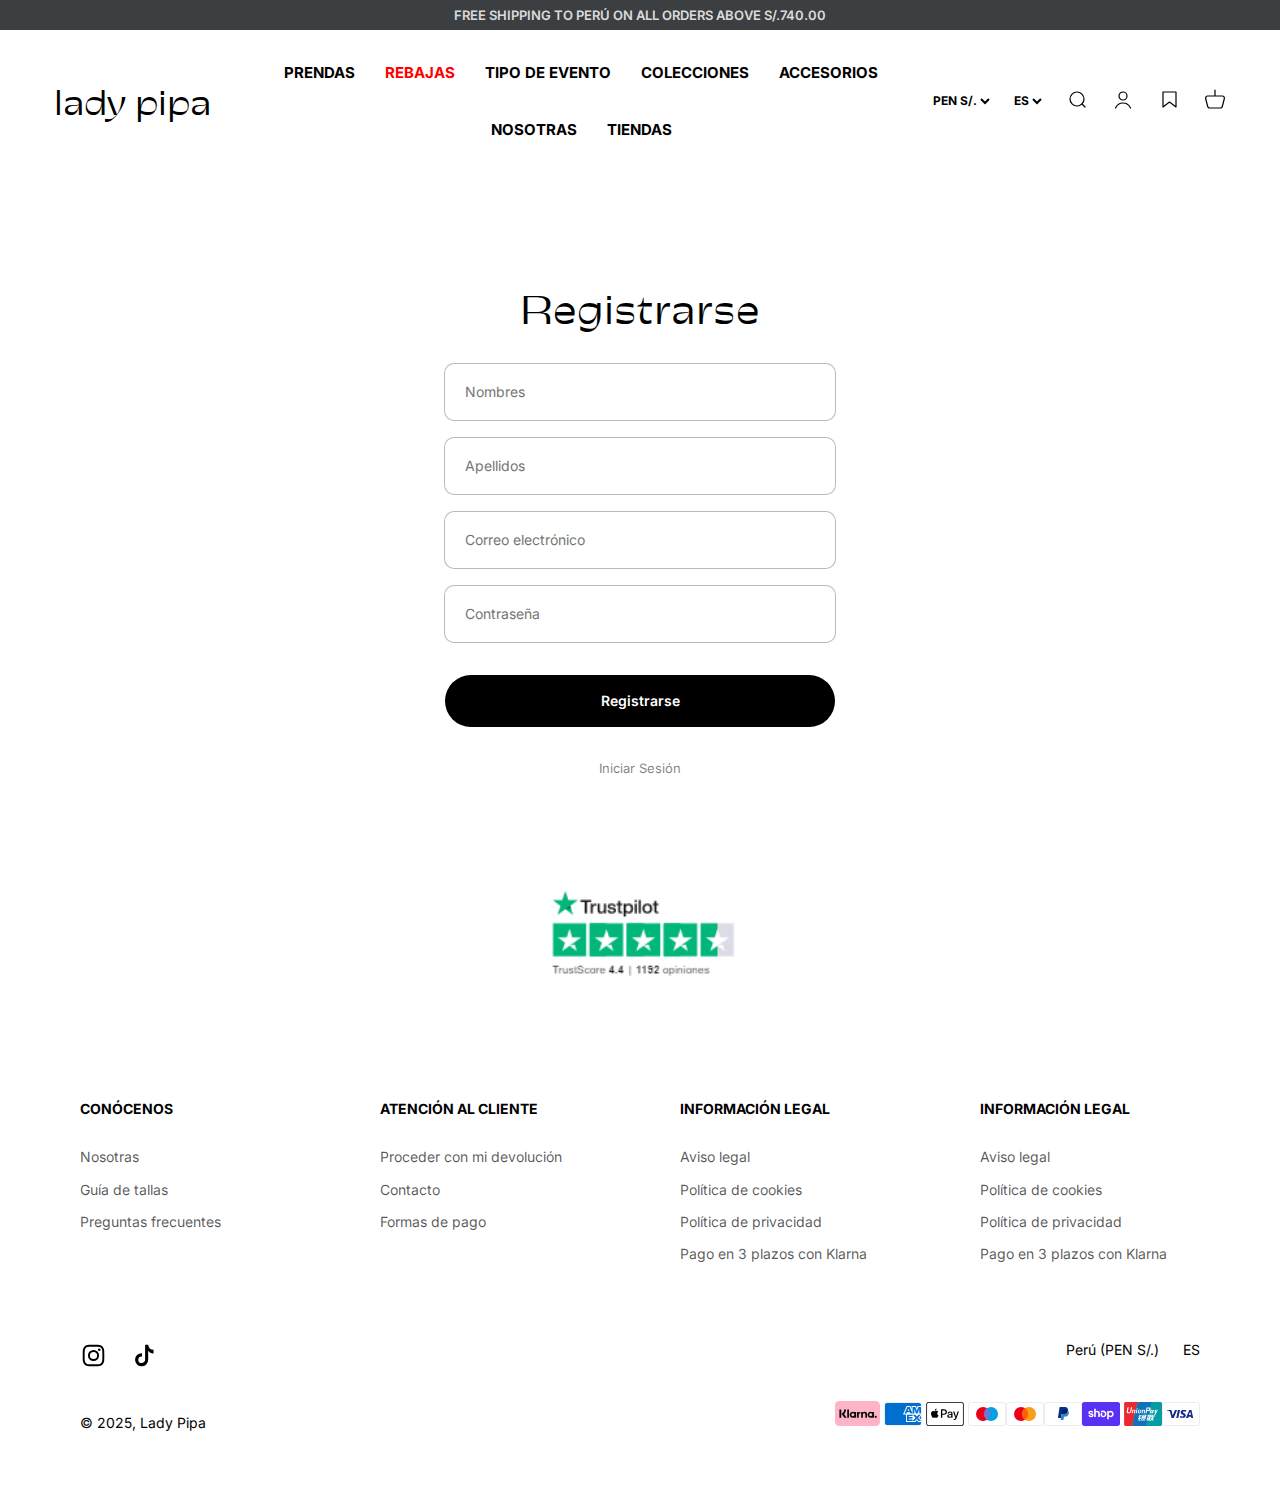
<file: registro.html>
<!DOCTYPE html>
<html lang="es">

<head>
    <meta charset="UTF-8">
    <meta name="viewport" content="width=device-width, initial-scale=1.0">
    <title>Lady Pipa: Dresses and jumpsuits suitable for parties, weddings and much more.</title>
    <link rel="shortcut icon" href="assets/img/icons/ladypipa-ico.png" type="image/x-icon">

    <link rel="stylesheet" href="assets/css/normalize.css">
    <link rel="stylesheet" href="assets/css/home.css">

    <link rel="preconnect" href="https://fonts.googleapis.com">
    <link rel="preconnect" href="https://fonts.gstatic.com" crossorigin>
    <link
        href="https://fonts.googleapis.com/css2?family=Inter:ital,opsz,wght@0,14..32,100..900;1,14..32,100..900&display=swap"
        rel="stylesheet">
</head>

<body>
    <div class="free-shipping-container">
        <div class="free-shiping-msg">
            Free shipping to Perú on all orders above S/.740.00
        </div>
    </div>

    <header class="header">
        <div class="header_container">
            <div class="header_logo">
                <a class="header_logo-text" href="index.html">
                    <span>
                        lady pipa
                    </span>
                </a>
                </h1>
            </div>
            <div class="header_menu">
                <div class="header_menu-list">
                    <button class="btn_menu_responsive">
                        <!-- Botton para el menu respondive -->
                    </button>
                    <button class="btn_menu_search">
                        <!-- botton para el buscador -->
                    </button>
                    <nav class="nav-pc">
                        <ul>
                            <li class="nav-link" data-target="modal-prendas">
                                <span>Prendas</span>
                                <div id="modal-prendas" class="modal">
                                    <div class="modal-list">
                                        <div class="modal-list-link">
                                            <p>Categorías</p>
                                            <ul>
                                                <li>Ver todo</li>
                                                <li>Vestidos</li>
                                                <li>Monos</li>
                                                <li>Sets</li>
                                                <li>Tops</li>
                                                <li>Faldas y Pantalones </li>
                                                <li>Kimonos y chales</li>
                                            </ul>
                                        </div>
                                        <div class="modal-list-img ">
                                            <img class="list-img-rebajas"
                                                src="assets/img/home/navbar/navbar-img-1.webp" alt="">
                                        </div>
                                    </div>
                                </div>
                            </li>
                            <li class="nav-link" data-target="modal-rebajas">
                                <a class="red link" href="/rebajas">Rebajas</a>
                                <div id="modal-rebajas" class="modal">
                                    <div class="modal-list">
                                        <div class="modal-list-link">
                                            <p>Categorías</p>
                                            <ul>
                                                <li>Ver todo</li>
                                                <li>Ropa</li>
                                                <li>Zapatos</li>
                                                <li>Accesorios</li>
                                            </ul>
                                        </div>
                                        <div class="modal-list-img ">
                                            <img class="list-img-rebajas"
                                                src="assets/img/home/navbar/navbar-img-2.webp" alt="">
                                        </div>
                                    </div>
                                </div>
                            </li>
                            <li class="nav-link" data-target="modal-evento">
                                <span>Tipo de Evento</span>
                                <div id="modal-evento" class="modal">
                                    <div class="modal-list">
                                        <div class="modal-list-link">
                                            <p>Colecciones</p>
                                            <ul>
                                                <li>Invitada boda</li>
                                                <li>Novia</li>
                                                <li>Bautizos y comuniones</li>
                                                <li>Graduaciones</li>
                                                <li>Fiestas</li>
                                            </ul>
                                        </div>
                                        <div class="modal-list-img ">
                                            <img class="list-img" src="assets/img/home/navbar/navbar-img-3.webp"
                                                alt="">
                                            <img class="list-img" src="assets/img/home/navbar/navbar-img-4.webp"
                                                alt="">
                                            <img class="list-img" src="assets/img/home/navbar/navbar-img-5.webp"
                                                alt="">
                                        </div>
                                    </div>
                                </div>
                            </li>
                            <li class="nav-link" data-target="modal-colecciones">
                                <span>Colecciones</span>
                                <div id="modal-colecciones" class="modal">
                                    <div class="modal-list">
                                        <div class="modal-list-link">
                                            <p>Colecciones</p>
                                            <ul>
                                                <li>Front-Row</li>
                                                <li>Kioto</li>
                                                <li>Verano</li>
                                                <li>Bridal</li>
                                                <li>Extended Sizes</li>
                                                <li>Embarazada</li>
                                            </ul>
                                        </div>
                                        <div class="modal-list-img ">
                                            <img class="list-img" src="assets/img/home/navbar/navbar-img-6.webp"
                                                alt="">
                                            <img class="list-img" src="assets/img/home/navbar/navbar-img-7.webp"
                                                alt="">
                                            <img class="list-img" src="assets/img/home/navbar/navbar-img-8.webp"
                                                alt="">
                                        </div>
                                    </div>
                                </div>
                            </li>
                            <li class="nav-link" data-target="modal-accesorios">
                                <span>Accesorios</span>
                                <div id="modal-accesorios" class="modal">
                                    <div class="modal-list">
                                        <div class="modal-list-link">
                                            <p>Categorías</p>
                                            <ul>
                                                <li>Ver todo</li>
                                                <li>Kimonos y chales</li>
                                                <li>Bolsos</li>
                                                <li>Sujetadores y bodies</li>
                                                <li>Zapatos</li>
                                                <li>Joyas</li>
                                            </ul>
                                        </div>
                                        <div class="modal-list-img ">
                                            <img class="list-img" src="assets/img/home/navbar/navbar-img-9.jpg"
                                                alt="">
                                            <img class="list-img" src="assets/img/home/navbar/navbar-img-10.webp"
                                                alt="">

                                        </div>
                                    </div>
                                </div>
                            </li>
                            <li class="nav-link">
                                <a class="link" href="/nosotras">Nosotras</a>
                            </li>
                            <li class="nav-link">
                                <a class="link" href="/tiendas">Tiendas</a>
                            </li>
                        </ul>
                    </nav>
                </div>
            </div>
            <div class="header_icons">
                <div class="icons-list">
                    <ul>
                        <li>
                            <span>PEN S/.</span>
                            <svg role="presentation" focusable="false" width="10" height="7"
                                class="icon icon-chevron-bottom" viewBox="0 0 10 7">
                                <path d="m1 1 4 4 4-4" fill="none" stroke="currentColor" stroke-width="2"></path>
                            </svg>
                        </li>
                        <li>
                            <span>ES</span>
                            <svg role="presentation" focusable="false" width="10" height="7"
                                class="icon icon-chevron-bottom" viewBox="0 0 10 7">
                                <path d="m1 1 4 4 4-4" fill="none" stroke="currentColor" stroke-width="2"></path>
                            </svg>
                        </li>
                        <li class="li-icon-search" data-target="popup-1">
                            <svg role="presentation" stroke-width="1.2" focusable="false" width="22" height="22"
                                class="icon icon-search" viewBox="0 0 22 22">
                                <circle cx="11" cy="10" r="7" fill="none" stroke="currentColor"></circle>
                                <path d="m16 15 3 3" stroke="currentColor" stroke-linecap="round"
                                    stroke-linejoin="round"></path>
                            </svg>
                        </li>
                        <li class="li-icon-login">
                            <a href="login.html">
                                <svg role="presentation" stroke-width="1.2" focusable="false" width="22" height="22"
                                    class="icon icon-account" viewBox="0 0 22 22">
                                    <circle cx="11" cy="7" r="4" fill="none" stroke="currentColor"></circle>
                                    <path d="M3.5 19c1.421-2.974 4.247-5 7.5-5s6.079 2.026 7.5 5" fill="none"
                                        stroke="currentColor" stroke-linecap="round"></path>
                                </svg>
                            </a>
                        </li>
                        <li>
                            <svg width="22" height="22" class="icon icon-wishlist" viewBox="0 0 22 22" fill="none"
                                stroke-width="1.2" xmlns="http://www.w3.org/2000/svg">
                                <path d="M18 18L11.5 13L5 18V3H11.5H18V18Z" stroke="currentColor"
                                    stroke-linejoin="round"></path>
                            </svg>
                        </li>
                        <li class="li-icon-cart" data-target="popup-2">
                            <svg role="presentation" stroke-width="1.2" focusable="false" width="22" height="22"
                                class="icon icon-cart" viewBox="0 0 22 22">
                                <path
                                    d="M11 7H3.577A2 2 0 0 0 1.64 9.497l2.051 8A2 2 0 0 0 5.63 19H16.37a2 2 0 0 0 1.937-1.503l2.052-8A2 2 0 0 0 18.422 7H11Zm0 0V1"
                                    fill="none" stroke="currentColor" stroke-linecap="round" stroke-linejoin="round">
                                </path>
                            </svg>
                        </li>
                    </ul>
                </div>
            </div>
        </div>
        <div class="container-menu">

        </div>
    </header>

    <main>
        <div class="login">
            <div class="login-titulo">
                <h2>Registrarse</h2>
            </div>
            <div class="login-inputs">
                <input type="text" placeholder="Nombres">
                <input type="text" placeholder="Apellidos">
                <input type="email" placeholder="Correo electrónico">
                <input type="password" placeholder="Contraseña">
            </div>
            <div class="login-button">
                <button>Registrarse</button>
            </div>
            <div class="login-link">
                <a href="login.html">Iniciar Sesión</a>
            </div>
        </div>
    </main>

    <div class="traspilot">
        <img src="assets/img/icons/image.png" alt="">
    </div>

    <footer>
        <div class="container-links">
            <div class="conocenos">
                <span class="title-links">CONÓCENOS</span>
                <span class="footer-links">Nosotras</span>
                <span class="footer-links">Guía de tallas</span>
                <span class="footer-links">Preguntas frecuentes</span>
            </div>
            <div class="atencion">
                <span class="title-links">ATENCIÓN AL CLIENTE</span>
                <span class="footer-links">Proceder con mi devolución</span>
                <span class="footer-links">Contacto</span>
                <span class="footer-links">Formas de pago</span>
            </div>
            <div class="informacion">
                <span class="title-links">INFORMACIÓN LEGAL</span>
                <span class="footer-links">Aviso legal</span>
                <span class="footer-links">Política de cookies</span>
                <span class="footer-links">Política de privacidad</span>
                <span class="footer-links">Pago en 3 plazos con Klarna</span>
            </div>
            <div class="informacion">
                <span class="title-links">INFORMACIÓN LEGAL</span>
                <span class="footer-links">Aviso legal</span>
                <span class="footer-links">Política de cookies</span>
                <span class="footer-links">Política de privacidad</span>
                <span class="footer-links">Pago en 3 plazos con Klarna</span>
            </div>

            <div class="container-others">
                <div class="others">
                    <div class="social-media">
                        <svg role="presentation" focusable="false" width="27" height="27" class="icon icon-instagram" viewBox="0 0 24 24">
                            <path fill-rule="evenodd" clip-rule="evenodd" d="M12 2.4c-2.607 0-2.934.011-3.958.058-1.022.046-1.72.209-2.33.446a4.705 4.705 0 0 0-1.7 1.107 4.706 4.706 0 0 0-1.108 1.7c-.237.611-.4 1.31-.446 2.331C2.41 9.066 2.4 9.392 2.4 12c0 2.607.011 2.934.058 3.958.046 1.022.209 1.72.446 2.33a4.706 4.706 0 0 0 1.107 1.7c.534.535 1.07.863 1.7 1.108.611.237 1.309.4 2.33.446 1.025.047 1.352.058 3.959.058s2.934-.011 3.958-.058c1.022-.046 1.72-.209 2.33-.446a4.706 4.706 0 0 0 1.7-1.107 4.706 4.706 0 0 0 1.108-1.7c.237-.611.4-1.31.446-2.33.047-1.025.058-1.352.058-3.959s-.011-2.934-.058-3.958c-.047-1.022-.209-1.72-.446-2.33a4.706 4.706 0 0 0-1.107-1.7 4.705 4.705 0 0 0-1.7-1.108c-.611-.237-1.31-.4-2.331-.446C14.934 2.41 14.608 2.4 12 2.4Zm0 1.73c2.563 0 2.867.01 3.88.056.935.042 1.443.199 1.782.33.448.174.768.382 1.104.718.336.336.544.656.718 1.104.131.338.287.847.33 1.783.046 1.012.056 1.316.056 3.879 0 2.563-.01 2.867-.056 3.88-.043.935-.199 1.444-.33 1.782a2.974 2.974 0 0 1-.719 1.104 2.974 2.974 0 0 1-1.103.718c-.339.131-.847.288-1.783.33-1.012.046-1.316.056-3.88.056-2.563 0-2.866-.01-3.878-.056-.936-.042-1.445-.199-1.783-.33a2.974 2.974 0 0 1-1.104-.718 2.974 2.974 0 0 1-.718-1.104c-.131-.338-.288-.847-.33-1.783-.047-1.012-.056-1.316-.056-3.879 0-2.563.01-2.867.056-3.88.042-.935.199-1.443.33-1.782.174-.448.382-.768.718-1.104a2.974 2.974 0 0 1 1.104-.718c.338-.131.847-.288 1.783-.33C9.133 4.14 9.437 4.13 12 4.13Zm0 11.07a3.2 3.2 0 1 1 0-6.4 3.2 3.2 0 0 1 0 6.4Zm0-8.13a4.93 4.93 0 1 0 0 9.86 4.93 4.93 0 0 0 0-9.86Zm6.276-.194a1.152 1.152 0 1 1-2.304 0 1.152 1.152 0 0 1 2.304 0Z" fill="currentColor"></path>
                        </svg>
                        <svg role="presentation" focusable="false" width="27" height="27" class="icon icon-tiktok" viewBox="0 0 24 24">
                            <path d="M20.027 10.168a5.125 5.125 0 0 1-4.76-2.294v7.893a5.833 5.833 0 1 1-5.834-5.834c.122 0 .241.011.361.019v2.874c-.12-.014-.237-.036-.36-.036a2.977 2.977 0 0 0 0 5.954c1.644 0 3.096-1.295 3.096-2.94L12.56 2.4h2.75a5.122 5.122 0 0 0 4.72 4.573v3.195" fill="currentColor"></path>
                        </svg>
                    </div>
                    <div class="info-options">
                        <span>Perú (PEN S/.)</span>
                        <span>ES</span>
                    </div>
                </div>
                <div class="footer-payments-copy">
                    <p class="footer-copy">© 2025, Lady Pipa</p>
                    <div class="footer-payments">
                        <svg version="1.1" viewBox="0 0 45 25" height="25"
                            width="45" xmlns="http://www.w3.org/2000/svg">
                            <title>Klarna Payment Badge</title>
                            <g fill="none" fill-rule="evenodd">
                                <g transform="translate(-310 -37)" fill-rule="nonzero">
                                    <g transform="translate(310 37)">
                                        <rect x="5.6843e-14" width="45" height="25" rx="4.321" fill="#FFB3C7"></rect>
                                        <g transform="translate(4.4136 8.4)" fill="#0A0B09">
                                            <path
                                                d="m36.38 6.2463c-0.58875 0-1.066 0.48158-1.066 1.0757 0 0.594 0.47725 1.0757 1.066 1.0757 0.58874 0 1.0661-0.48167 1.0661-1.0757 0-0.59416-0.47734-1.0757-1.0661-1.0757zm-3.5073-0.83166c0-0.81338-0.68897-1.4726-1.5389-1.4726s-1.539 0.65925-1.539 1.4726c0 0.81339 0.68898 1.4728 1.539 1.4728s1.5389-0.65941 1.5389-1.4728zm0.0057148-2.8622h1.6984v5.7242h-1.6984v-0.36584c-0.47982 0.3302-1.059 0.52431-1.6837 0.52431-1.6531 0-2.9933-1.3523-2.9933-3.0205s1.3402-3.0204 2.9933-3.0204c0.6247 0 1.2039 0.1941 1.6837 0.5244v-0.36619zm-13.592 0.74562v-0.74554h-1.7389v5.7241h1.7428v-2.6725c0-0.90167 0.96849-1.3863 1.6405-1.3863 0.0068818 0 0.013306 6.6771e-4 0.020188 7.527e-4v-1.6656c-0.68973 0-1.3241 0.298-1.6646 0.7452zm-4.3316 2.1166c0-0.81338-0.68905-1.4726-1.539-1.4726-0.84991 0-1.539 0.65925-1.539 1.4726 0 0.81339 0.68905 1.4728 1.539 1.4728 0.84998 0 1.539-0.65941 1.539-1.4728zm0.0056186-2.8622h1.6985v5.7242h-1.6985v-0.36584c-0.47982 0.3302-1.059 0.52431-1.6836 0.52431-1.6532 0-2.9934-1.3523-2.9934-3.0205s1.3402-3.0204 2.9934-3.0204c0.62464 0 1.2038 0.1941 1.6836 0.5244v-0.36619zm10.223-0.15396c-0.67846 0-1.3206 0.21255-1.7499 0.79895v-0.64465h-1.6911v5.7239h1.7119v-3.0081c0-0.87046 0.57847-1.2967 1.275-1.2967 0.74646 0 1.1756 0.44996 1.1756 1.2849v3.0199h1.6964v-3.6401c0-1.3321-1.0496-2.238-2.4179-2.238zm-17.374 5.8782h1.7777v-8.2751h-1.7777v8.2751zm-7.8091 0.0022581h1.8824v-8.2789h-1.8824v8.2789zm6.584-8.2789c0 1.7923-0.69219 3.4596-1.9256 4.6989l2.602 3.5803h-2.325l-2.8278-3.891 0.72981-0.55152c1.2103-0.91484 1.9045-2.3132 1.9045-3.8367h1.8421z">
                                            </path>
                                        </g>
                                    </g>
                                </g>
                            </g>
                        </svg>
                        <svg xmlns="http://www.w3.org/2000/svg" role="img" aria-labelledby="pi-american_express"
                            viewBox="0 0 38 24" width="38" height="24">
                            <title id="pi-american_express">American Express</title>
                            <path fill="#000"
                                d="M35 0H3C1.3 0 0 1.3 0 3v18c0 1.7 1.4 3 3 3h32c1.7 0 3-1.3 3-3V3c0-1.7-1.4-3-3-3Z"
                                opacity=".07"></path>
                            <path fill="#006FCF"
                                d="M35 1c1.1 0 2 .9 2 2v18c0 1.1-.9 2-2 2H3c-1.1 0-2-.9-2-2V3c0-1.1.9-2 2-2h32Z"></path>
                            <path fill="#FFF"
                                d="M22.012 19.936v-8.421L37 11.528v2.326l-1.732 1.852L37 17.573v2.375h-2.766l-1.47-1.622-1.46 1.628-9.292-.02Z">
                            </path>
                            <path fill="#006FCF"
                                d="M23.013 19.012v-6.57h5.572v1.513h-3.768v1.028h3.678v1.488h-3.678v1.01h3.768v1.531h-5.572Z">
                            </path>
                            <path fill="#006FCF"
                                d="m28.557 19.012 3.083-3.289-3.083-3.282h2.386l1.884 2.083 1.89-2.082H37v.051l-3.017 3.23L37 18.92v.093h-2.307l-1.917-2.103-1.898 2.104h-2.321Z">
                            </path>
                            <path fill="#FFF"
                                d="M22.71 4.04h3.614l1.269 2.881V4.04h4.46l.77 2.159.771-2.159H37v8.421H19l3.71-8.421Z"></path>
                            <path fill="#006FCF"
                                d="m23.395 4.955-2.916 6.566h2l.55-1.315h2.98l.55 1.315h2.05l-2.904-6.566h-2.31Zm.25 3.777.875-2.09.873 2.09h-1.748Z">
                            </path>
                            <path fill="#006FCF"
                                d="M28.581 11.52V4.953l2.811.01L32.84 9l1.456-4.046H37v6.565l-1.74.016v-4.51l-1.644 4.494h-1.59L30.35 7.01v4.51h-1.768Z">
                            </path>
                        </svg>
                        <svg version="1.1" xmlns="http://www.w3.org/2000/svg" role="img" x="0" y="0" width="38" height="24"
                            viewBox="0 0 165.521 105.965" xml:space="preserve" aria-labelledby="pi-apple_pay">
                            <title id="pi-apple_pay">Apple Pay</title>
                            <path fill="#000"
                                d="M150.698 0H14.823c-.566 0-1.133 0-1.698.003-.477.004-.953.009-1.43.022-1.039.028-2.087.09-3.113.274a10.51 10.51 0 0 0-2.958.975 9.932 9.932 0 0 0-4.35 4.35 10.463 10.463 0 0 0-.975 2.96C.113 9.611.052 10.658.024 11.696a70.22 70.22 0 0 0-.022 1.43C0 13.69 0 14.256 0 14.823v76.318c0 .567 0 1.132.002 1.699.003.476.009.953.022 1.43.028 1.036.09 2.084.275 3.11a10.46 10.46 0 0 0 .974 2.96 9.897 9.897 0 0 0 1.83 2.52 9.874 9.874 0 0 0 2.52 1.83c.947.483 1.917.79 2.96.977 1.025.183 2.073.245 3.112.273.477.011.953.017 1.43.02.565.004 1.132.004 1.698.004h135.875c.565 0 1.132 0 1.697-.004.476-.002.952-.009 1.431-.02 1.037-.028 2.085-.09 3.113-.273a10.478 10.478 0 0 0 2.958-.977 9.955 9.955 0 0 0 4.35-4.35c.483-.947.789-1.917.974-2.96.186-1.026.246-2.074.274-3.11.013-.477.02-.954.022-1.43.004-.567.004-1.132.004-1.699V14.824c0-.567 0-1.133-.004-1.699a63.067 63.067 0 0 0-.022-1.429c-.028-1.038-.088-2.085-.274-3.112a10.4 10.4 0 0 0-.974-2.96 9.94 9.94 0 0 0-4.35-4.35A10.52 10.52 0 0 0 156.939.3c-1.028-.185-2.076-.246-3.113-.274a71.417 71.417 0 0 0-1.431-.022C151.83 0 151.263 0 150.698 0z">
                            </path>
                            <path fill="#FFF"
                                d="M150.698 3.532l1.672.003c.452.003.905.008 1.36.02.793.022 1.719.065 2.583.22.75.135 1.38.34 1.984.648a6.392 6.392 0 0 1 2.804 2.807c.306.6.51 1.226.645 1.983.154.854.197 1.783.218 2.58.013.45.019.9.02 1.36.005.557.005 1.113.005 1.671v76.318c0 .558 0 1.114-.004 1.682-.002.45-.008.9-.02 1.35-.022.796-.065 1.725-.221 2.589a6.855 6.855 0 0 1-.645 1.975 6.397 6.397 0 0 1-2.808 2.807c-.6.306-1.228.511-1.971.645-.881.157-1.847.2-2.574.22-.457.01-.912.017-1.379.019-.555.004-1.113.004-1.669.004H14.801c-.55 0-1.1 0-1.66-.004a74.993 74.993 0 0 1-1.35-.018c-.744-.02-1.71-.064-2.584-.22a6.938 6.938 0 0 1-1.986-.65 6.337 6.337 0 0 1-1.622-1.18 6.355 6.355 0 0 1-1.178-1.623 6.935 6.935 0 0 1-.646-1.985c-.156-.863-.2-1.788-.22-2.578a66.088 66.088 0 0 1-.02-1.355l-.003-1.327V14.474l.002-1.325a66.7 66.7 0 0 1 .02-1.357c.022-.792.065-1.717.222-2.587a6.924 6.924 0 0 1 .646-1.981c.304-.598.7-1.144 1.18-1.623a6.386 6.386 0 0 1 1.624-1.18 6.96 6.96 0 0 1 1.98-.646c.865-.155 1.792-.198 2.586-.22.452-.012.905-.017 1.354-.02l1.677-.003h135.875">
                            </path>
                            <g>
                                <g>
                                    <path fill="#000"
                                        d="M43.508 35.77c1.404-1.755 2.356-4.112 2.105-6.52-2.054.102-4.56 1.355-6.012 3.112-1.303 1.504-2.456 3.959-2.156 6.266 2.306.2 4.61-1.152 6.063-2.858">
                                    </path>
                                    <path fill="#000"
                                        d="M45.587 39.079c-3.35-.2-6.196 1.9-7.795 1.9-1.6 0-4.049-1.8-6.698-1.751-3.447.05-6.645 2-8.395 5.1-3.598 6.2-.95 15.4 2.55 20.45 1.699 2.5 3.747 5.25 6.445 5.151 2.55-.1 3.549-1.65 6.647-1.65 3.097 0 3.997 1.65 6.696 1.6 2.798-.05 4.548-2.5 6.247-5 1.95-2.85 2.747-5.6 2.797-5.75-.05-.05-5.396-2.101-5.446-8.251-.05-5.15 4.198-7.6 4.398-7.751-2.399-3.548-6.147-3.948-7.447-4.048">
                                    </path>
                                </g>
                                <g>
                                    <path fill="#000"
                                        d="M78.973 32.11c7.278 0 12.347 5.017 12.347 12.321 0 7.33-5.173 12.373-12.529 12.373h-8.058V69.62h-5.822V32.11h14.062zm-8.24 19.807h6.68c5.07 0 7.954-2.729 7.954-7.46 0-4.73-2.885-7.434-7.928-7.434h-6.706v14.894z">
                                    </path>
                                    <path fill="#000"
                                        d="M92.764 61.847c0-4.809 3.665-7.564 10.423-7.98l7.252-.442v-2.08c0-3.04-2.001-4.704-5.562-4.704-2.938 0-5.07 1.507-5.51 3.82h-5.252c.157-4.86 4.731-8.395 10.918-8.395 6.654 0 10.995 3.483 10.995 8.89v18.663h-5.38v-4.497h-.13c-1.534 2.937-4.914 4.782-8.579 4.782-5.406 0-9.175-3.222-9.175-8.057zm17.675-2.417v-2.106l-6.472.416c-3.64.234-5.536 1.585-5.536 3.95 0 2.288 1.975 3.77 5.068 3.77 3.95 0 6.94-2.522 6.94-6.03z">
                                    </path>
                                    <path fill="#000"
                                        d="M120.975 79.652v-4.496c.364.051 1.247.103 1.715.103 2.573 0 4.029-1.09 4.913-3.899l.52-1.663-9.852-27.293h6.082l6.863 22.146h.13l6.862-22.146h5.927l-10.216 28.67c-2.34 6.577-5.017 8.735-10.683 8.735-.442 0-1.872-.052-2.261-.157z">
                                    </path>
                                </g>
                            </g>
                        </svg>
                        <svg viewBox="0 0 38 24" xmlns="http://www.w3.org/2000/svg" width="38" height="24" role="img"
                            aria-labelledby="pi-maestro">
                            <title id="pi-maestro">Maestro</title>
                            <path opacity=".07"
                                d="M35 0H3C1.3 0 0 1.3 0 3v18c0 1.7 1.4 3 3 3h32c1.7 0 3-1.3 3-3V3c0-1.7-1.4-3-3-3z"></path>
                            <path fill="#fff" d="M35 1c1.1 0 2 .9 2 2v18c0 1.1-.9 2-2 2H3c-1.1 0-2-.9-2-2V3c0-1.1.9-2 2-2h32">
                            </path>
                            <circle fill="#EB001B" cx="15" cy="12" r="7"></circle>
                            <circle fill="#00A2E5" cx="23" cy="12" r="7"></circle>
                            <path fill="#7375CF"
                                d="M22 12c0-2.4-1.2-4.5-3-5.7-1.8 1.3-3 3.4-3 5.7s1.2 4.5 3 5.7c1.8-1.2 3-3.3 3-5.7z"></path>
                        </svg><svg viewBox="0 0 38 24" xmlns="http://www.w3.org/2000/svg" role="img" width="38" height="24"
                            aria-labelledby="pi-master">
                            <title id="pi-master">Mastercard</title>
                            <path opacity=".07"
                                d="M35 0H3C1.3 0 0 1.3 0 3v18c0 1.7 1.4 3 3 3h32c1.7 0 3-1.3 3-3V3c0-1.7-1.4-3-3-3z"></path>
                            <path fill="#fff" d="M35 1c1.1 0 2 .9 2 2v18c0 1.1-.9 2-2 2H3c-1.1 0-2-.9-2-2V3c0-1.1.9-2 2-2h32">
                            </path>
                            <circle fill="#EB001B" cx="15" cy="12" r="7"></circle>
                            <circle fill="#F79E1B" cx="23" cy="12" r="7"></circle>
                            <path fill="#FF5F00"
                                d="M22 12c0-2.4-1.2-4.5-3-5.7-1.8 1.3-3 3.4-3 5.7s1.2 4.5 3 5.7c1.8-1.2 3-3.3 3-5.7z"></path>
                        </svg><svg viewBox="0 0 38 24" xmlns="http://www.w3.org/2000/svg" width="38" height="24" role="img"
                            aria-labelledby="pi-paypal">
                            <title id="pi-paypal">PayPal</title>
                            <path opacity=".07"
                                d="M35 0H3C1.3 0 0 1.3 0 3v18c0 1.7 1.4 3 3 3h32c1.7 0 3-1.3 3-3V3c0-1.7-1.4-3-3-3z"></path>
                            <path fill="#fff" d="M35 1c1.1 0 2 .9 2 2v18c0 1.1-.9 2-2 2H3c-1.1 0-2-.9-2-2V3c0-1.1.9-2 2-2h32">
                            </path>
                            <path fill="#003087"
                                d="M23.9 8.3c.2-1 0-1.7-.6-2.3-.6-.7-1.7-1-3.1-1h-4.1c-.3 0-.5.2-.6.5L14 15.6c0 .2.1.4.3.4H17l.4-3.4 1.8-2.2 4.7-2.1z">
                            </path>
                            <path fill="#3086C8"
                                d="M23.9 8.3l-.2.2c-.5 2.8-2.2 3.8-4.6 3.8H18c-.3 0-.5.2-.6.5l-.6 3.9-.2 1c0 .2.1.4.3.4H19c.3 0 .5-.2.5-.4v-.1l.4-2.4v-.1c0-.2.3-.4.5-.4h.3c2.1 0 3.7-.8 4.1-3.2.2-1 .1-1.8-.4-2.4-.1-.5-.3-.7-.5-.8z">
                            </path>
                            <path fill="#012169"
                                d="M23.3 8.1c-.1-.1-.2-.1-.3-.1-.1 0-.2 0-.3-.1-.3-.1-.7-.1-1.1-.1h-3c-.1 0-.2 0-.2.1-.2.1-.3.2-.3.4l-.7 4.4v.1c0-.3.3-.5.6-.5h1.3c2.5 0 4.1-1 4.6-3.8v-.2c-.1-.1-.3-.2-.5-.2h-.1z">
                            </path>
                        </svg><svg xmlns="http://www.w3.org/2000/svg" role="img" viewBox="0 0 38 24" width="38" height="24"
                            aria-labelledby="pi-shopify_pay">
                            <title id="pi-shopify_pay">Shop Pay</title>
                            <path opacity=".07"
                                d="M35 0H3C1.3 0 0 1.3 0 3v18c0 1.7 1.4 3 3 3h32c1.7 0 3-1.3 3-3V3c0-1.7-1.4-3-3-3z"
                                fill="#000"></path>
                            <path
                                d="M35.889 0C37.05 0 38 .982 38 2.182v19.636c0 1.2-.95 2.182-2.111 2.182H2.11C.95 24 0 23.018 0 21.818V2.182C0 .982.95 0 2.111 0H35.89z"
                                fill="#5A31F4"></path>
                            <path
                                d="M9.35 11.368c-1.017-.223-1.47-.31-1.47-.705 0-.372.306-.558.92-.558.54 0 .934.238 1.225.704a.079.079 0 00.104.03l1.146-.584a.082.082 0 00.032-.114c-.475-.831-1.353-1.286-2.51-1.286-1.52 0-2.464.755-2.464 1.956 0 1.275 1.15 1.597 2.17 1.82 1.02.222 1.474.31 1.474.705 0 .396-.332.582-.993.582-.612 0-1.065-.282-1.34-.83a.08.08 0 00-.107-.035l-1.143.57a.083.083 0 00-.036.111c.454.92 1.384 1.437 2.627 1.437 1.583 0 2.539-.742 2.539-1.98s-1.155-1.598-2.173-1.82v-.003zM15.49 8.855c-.65 0-1.224.232-1.636.646a.04.04 0 01-.069-.03v-2.64a.08.08 0 00-.08-.081H12.27a.08.08 0 00-.08.082v8.194a.08.08 0 00.08.082h1.433a.08.08 0 00.081-.082v-3.594c0-.695.528-1.227 1.239-1.227.71 0 1.226.521 1.226 1.227v3.594a.08.08 0 00.081.082h1.433a.08.08 0 00.081-.082v-3.594c0-1.51-.981-2.577-2.355-2.577zM20.753 8.62c-.778 0-1.507.24-2.03.588a.082.082 0 00-.027.109l.632 1.088a.08.08 0 00.11.03 2.5 2.5 0 011.318-.366c1.25 0 2.17.891 2.17 2.068 0 1.003-.736 1.745-1.669 1.745-.76 0-1.288-.446-1.288-1.077 0-.361.152-.657.548-.866a.08.08 0 00.032-.113l-.596-1.018a.08.08 0 00-.098-.035c-.799.299-1.359 1.018-1.359 1.984 0 1.46 1.152 2.55 2.76 2.55 1.877 0 3.227-1.313 3.227-3.195 0-2.018-1.57-3.492-3.73-3.492zM28.675 8.843c-.724 0-1.373.27-1.845.746-.026.027-.069.007-.069-.029v-.572a.08.08 0 00-.08-.082h-1.397a.08.08 0 00-.08.082v8.182a.08.08 0 00.08.081h1.433a.08.08 0 00.081-.081v-2.683c0-.036.043-.054.069-.03a2.6 2.6 0 001.808.7c1.682 0 2.993-1.373 2.993-3.157s-1.313-3.157-2.993-3.157zm-.271 4.929c-.956 0-1.681-.768-1.681-1.783s.723-1.783 1.681-1.783c.958 0 1.68.755 1.68 1.783 0 1.027-.713 1.783-1.681 1.783h.001z"
                                fill="#fff"></path>
                        </svg>
                        <svg viewBox="-36 25 38 24" xmlns="http://www.w3.org/2000/svg" width="38" height="24" role="img"
                            aria-labelledby="pi-unionpay">
                            <title id="pi-unionpay">Union Pay</title>
                            <path fill="#005B9A"
                                d="M-36 46.8v.7-.7zM-18.3 25v24h-7.2c-1.3 0-2.1-1-1.8-2.3l4.4-19.4c.3-1.3 1.9-2.3 3.2-2.3h1.4zm12.6 0c-1.3 0-2.9 1-3.2 2.3l-4.5 19.4c-.3 1.3.5 2.3 1.8 2.3h-4.9V25h10.8z">
                            </path>
                            <path fill="#E9292D"
                                d="M-19.7 25c-1.3 0-2.9 1.1-3.2 2.3l-4.4 19.4c-.3 1.3.5 2.3 1.8 2.3h-8.9c-.8 0-1.5-.6-1.5-1.4v-21c0-.8.7-1.6 1.5-1.6h14.7z">
                            </path>
                            <path fill="#0E73B9"
                                d="M-5.7 25c-1.3 0-2.9 1.1-3.2 2.3l-4.4 19.4c-.3 1.3.5 2.3 1.8 2.3H-26h.5c-1.3 0-2.1-1-1.8-2.3l4.4-19.4c.3-1.3 1.9-2.3 3.2-2.3h14z">
                            </path>
                            <path fill="#059DA4"
                                d="M2 26.6v21c0 .8-.6 1.4-1.5 1.4h-12.1c-1.3 0-2.1-1.1-1.8-2.3l4.5-19.4C-8.6 26-7 25-5.7 25H.5c.9 0 1.5.7 1.5 1.6z">
                            </path>
                            <path fill="#fff"
                                d="M-21.122 38.645h.14c.14 0 .28-.07.28-.14l.42-.63h1.19l-.21.35h1.4l-.21.63h-1.68c-.21.28-.42.42-.7.42h-.84l.21-.63m-.21.91h3.01l-.21.7h-1.19l-.21.7h1.19l-.21.7h-1.19l-.28 1.05c-.07.14 0 .28.28.21h.98l-.21.7h-1.89c-.35 0-.49-.21-.35-.63l.35-1.33h-.77l.21-.7h.77l.21-.7h-.7l.21-.7zm4.83-1.75v.42s.56-.42 1.12-.42h1.96l-.77 2.66c-.07.28-.35.49-.77.49h-2.24l-.49 1.89c0 .07 0 .14.14.14h.42l-.14.56h-1.12c-.42 0-.56-.14-.49-.35l1.47-5.39h.91zm1.68.77h-1.75l-.21.7s.28-.21.77-.21h1.05l.14-.49zm-.63 1.68c.14 0 .21 0 .21-.14l.14-.35h-1.75l-.14.56 1.54-.07zm-1.19.84h.98v.42h.28c.14 0 .21-.07.21-.14l.07-.28h.84l-.14.49c-.07.35-.35.49-.77.56h-.56v.77c0 .14.07.21.35.21h.49l-.14.56h-1.19c-.35 0-.49-.14-.49-.49l.07-2.1zm4.2-2.45l.21-.84h1.19l-.07.28s.56-.28 1.05-.28h1.47l-.21.84h-.21l-1.12 3.85h.21l-.21.77h-.21l-.07.35h-1.19l.07-.35h-2.17l.21-.77h.21l1.12-3.85h-.28m1.26 0l-.28 1.05s.49-.21.91-.28c.07-.35.21-.77.21-.77h-.84zm-.49 1.54l-.28 1.12s.56-.28.98-.28c.14-.42.21-.77.21-.77l-.91-.07zm.21 2.31l.21-.77h-.84l-.21.77h.84zm2.87-4.69h1.12l.07.42c0 .07.07.14.21.14h.21l-.21.7h-.77c-.28 0-.49-.07-.49-.35l-.14-.91zm-.35 1.47h3.57l-.21.77h-1.19l-.21.7h1.12l-.21.77h-1.26l-.28.42h.63l.14.84c0 .07.07.14.21.14h.21l-.21.7h-.7c-.35 0-.56-.07-.56-.35l-.14-.77-.56.84c-.14.21-.35.35-.63.35h-1.05l.21-.7h.35c.14 0 .21-.07.35-.21l.84-1.26h-1.05l.21-.77h1.19l.21-.7h-1.19l.21-.77zm-19.74-5.04c-.14.7-.42 1.19-.91 1.54-.49.35-1.12.56-1.89.56-.7 0-1.26-.21-1.54-.56-.21-.28-.35-.56-.35-.98 0-.14 0-.35.07-.56l.84-3.92h1.19l-.77 3.92v.28c0 .21.07.35.14.49.14.21.35.28.7.28s.7-.07.91-.28c.21-.21.42-.42.49-.77l.77-3.92h1.19l-.84 3.92m1.12-1.54h.84l-.07.49.14-.14c.28-.28.63-.42 1.05-.42.35 0 .63.14.77.35.14.21.21.49.14.91l-.49 2.38h-.91l.42-2.17c.07-.28.07-.49 0-.56-.07-.14-.21-.14-.35-.14-.21 0-.42.07-.56.21-.14.14-.28.35-.28.63l-.42 2.03h-.91l.63-3.57m9.8 0h.84l-.07.49.14-.14c.28-.28.63-.42 1.05-.42.35 0 .63.14.77.35s.21.49.14.91l-.49 2.38h-.91l.42-2.24c.07-.21 0-.42-.07-.49-.07-.14-.21-.14-.35-.14-.21 0-.42.07-.56.21-.14.14-.28.35-.28.63l-.42 2.03h-.91l.7-3.57m-5.81 0h.98l-.77 3.5h-.98l.77-3.5m.35-1.33h.98l-.21.84h-.98l.21-.84zm1.4 4.55c-.21-.21-.35-.56-.35-.98v-.21c0-.07 0-.21.07-.28.14-.56.35-1.05.7-1.33.35-.35.84-.49 1.33-.49.42 0 .77.14 1.05.35.21.21.35.56.35.98v.21c0 .07 0 .21-.07.28-.14.56-.35.98-.7 1.33-.35.35-.84.49-1.33.49-.35 0-.7-.14-1.05-.35m1.89-.7c.14-.21.28-.49.35-.84v-.35c0-.21-.07-.35-.14-.49a.635.635 0 0 0-.49-.21c-.28 0-.49.07-.63.28-.14.21-.28.49-.35.84v.28c0 .21.07.35.14.49.14.14.28.21.49.21.28.07.42 0 .63-.21m6.51-4.69h2.52c.49 0 .84.14 1.12.35.28.21.35.56.35.91v.28c0 .07 0 .21-.07.28-.07.49-.35.98-.7 1.26-.42.35-.84.49-1.4.49h-1.4l-.42 2.03h-1.19l1.19-5.6m.56 2.59h1.12c.28 0 .49-.07.7-.21.14-.14.28-.35.35-.63v-.28c0-.21-.07-.35-.21-.42-.14-.07-.35-.14-.7-.14h-.91l-.35 1.68zm8.68 3.71c-.35.77-.7 1.26-.91 1.47-.21.21-.63.7-1.61.7l.07-.63c.84-.28 1.26-1.4 1.54-1.96l-.28-3.78h1.19l.07 2.38.91-2.31h1.05l-2.03 4.13m-2.94-3.85l-.42.28c-.42-.35-.84-.56-1.54-.21-.98.49-1.89 4.13.91 2.94l.14.21h1.12l.7-3.29-.91.07m-.56 1.82c-.21.56-.56.84-.91.77-.28-.14-.35-.63-.21-1.19.21-.56.56-.84.91-.77.28.14.35.63.21 1.19">
                            </path>
                        </svg><svg viewBox="0 0 38 24" xmlns="http://www.w3.org/2000/svg" role="img" width="38" height="24"
                            aria-labelledby="pi-visa">
                            <title id="pi-visa">Visa</title>
                            <path opacity=".07"
                                d="M35 0H3C1.3 0 0 1.3 0 3v18c0 1.7 1.4 3 3 3h32c1.7 0 3-1.3 3-3V3c0-1.7-1.4-3-3-3z"></path>
                            <path fill="#fff" d="M35 1c1.1 0 2 .9 2 2v18c0 1.1-.9 2-2 2H3c-1.1 0-2-.9-2-2V3c0-1.1.9-2 2-2h32">
                            </path>
                            <path
                                d="M28.3 10.1H28c-.4 1-.7 1.5-1 3h1.9c-.3-1.5-.3-2.2-.6-3zm2.9 5.9h-1.7c-.1 0-.1 0-.2-.1l-.2-.9-.1-.2h-2.4c-.1 0-.2 0-.2.2l-.3.9c0 .1-.1.1-.1.1h-2.1l.2-.5L27 8.7c0-.5.3-.7.8-.7h1.5c.1 0 .2 0 .2.2l1.4 6.5c.1.4.2.7.2 1.1.1.1.1.1.1.2zm-13.4-.3l.4-1.8c.1 0 .2.1.2.1.7.3 1.4.5 2.1.4.2 0 .5-.1.7-.2.5-.2.5-.7.1-1.1-.2-.2-.5-.3-.8-.5-.4-.2-.8-.4-1.1-.7-1.2-1-.8-2.4-.1-3.1.6-.4.9-.8 1.7-.8 1.2 0 2.5 0 3.1.2h.1c-.1.6-.2 1.1-.4 1.7-.5-.2-1-.4-1.5-.4-.3 0-.6 0-.9.1-.2 0-.3.1-.4.2-.2.2-.2.5 0 .7l.5.4c.4.2.8.4 1.1.6.5.3 1 .8 1.1 1.4.2.9-.1 1.7-.9 2.3-.5.4-.7.6-1.4.6-1.4 0-2.5.1-3.4-.2-.1.2-.1.2-.2.1zm-3.5.3c.1-.7.1-.7.2-1 .5-2.2 1-4.5 1.4-6.7.1-.2.1-.3.3-.3H18c-.2 1.2-.4 2.1-.7 3.2-.3 1.5-.6 3-1 4.5 0 .2-.1.2-.3.2M5 8.2c0-.1.2-.2.3-.2h3.4c.5 0 .9.3 1 .8l.9 4.4c0 .1 0 .1.1.2 0-.1.1-.1.1-.1l2.1-5.1c-.1-.1 0-.2.1-.2h2.1c0 .1 0 .1-.1.2l-3.1 7.3c-.1.2-.1.3-.2.4-.1.1-.3 0-.5 0H9.7c-.1 0-.2 0-.2-.2L7.9 9.5c-.2-.2-.5-.5-.9-.6-.6-.3-1.7-.5-1.9-.5L5 8.2z"
                                fill="#142688"></path>
                        </svg>
                    </div>
                </div>
                
            </div>
        </div>

        
    </footer>

    <div id="popup-1" class="popup">
        <div class="popup-content">
            <button class="btn-close close">&times;</button>
            
        </div>
    </div>

    <div id="popup-2" class="popup">
        <div class="popup-content">
            <button class="btn-close close">&times;</button>
            <div class="popup-cart">
                <svg role="presentation" stroke-width="1.2" focusable="false" width="45" height="45"
                                class="icon icon-cart" viewBox="0 0 22 22">
                                <path
                                    d="M11 7H3.577A2 2 0 0 0 1.64 9.497l2.051 8A2 2 0 0 0 5.63 19H16.37a2 2 0 0 0 1.937-1.503l2.052-8A2 2 0 0 0 18.422 7H11Zm0 0V1"
                                    fill="none" stroke="currentColor" stroke-linecap="round" stroke-linejoin="round">
                                </path>
                            </svg>
                <div>
                    <span>0</span>
                </div>
            </div>
            <div class="popup-menssage">
                <p>La cesta está vacía</p>
            </div>
            <div>
                <button class="btn-close  popup-button">Seguir comprando</button>
            </div>
        </div>
    </div>
    


    <script src="assets/js/script.js"></script>
</body>

</html>
</file>
<file: assets/css/home.css>
body {
    margin: 0;
    padding: 0;
    box-sizing: border-box;
}

/* Importar fuentes */
@font-face {
    font-family: 'Continua';
    src: url('../fonts/Continua-Regular.woff2') format('woff2');
    font-weight: normal;
    font-style: normal;
}

/* Banner free shipping */
.free-shipping-container {
    background-color: #3C3F42;
    line-height: 30px;
}

.free-shiping-msg {
    color: #ffffffd5;
    font-family: 'Inter', sans-serif;
    font-size: 13px;
    font-weight: 600;
    text-transform: uppercase;
    text-align: center;
}

/* Header */
.header {
    background: transparent;
    position: relative;
    z-index: 100;
    top: -1px;
    color: #FFF;
}

.header a {
    color: #FFF;
}

/* Sticky */
.sticky {
    position: sticky;
    z-index: 100;

}

.modal-backgraund {
    background: #FFF;
    color: black;
}

.modal-backgraund a {
    color: black;
}

.header .red {
    color: red;
}

.header_container {
    padding: 24px 54px;
    display: grid;
    grid-template: "logo main-nav secondary-nav" / minmax(0, 0.6fr) fit-content(60%) minmax(0, 1fr);
    align-items: center;
    position: relative;
}


.header_logo-text {
    font-family: 'Continua';
    font-size: 35px;
    list-style-type: none;
    text-decoration: none;
}

.nav-pc {
    display: flex;
    flex-wrap: wrap;
    justify-content: center;
    gap: 1.25rem;
    font-family: 'Inter', sans-serif;
    font-size: 15px;
    font-weight: 700;
    text-transform: uppercase;
    text-align: center;
}

.nav-pc ul {
    display: contents;
    list-style-type: none;
    padding: 0;
    margin: 0;
}

.nav-link {
    padding: 10px 5px;
    cursor: pointer;
}

.link {
    text-decoration: none;
}

.btn_menu_responsive,
.btn_menu_search {
    display: none;
}

.icons-list {
    display: flex;
    flex-wrap: wrap;
    justify-content: end;
    gap: 1.5rem;
    font-family: 'Inter', sans-serif;
    font-size: 12px;
    font-weight: 700;
    align-items: center;
}

.icons-list>ul {
    display: contents;
    list-style-type: none;
    padding: 0;
    margin: 0;
}

.li-icon-cart,
.li-icon-search,
.li-icon-login {
    cursor: pointer;
}



/* Modales */
.modal {
    top: 100%;
    left: 0;
    position: absolute;
    height: 500px;
    width: 100%;
    border-top: 1px solid #999999;
    background-color: #FFF;
    display: none;

}

.modal.open {
    display: block;
}

.modal-list-link li {
    text-align: start;
    font-size: 14px;
    font-weight: 300;
    line-height: 2;
    font-family: 'Inter', sans-serif;
    text-transform: capitalize;
    cursor: pointer;
}

.modal-list-link li:hover {
    color: #000000d0;
}

.modal-list-link p {
    text-align: start;
    font-size: 22px;
    font-weight: 500;
    font-family: 'Continua', sans-serif;
    text-transform: capitalize;
    margin: 0 0 1rem;
    color: #242424;
}

.modal-list {
    width: calc(100% - 10rem);
    /* height: calc(100% - 6rem); */
    padding: 3rem 5rem;
    display: grid;
    grid-template-columns: 1fr 5fr;
    background-color: #FFF;
    gap: 2rem;
}

.modal-list-img {
    display: grid;
    grid-template-columns: repeat(3, 1fr);
    gap: 3rem;
}

.list-img {
    width: 100%;
    height: 100%;
    object-fit: cover;
    border-radius: 10px;
    max-height: 400px;
}

.list-img-rebajas {
    width: 100%;
    height: 100%;
    grid-column: span 2;
    object-fit: cover;
    border-radius: 10px;
}




/* Main */
.container-all {
    width: 100%;
    position: relative;
    top: -87px;
}

/* Carrusel */

.container-carousel {
    position: relative;
}

.container-carousel-2 {
    position: relative;
    padding-top: 5rem;
}

.carousel,
.carousel-2 {
    width: 100%;
    position: relative;
    display: inline-block;
    cursor: pointer;
}

.carousel-item,
.carousel-item-2 {
    display: none;
    width: 100%;
    height: auto;
}

.carousel-item.active,
.carousel-item-2.active-2 {
    display: block;
}

.carousel-2 img,
.carousel img {
    display: block;
    width: 100%;
    height: auto;
    max-width: 100%;
}

.carousel-item .img-3 {
    filter: brightness(0.7);
}


.carousel-controls-2,
.carousel-controls {
    position: absolute;
    bottom: 85px;
    right: 0px;
    transform: translateX(-50%);
    display: flex;
    gap: 15px;
}

.dot,
.dot-2 {
    width: 10px;
    height: 9px;
    background-color: #ccc;
    border-radius: 50%;
    cursor: pointer;
    margin: 5px;
    transition: all 0.4s ease-in-out;
}

.dot.active,
.dot-2.active-2 {
    background-color: #FFF;
    width: 30px;
    border-radius: 15px;
}

.btn-carousel,
.btn-carousel-2 {
    display: none;
    position: absolute;
    padding: 1.20rem 2.5rem;
    background-color: #FFF;
    border-radius: 30px;
    border: none;
    color: #000;
    font-family: 'Inter';
    font-size: 14px;
    font-weight: 500;
}

.btn-carousel.active,
.btn-carousel-2.active-2 {
    display: block;
}

.btn-carousel.btn-img-3 {
    top: 50%;
    left: calc(50% - 67.5px);
}

.btn-carousel.btn-img-2,
.btn-carousel-2.btn-img-2 {
    left: calc(50% - 67.5px);
    bottom: 5.5%;
}

.btn-carousel.btn-img-1 {
    top: 50%;
    right: 3%;
}

/* Cards */

.container-cards {
    display: grid;
    grid-template-columns: repeat(3, 1fr);
    grid-template-rows: auto;
    gap: 2.5rem 1.5rem;
    padding-top: 5rem;
}

.card {
    display: flex;
    position: relative;
    flex-direction: column;
    gap: 24px;
}

.card_product {
    position: relative;
}

.card_product-icon {
    display: flex;
    position: absolute;
    bottom: 15px;
    right: 15px;
    background-color: white;
    border-radius: 50%;
    height: 35px;
    width: 35px;
    align-items: center;
    justify-content: center;
}

.card_product-img {
    width: 100%;
    height: 100%;
    border-top-left-radius: 10px;
    border-top-right-radius: 10px;
}

.card_product-hover {
    display: none;
}

.card_description {
    position: relative;
}

.card_description-icon {
    position: absolute;
    top: 0;
    right: 0;
}

.card_description-text {
    display: flex;
    flex-wrap: wrap;
    flex-direction: column;
    gap: 0.5rem;
}

.card_description-text p {
    margin: 0;
    padding: 0;
    font-family: 'Inter', sans-serif;
    font-size: 11px;
    color: rgba(0, 0, 0, 0.7)
}

.card-title {
    text-transform: uppercase;
    font-weight: 500;

}

.discount {
    color: #F83A3A;
}

.discount2 {
    text-decoration: line-through;
    text-decoration-color: #04040475;
}

.card:hover .card_product-hover {
    display: flex;
    width: calc(100% - 2rem);
    flex-wrap: wrap;
    flex-direction: column;
    align-items: center;
    position: absolute;
    bottom: 0;
    gap: 1.25rem;
    padding: 1rem;
    background: #ffffff9e;
}

.card:hover .card_product-hover-title {
    font-family: 'Inter', sans-serif;
    font-size: 13px;
    font-weight: 600;
    color: #000000e0;
}

.card:hover .card_product-hover-tallas {
    width: 100%;
    display: grid;
    grid-template-columns: repeat(6, 1fr);
    justify-content: center;
    justify-items: center;
    row-gap: 1.25rem;
    font-size: 12px;
    font-family: 'Inter', sans-serif;
    font-weight: 400;
}


.card_product-hover-tallas>span:nth-child(7) {
    grid-column-start: 2;
}


/* Gallery */
.gallery {
    display: grid;
    grid-template-columns: repeat(4, 1fr);
    grid-template-rows: repeat(2, 350px);
    /* gap: 10px; */
    width: 100%;
    padding-top: 5rem;
}

.img-small {
    position: relative;
    height: 100%;
    width: 100%;
}

.img-wide {
    grid-column: span 2;
    grid-row: 2;
    position: relative;
    height: 100%;
    width: 100%;
}

.img-large {
    grid-column: 3 / 5;
    grid-row: 1 / -1;
    position: relative;
    height: 100%;
    width: 100%;
}

.img-gallery {
    object-fit: cover;
    width: 100%;
    height: 100%;
}

.txt-gallery {
    display: flex;
    position: absolute;
    top: 0;
    left: 0;
    height: 100%;
    width: 100%;
    justify-content: center;
    align-items: center;
    font-family: 'Continua';
    color: #FFF;
    font-size: 27px;
}

/* section model */
.container_model {
    padding-top: 5rem;
}

.model {
    display: grid;
    grid-template-columns: repeat(2, 1fr);
}

.model-section {
    display: flex;
    justify-content: flex-end;
}

.model-section-img {
    width: calc(100% - 3rem);
    border-radius: 15px;
}

.model-card {
    display: flex;
    justify-content: center;
}

.model-card .card {
    max-width: 50%;
}

/* Carousel 4 */

.container-carousel-4 {
    padding-top: 3rem;
    position: relative;
}

.carousel-4-imgs {
    display: grid;
    grid-template-columns: repeat(6, 1fr);
    justify-content: center;
    gap: 2rem;
    margin: 0 3rem;
}

.carousel-4-img {
    max-width: 100%;
    border-radius: 10px;
}


/* Benefits */

.container-benefits {
    display: grid;
    grid-template-columns: repeat(4, 1fr);
    gap: 2rem;
    position: relative;
    width: calc(100% - 6rem);
    padding: 0 3rem;
    padding-top: 4rem;
}

.benefits {
    display: flex;
    flex-direction: column;
    align-items: center;
    justify-content: start;
    gap: 3rem;
}

.benefit-img {
    background: #00000012;
    height: 70px;
    width: 70px;
    display: flex;
    justify-content: center;
    align-items: center;
    border-radius: 50%;
}

.benefit-title {
    font-size: 16px;
    font-family: 'Continua';
    color: #000000b5;
}

.benefit-description {
    font-size: 13px;
    font-family: 'Inter', sans-serif;
    color: #000000b5;
    text-align: center;
    line-height: 1.5;
}

/* Newsletter */

.container_newsletter {
    display: grid;
    grid-template-columns: 3fr 4fr;
    margin: 6rem 7rem 0;
    padding: 4rem 3rem;
    gap: 10rem;
    background: #00000012;
    border-radius: 25px;
}

.newsletter-input {
    display: flex;
    gap: 1.5rem;
    flex-direction: column;
}

.input-title {
    font-family: 'Continua';
    font-size: 35px;
}

.input-description {
    font-family: 'Inter';
    font-size: 16px;
    line-height: 1.5;
}

.newsletter-bonus {
    display: flex;
    gap: 3rem;
}

.bonus {
    display: flex;
    flex-direction: column;
    gap: 1rem;
}

.bonus>.logo {
    background: radial-gradient(#6c6c6c, transparent);
    display: flex;
    height: 45px;
    width: 45px;
    align-items: center;
    justify-content: center;
    border-radius: 10px;
}

.logo>img {
    height: 30px;
}

.bonus>.title {
    font-family: 'Continua';
    font-size: 21px;
}

.bonus>.description {
    font-family: 'Inter';
    font-size: 14px;
    line-height: 1.4;
}

.input-container {
    display: grid;
    grid-template-columns: 5fr 2fr;
    gap: 1rem;
}

.input-container>input {
    background: #00000000;
    font-family: 'Inter';
    border: #00000047 1px solid;
    border-radius: 10px;
    padding: 10px;
}

.input-container>button {
    padding: 10px;
    border: none;
    font-family: 'Inter';
    border-radius: 15px;
    background: radial-gradient(#6c6c6c99, transparent);
}

/* Footer */
.container-links {
    display: grid;
    grid-template-columns: repeat(4, 1fr);
    padding: 0 5rem 3rem;
    gap: 5rem;
}

.container-links>div {
    display: flex;
    flex-direction: column;
    gap: 1rem;
    font-size: 14px;
    font-family: 'Inter';
}

.title-links {
    font-weight: 700;
    padding-bottom: 1rem;
}

.footer-links {
    color: #000000a8;
}

.footer-links:hover {
    color: #000000dc;
    cursor: pointer;
}

.container-links .container-others {
    grid-column: 4 span;
    gap: 2rem;
}

.others {
    display: flex;
    width: 100%;
    justify-content: space-between;
}

.social-media {
    display: flex;
    gap: 1.5rem;
}

.info-options {
    display: flex;
    gap: 1.5rem;
}

.footer-payments-copy {
    display: flex;
    justify-content: space-between;
}

/* Traspilot */
.traspilot {
    display: flex;
    width: 100%;
    height: 100px;
    justify-content: center;
    margin: 0rem 0 7rem;
}

/* Modales */

.popup {
    position: fixed;
    top: 0;
    left: 0;
    width: calc(100% - 2rem);
    height: calc(100% - 2rem);
    background: rgba(0, 0, 0, 0.5);
    display: none;
    justify-content: flex-end;
    padding: 1rem;
    z-index: 1000;
}

.popup-content {
    background: #fff;
    padding: 2rem;
    border-radius: 8px;
    box-shadow: 0 2px 10px rgba(0, 0, 0, 0.2);
    text-align: center;
    max-width: 35%;
    width: 80%;
    display: flex;
    flex-direction: column;
    flex-wrap: wrap;
    gap: 2rem;
    justify-content: center;
}

.popup .close {
    position: absolute;
    top: 2.5rem;
    right: 3rem;
    background: none;
    border: none;
    font-size: 2rem;
    cursor: pointer;
    font-weight: 900;
}

.popup.show {
    display: flex;
}

.popup-menssage>p {
    margin: 0;
    font-family: 'Continua';
    font-size: 22px;
}

.popup-button {
    background: #262626;
    color: white;
    font-family: 'Inter';
    padding: 16px;
    border-radius: 25px;
    font-size: 13px;
    font-weight: 600;
    width: 200px;
}

.popup-cart {
    display: flex;
    justify-content: center;
    position: relative;
}

.popup-cart>div {
    width: 60px;
    height: 60px;
    top: -10px;
    display: flex;
    position: absolute;
    justify-content: flex-end;
}

.popup-cart span {
    background: #262626;
    display: flex;
    color: white;
    font-size: 11px;
    width: 25px;
    height: 25px;
    border-radius: 50%;
    align-items: center;
    justify-content: center;
    font-family: 'Inter';
}


/* Login */

.login {
    margin: 7rem 0;
    display: flex;
    align-content: center;
    justify-content: center;
    align-items: center;
    flex-direction: column;
    flex-wrap: wrap;
    gap: 2rem;
}

.login-titulo>h2 {
    margin: 0;
    font-size: 40px;
    font-family: 'Continua';
    font-weight: 400;
}

.login-inputs {
    display: flex;
    flex-direction: column;
    gap: 1rem;
}

.login-inputs>input {
    width: 350px;
    padding: 20px;
    border-radius: 10px;
    border: 1px solid #00000045;
    font-family: 'Inter';
    font-size: 14px;
    color: black;
}

.login-button>button {
    width: 390px;
    padding: 18px;
    border-radius: 50px;
    border: 0;
    background: black;
    color: white;
    font-family: 'Inter';
    font-size: 14px;
    font-weight: 600;
}

.login-link>a {
    text-decoration: none;
    font-family: 'Inter';
    font-size: 13px;
    color: #00000080;
}

@media (max-width: 1460px) {
    .container-all {
        top: -140px;
    }
}
</file>
